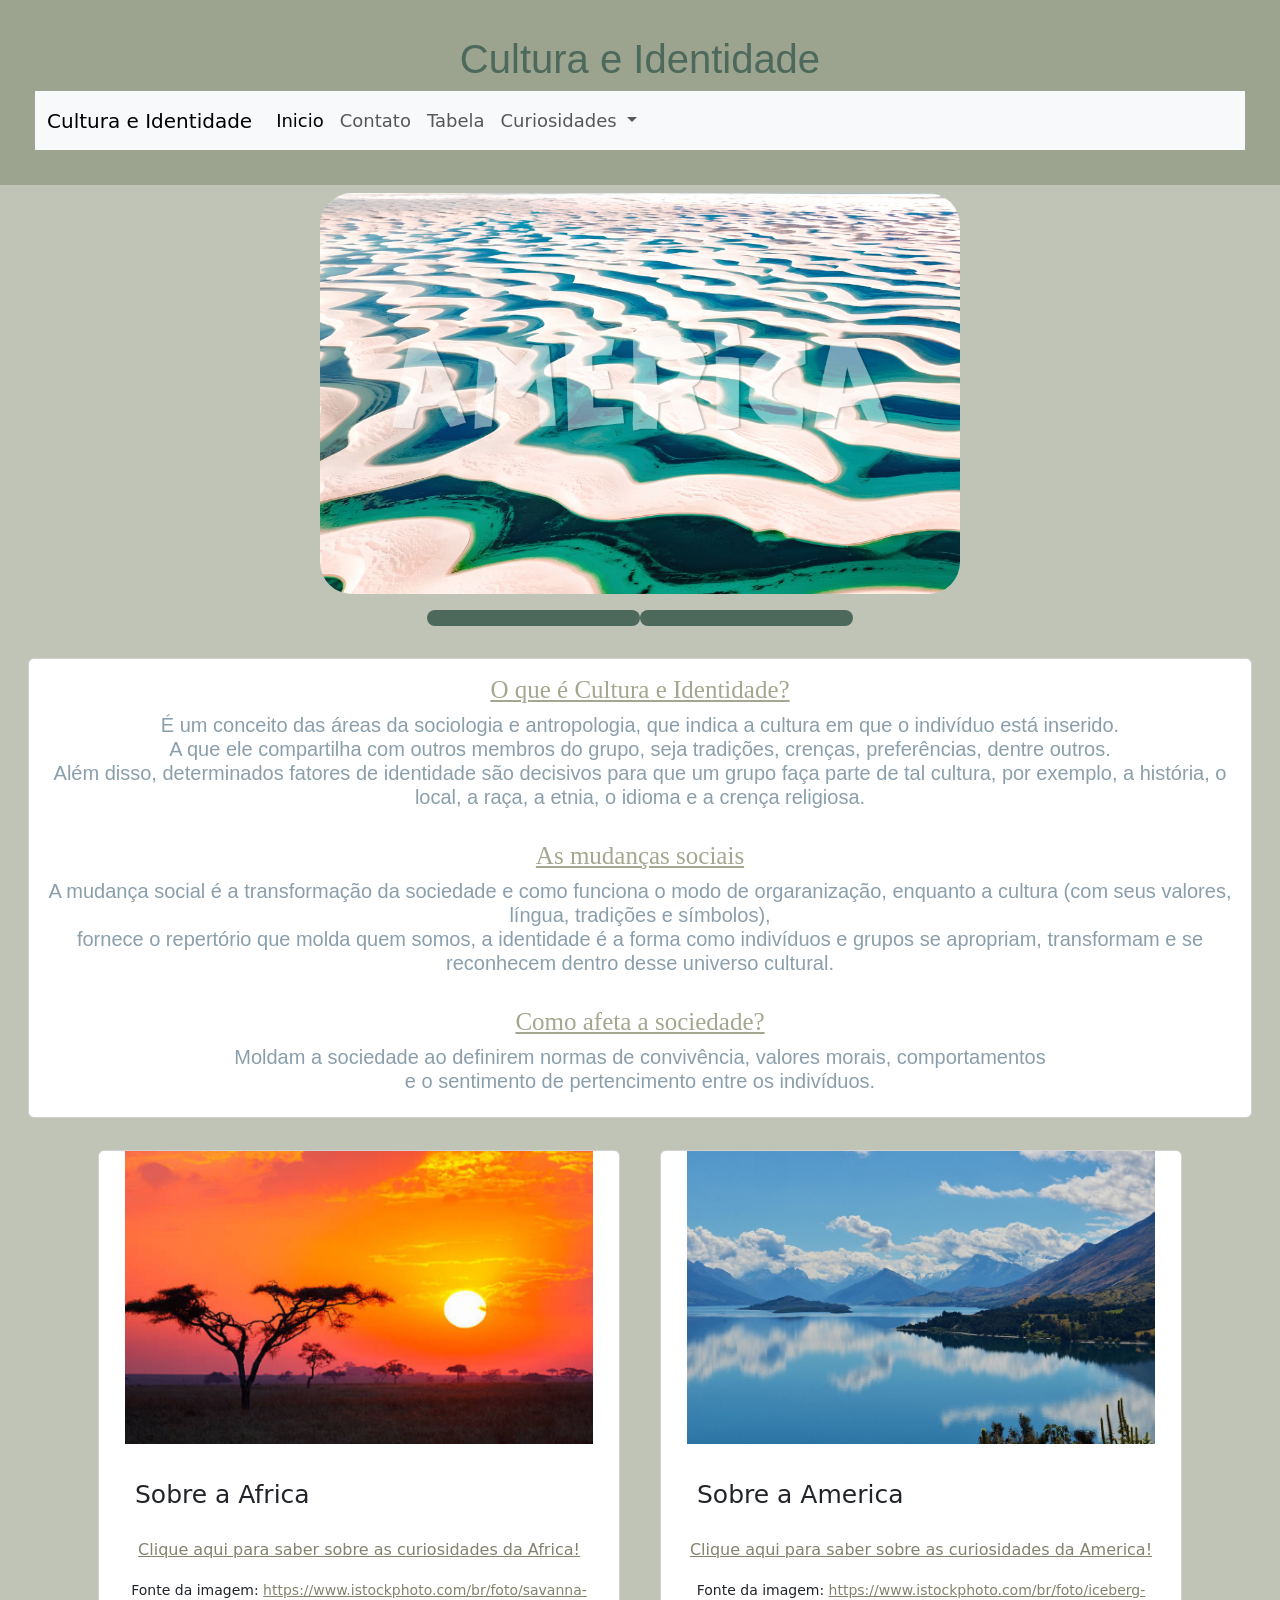
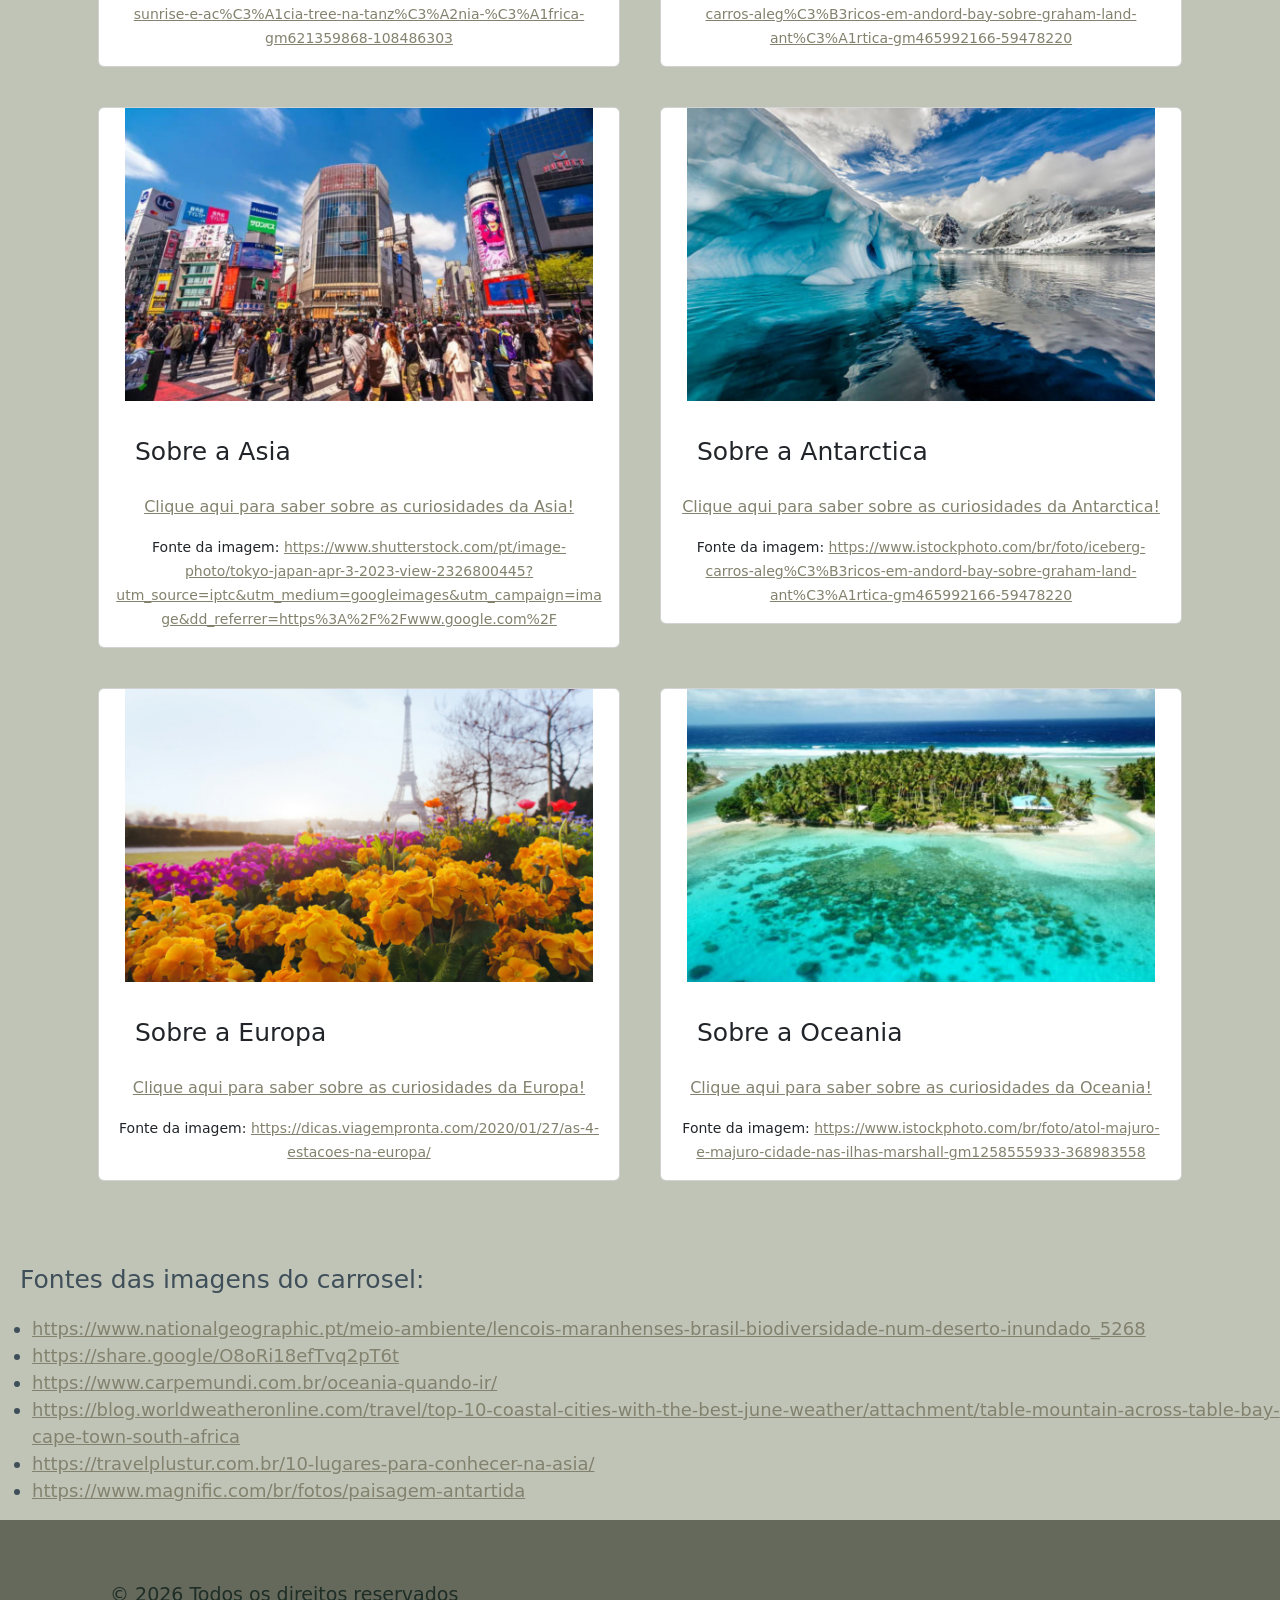
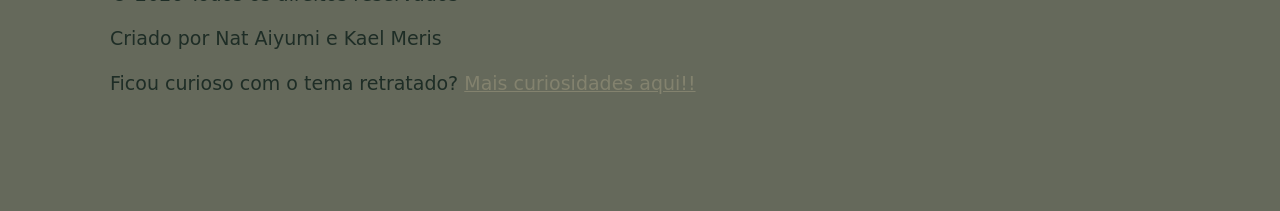
<file: index.html>
<!doctype html>
<html lang="pt-br">
  <head>
    <meta charset="UTF-8" />
    <meta name="viewport" content="width=device-width, initial-scale=2.0" />
    <title>Document</title>
    <link
      href="https://cdn.jsdelivr.net/npm/bootstrap@5.3.8/dist/css/bootstrap.min.css"
      rel="stylesheet"
      integrity="sha384-sRIl4kxILFvY47J16cr9ZwB07vP4J8+LH7qKQnuqkuIAvNWLzeN8tE5YBujZqJLB"
      crossorigin="anonymous"
    />
    <link rel="stylesheet" href="./css/inicial.css" />
  </head>

  <body>
    <header>
      <h1 class="class1">Cultura e Identidade</h1>
      <nav class="navbar navbar-expand-lg navbar-light bg-light">
        <div class="container-fluid">
          <a class="navbar-brand" href="./index.html">Cultura e Identidade</a>
          <button
            class="navbar-toggler"
            type="button"
            data-bs-toggle="collapse"
            data-bs-target="#navbarNavDropdown"
            aria-controls="navbarNavDropdown"
            aria-expanded="false"
            aria-label="Toggle navigation"
          >
            <span class="navbar-toggler-icon"></span>
          </button>
          <div class="collapse navbar-collapse" id="navbarNavDropdown">
            <ul class="navbar-nav">
              <li class="nav-item">
                <a
                  class="nav-link active"
                  aria-current="page"
                  href="./index.html"
                  >Inicio</a
                >
              </li>
              <li class="nav-item">
                <a class="nav-link" href="./formulario.html">Contato</a>
              </li>
              <li class="nav-item">
                <a class="nav-link" href="./tabela.html">Tabela</a>
              </li>
              <li class="nav-item dropdown">
                <a
                  class="nav-link dropdown-toggle"
                  href="#"
                  id="navbarDropdownMenuLink"
                  role="button"
                  data-bs-toggle="dropdown"
                  aria-expanded="false"
                >
                  Curiosidades
                </a>
                <ul
                  class="dropdown-menu"
                  aria-labelledby="navbarDropdownMenuLink"
                >
                  <li>
                    <a class="dropdown-item" href="./americas.html">Americas</a>
                  </li>
                  <li>
                    <a class="dropdown-item" href="./europa.html">Europa</a>
                  </li>
                  <li><a class="dropdown-item" href="./asia.html">Ásia</a></li>
                  <li>
                    <a class="dropdown-item" href="./oceania.html">Oceania</a>
                  </li>
                  <li>
                    <a class="dropdown-item" href="./africa.html">África</a>
                  </li>
                  <li>
                    <a class="dropdown-item" href="./antartica.html"
                      >Antartica</a
                    >
                  </li>
                </ul>
              </li>
            </ul>
          </div>
        </div>
      </nav>
    </header>
    <!-----carrosel, aqui vai ficar rodandando as imagens----->

    <div class="row justify-content-around">
      <div class="col-md-20">
        <div class="p-20 mt-2">
          <div id="carouselExampleFade" class="carousel carousel-fade">
            <div class="carousel-inner">
              <div class="carousel-item active">
                <img
                  src="./imagens/america.png"
                  class="d-block w-50 rounded-5"
                  alt="america"
                />
              </div>
              <div class="carousel-item">
                <img
                  src="./imagens/africa.png"
                  class="d-block w-50 rounded-5"
                  alt="africa"
                />
              </div>
              <div class="carousel-item">
                <img
                  src="./imagens/asia.png"
                  class="d-block w-50 rounded-5"
                  alt="asia"
                />
              </div>
              <div class="carousel-item">
                <img
                  src="./imagens/antartica.png"
                  class="d-block w-50 rounded-5"
                  alt="antartica"
                />
              </div>
              <div class="carousel-item">
                <img
                  src="./imagens/europa.png"
                  class="d-block w-50 rounded-5"
                  alt="europa"
                />
              </div>
              <div class="carousel-item">
                <img
                  src="./imagens/oceania.png"
                  class="d-block w-50 rounded-5"
                  alt="oceania"
                />
              </div>
            </div>
            <div class="">
              <li class="row justify-content-center">
                <ul
                  class="row justify-content-center row-cols-6 list-unstyled mt-3"
                >
                  <button
                    class="btn-icon btn-sm"
                    type="button"
                    data-bs-target="#carouselExampleFade"
                    data-bs-slide="prev"
                  >
                    <span class="carousel-icon-prev" aria-hidden="true"></span>
                    <span class="visually-hidden">Anterior</span>
                  </button>
                  <button
                    class="btn-icon btn-sm"
                    type="button"
                    data-bs-target="#carouselExampleFade"
                    data-bs-slide="next"
                  >
                    <span class="carousel-icon-next" aria-hidden="true"></span>
                    <span class="visually-hidden">Próximo</span>
                  </button>
                </ul>
              </li>
            </div>
          </div>
        </div>
      </div>
    </div>

    <div class="container-fluid">
      <div class="row">
        <div class="col-12">
          <div class="p-3">
            <div class="card card-body">
              <h2>O que é Cultura e Identidade?</h2>

              <h3>
                É um conceito das áreas da sociologia e antropologia, que indica
                a cultura em que o indivíduo está inserido. <br />
                A que ele compartilha com outros membros do grupo, seja
                tradições, crenças, preferências, dentre outros.
                <br />
                Além disso, determinados fatores de identidade são decisivos
                para que um grupo faça parte de tal cultura, por exemplo, a
                história, o local, a raça, a etnia, o idioma e a crença
                religiosa.
              </h3>

              <br />

              <h2>As mudanças sociais</h2>
              <h3>
                A mudança social é a transformação da sociedade e como funciona
                o modo de orgaranização, enquanto a cultura (com seus valores,
                língua, tradições e símbolos), <br />
                fornece o repertório que molda quem somos, a identidade é a
                forma como indivíduos e grupos se apropriam, transformam e se
                reconhecem dentro desse universo cultural.
              </h3>

              <br />

              <h2>Como afeta a sociedade?</h2>
              <h3>
                Moldam a sociedade ao definirem normas de convivência, valores
                morais, comportamentos <br />
                e o sentimento de pertencimento entre os indivíduos.
              </h3>
            </div>
          </div>
        </div>
      </div>
    </div>

    <div class="container text-center">
      <div class="row g-2">
        <div class="col-6">
          <div class="p-3">
            <div class="card card-row" style="max-width: 540px">
              <img
                src="./imagens/africacard.png"
                class="card-img-start"
                alt="..."
              />
              <div class="card-body">
                <h4 class="card-title">Sobre a Africa</h4>
                <p class="card-text">
                  <a href="./africa.html"
                    >Clique aqui para saber sobre as curiosidades da Africa!</a
                  >
                </p>
                <p class="card-text">
                  <small class="fg-2"
                    >Fonte da imagem:
                    <a
                      href="https://www.istockphoto.com/br/foto/savanna-sunrise-e-ac%C3%A1cia-tree-na-tanz%C3%A2nia-%C3%A1frica-gm621359868-108486303"
                      >https://www.istockphoto.com/br/foto/savanna-sunrise-e-ac%C3%A1cia-tree-na-tanz%C3%A2nia-%C3%A1frica-gm621359868-108486303</a
                    >
                  </small>
                </p>
              </div>
            </div>
          </div>
        </div>
        
        <div class="col-6">
          <div class="p-3">
            <div class="card card-row" style="max-width: 540px">
              <img
                src="./imagens/americacard.png " 
                class="card-img-start"
                alt="..."
              />
                                       
              <div class="card-body" style="letter-spacing: 7px-;">
                <h4 class="card-title">Sobre a America</h4>
                <p class="card-text">
                  <a href="./americas.html"
                    >Clique aqui para saber sobre as curiosidades da America!</a>
                </p>
                <p class="card-text">
                  <small class="fg-2"
                    >Fonte da imagem:
                    <a
                      href="https://www.istockphoto.com/br/foto/iceberg-carros-aleg%C3%B3ricos-em-andord-bay-sobre-graham-land-ant%C3%A1rtica-gm465992166-59478220"
                      >https://www.istockphoto.com/br/foto/iceberg-carros-aleg%C3%B3ricos-em-andord-bay-sobre-graham-land-ant%C3%A1rtica-gm465992166-59478220</a
                    >
                  </small>
                </p>
              </div>
            </div>
          </div>
        </div>
        <div class="col-6">
          <div class="p-3">
            <div class="card card-row" style="max-width: 540px">
              <img
                src="./imagens/asiacard.png"
                class="card-img-start"
                alt="..."
              />
              <div class="card-body">
                <h4 class="card-title">Sobre a Asia</h4>
                <p class="card-text">
                  <a href="./asia.html"
                    >Clique aqui para saber sobre as curiosidades da Asia!</a
                  >
                </p>
                <p class="card-text">
                  <small class="fg-2"
                    >Fonte da imagem:
                    <a
                      href="https://www.shutterstock.com/pt/image-photo/tokyo-japan-apr-3-2023-view-2326800445?utm_source=iptc&utm_medium=googleimages&utm_campaign=image&dd_referrer=https%3A%2F%2Fwww.google.com%2F"
                      >https://www.shutterstock.com/pt/image-photo/tokyo-japan-apr-3-2023-view-2326800445?utm_source=iptc&utm_medium=googleimages&utm_campaign=image&dd_referrer=https%3A%2F%2Fwww.google.com%2F</a
                    >
                  </small>
                </p>
              </div>
            </div>
          </div>
        </div>
        <div class="col-6">
          <div class="p-3">
            <div class="card card-row" style="max-width: 540px">
              <img
                src="./imagens/antarticacard.png"
                class="card-img-start"
                alt="..."
              />
              <div class="card-body">
                <h4 class="card-title">Sobre a Antarctica</h4>
                <p class="card-text">
                  <a href="./antartica.html"
                    >Clique aqui para saber sobre as curiosidades da
                    Antarctica!</a
                  >
                </p>
                <p class="card-text">
                  <small class="fg-2"
                    >Fonte da imagem:
                    <a
                      href="https://www.istockphoto.com/br/foto/iceberg-carros-aleg%C3%B3ricos-em-andord-bay-sobre-graham-land-ant%C3%A1rtica-gm465992166-59478220"
                      >https://www.istockphoto.com/br/foto/iceberg-carros-aleg%C3%B3ricos-em-andord-bay-sobre-graham-land-ant%C3%A1rtica-gm465992166-59478220</a
                    >
                  </small>
                </p>
              </div>
            </div>
          </div>
        </div>
        <div class="col-6">
          <div class="p-3">
            <div class="card card-row" style="max-width: 540px">
              <img
                src="./imagens/europacard.png"
                class="card-img-start"
                alt="..."
              />
              <div class="card-body">
                <h4 class="card-title">Sobre a Europa</h4>
                <p class="card-text">
                  <a href="./europa.html"
                    >Clique aqui para saber sobre as curiosidades da Europa!</a
                  >
                </p>
                <p class="card-text">
                  <small class="fg-2"
                    >Fonte da imagem:
                    <a
                      href="https://dicas.viagempronta.com/2020/01/27/as-4-estacoes-na-europa/"
                      >https://dicas.viagempronta.com/2020/01/27/as-4-estacoes-na-europa/</a
                    >
                  </small>
                </p>
              </div>
            </div>
          </div>
        </div>
        <div class="col-6">
          <div class="p-3">
            <div class="card card-row" style="max-width: 540px">
              <img
                src="./imagens/oceaniacard.png"
                class="card-img-start"
                alt="..."
              />
              <div class="card-body">
                <h4 class="card-title">Sobre a Oceania</h4>
                <p class="card-text">
                  <a href="./oceania.html"
                    >Clique aqui para saber sobre as curiosidades da Oceania!</a
                  >
                </p>
                <p class="card-text">
                  <small class="fg-2"
                    >Fonte da imagem:
                    <a
                      href="https://www.istockphoto.com/br/foto/atol-majuro-e-majuro-cidade-nas-ilhas-marshall-gm1258555933-368983558"
                      >https://www.istockphoto.com/br/foto/atol-majuro-e-majuro-cidade-nas-ilhas-marshall-gm1258555933-368983558</a
                    ></small
                  >
                </p>
              </div>
            </div>
          </div>
        </div>
      </div>
    </div>
    <br>
    <br>
    <h4>Fontes das imagens do carrosel:</h4>
    <ul>
      <li><a href="https://www.nationalgeographic.pt/meio-ambiente/lencois-maranhenses-brasil-biodiversidade-num-deserto-inundado_5268
">https://www.nationalgeographic.pt/meio-ambiente/lencois-maranhenses-brasil-biodiversidade-num-deserto-inundado_5268
</a></li>
      <li><a href="https://share.google/O8oRi18efTvq2pT6t
">https://share.google/O8oRi18efTvq2pT6t
</a></li>
      <li><a href=https://www.carpemundi.com.br/oceania-quando-ir/
">https://www.carpemundi.com.br/oceania-quando-ir/
</a></li>
      <li><a href="https://blog.worldweatheronline.com/travel/top-10-coastal-cities-with-the-best-june-weather/attachment/table-mountain-across-table-bay-cape-town-south-africa">https://blog.worldweatheronline.com/travel/top-10-coastal-cities-with-the-best-june-weather/attachment/table-mountain-across-table-bay-cape-town-south-africa</a>
    <li>
      <a href="https://travelplustur.com.br/10-lugares-para-conhecer-na-asia/
">https://travelplustur.com.br/10-lugares-para-conhecer-na-asia/
</a>
    </li>
    <li><a href="https://www.magnific.com/br/fotos/paisagem-antartida">https://www.magnific.com/br/fotos/paisagem-antartida</a></li>
      </ul>

    <footer>
      <br>
     <div class="container text-left">
  <div class="row align-items-left">
    <div class="col">
      <p>&copy; 2026 Todos os direitos reservados </p>
      <p>Criado por Nat Aiyumi e Kael Meris</p>
    </div>
    <div class="col">
    </div>
      <p>Ficou curioso com o tema retratado? <a
        href="https://brasilescola.uol.com.br/sociologia/identidade-cultural.htm"
        >Mais curiosidades aqui!!</a
      > </p>
    </footer>
    <script
      src="https://cdn.jsdelivr.net/npm/bootstrap@5.3.8/dist/js/bootstrap.bundle.min.js"
      integrity="sha384-FKyoEForCGlyvwx9Hj09JcYn3nv7wiPVlz7YYwJrWVcXK/BmnVDxM+D2scQbITxI"
      crossorigin="anonymous"
    ></script>
  </body>
</html>
</file>
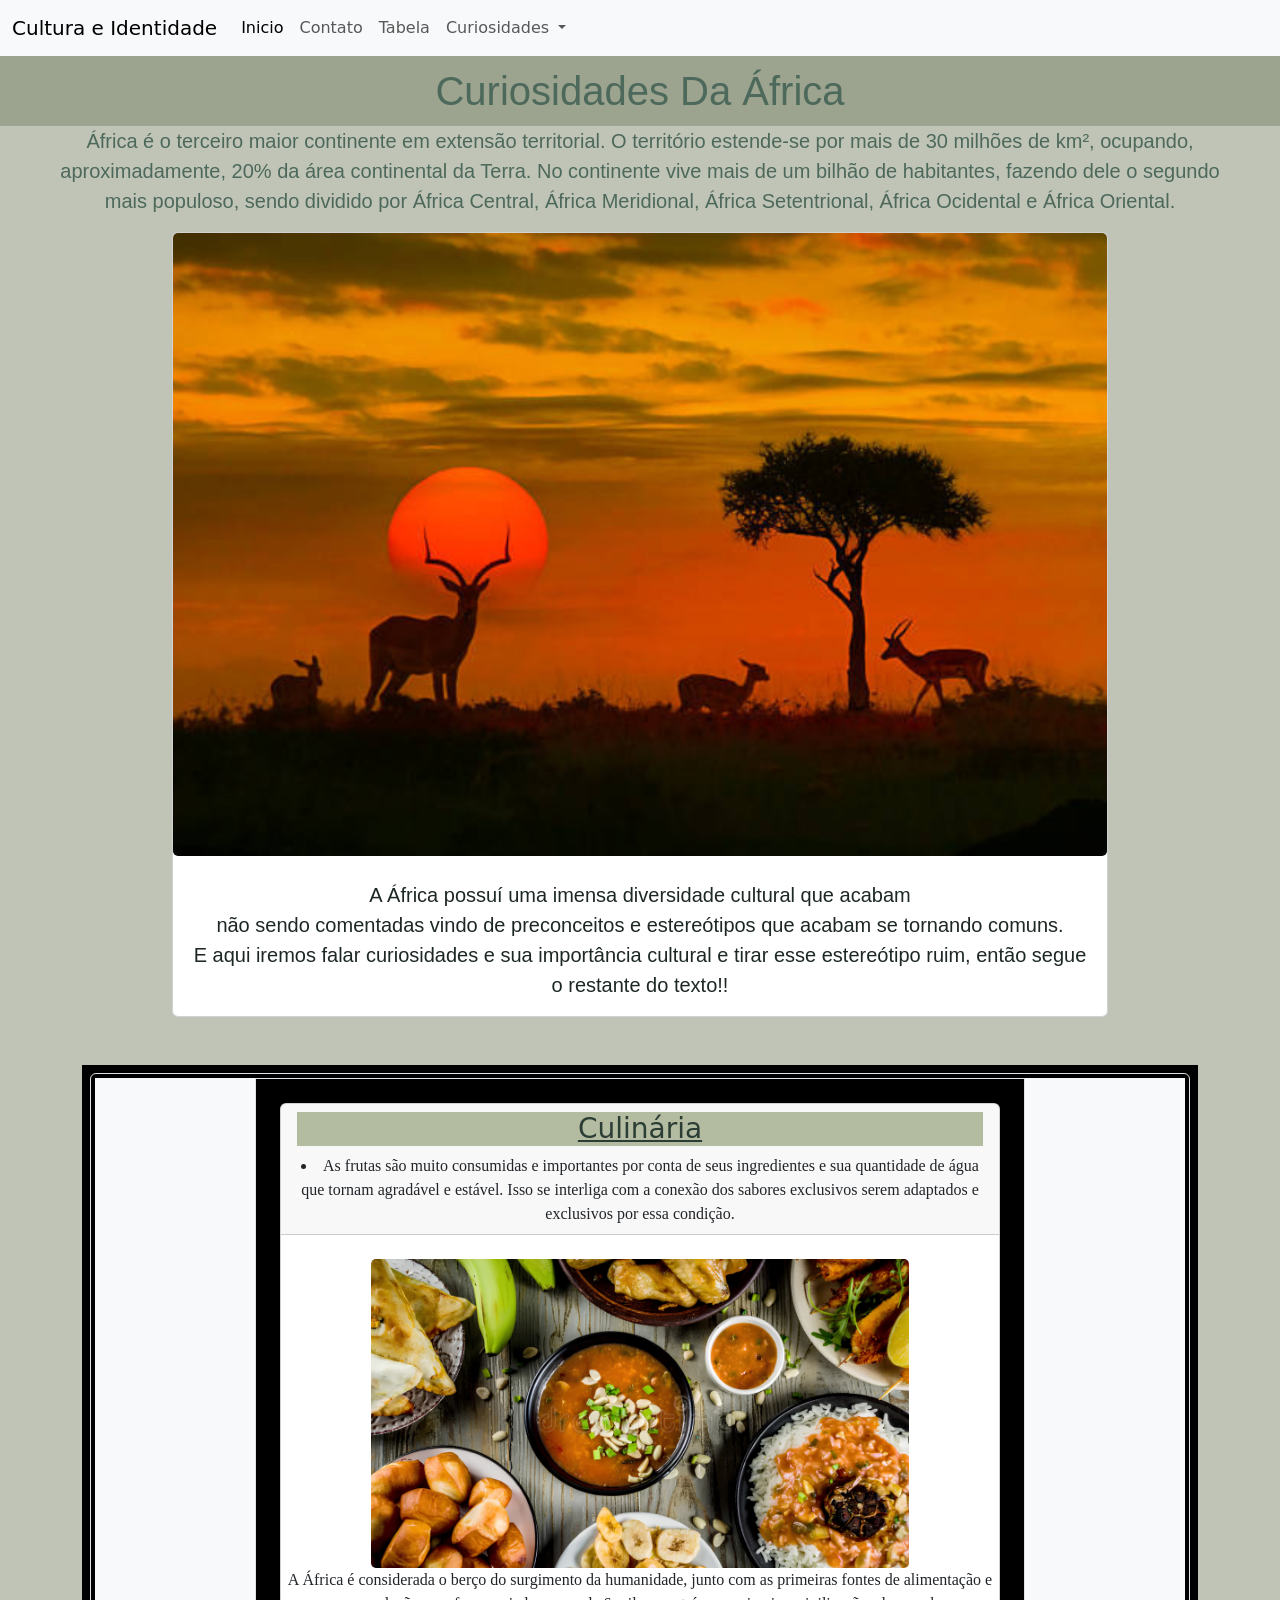
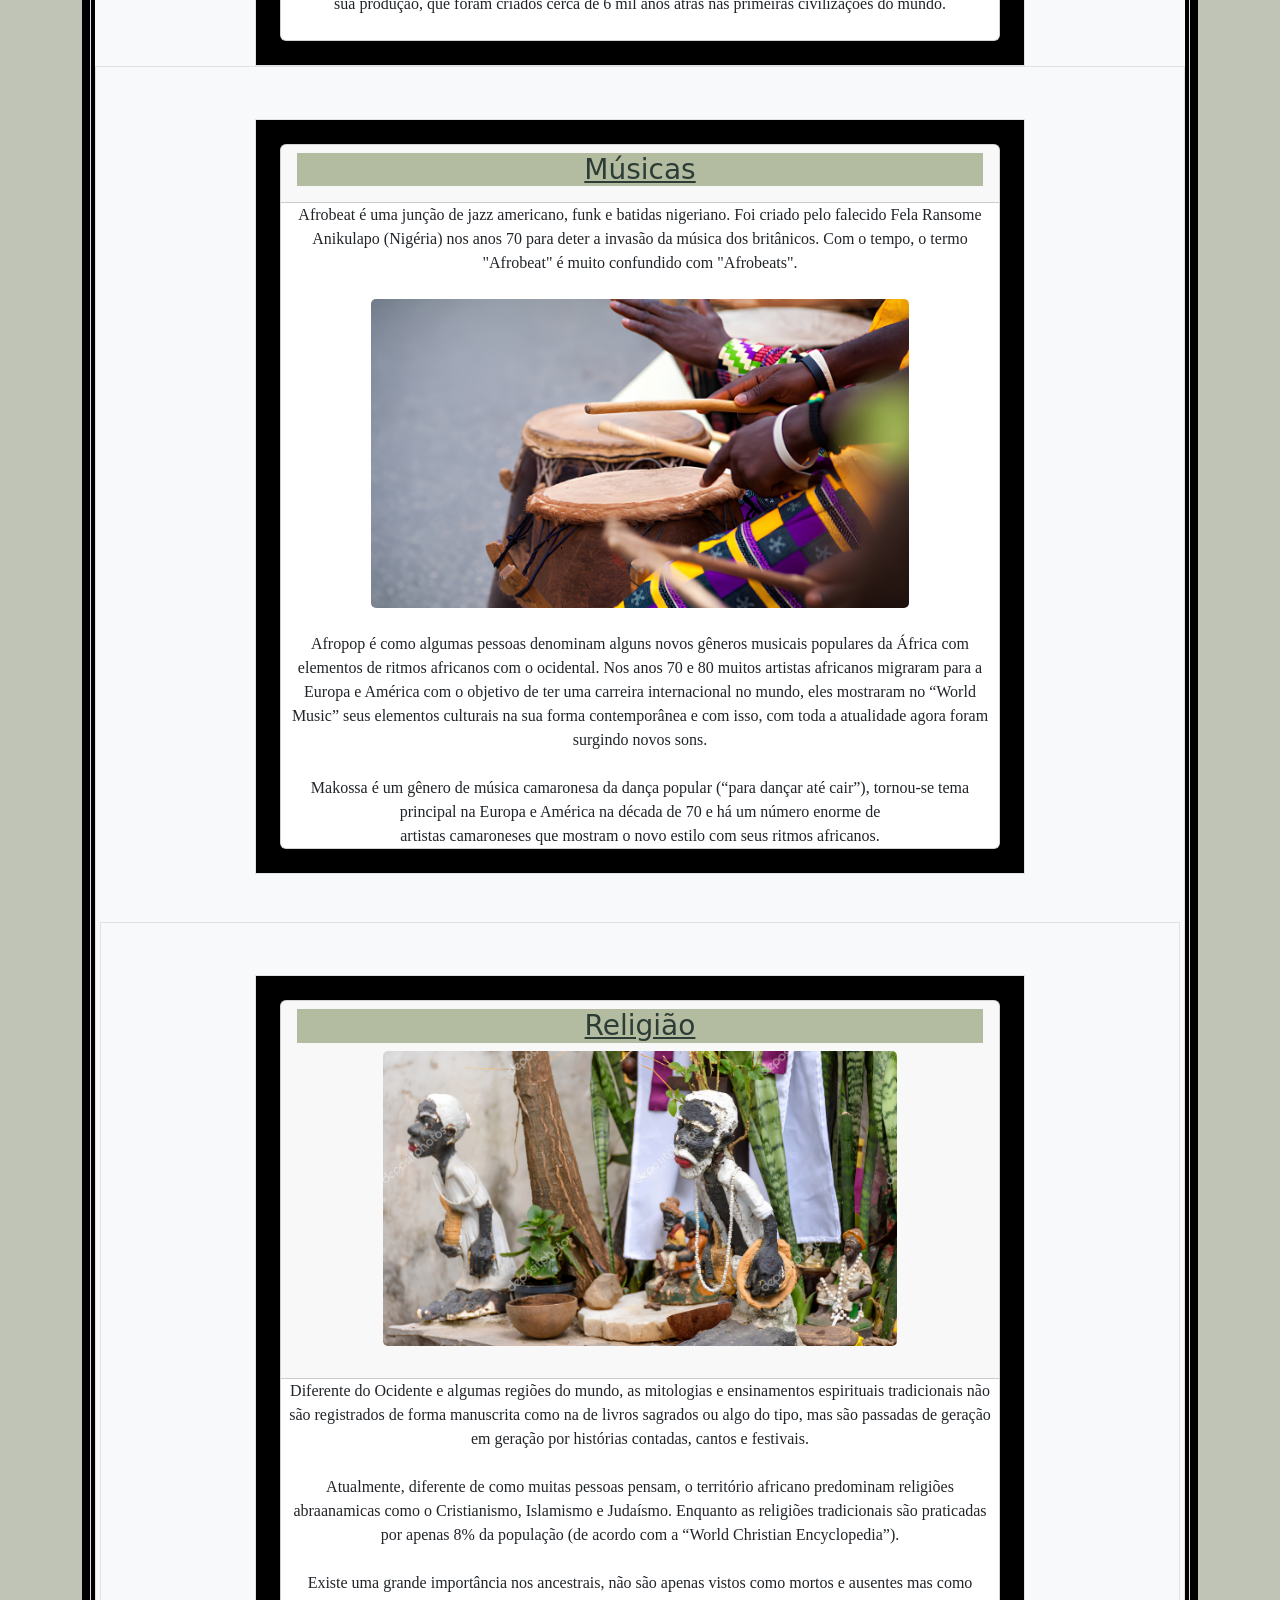
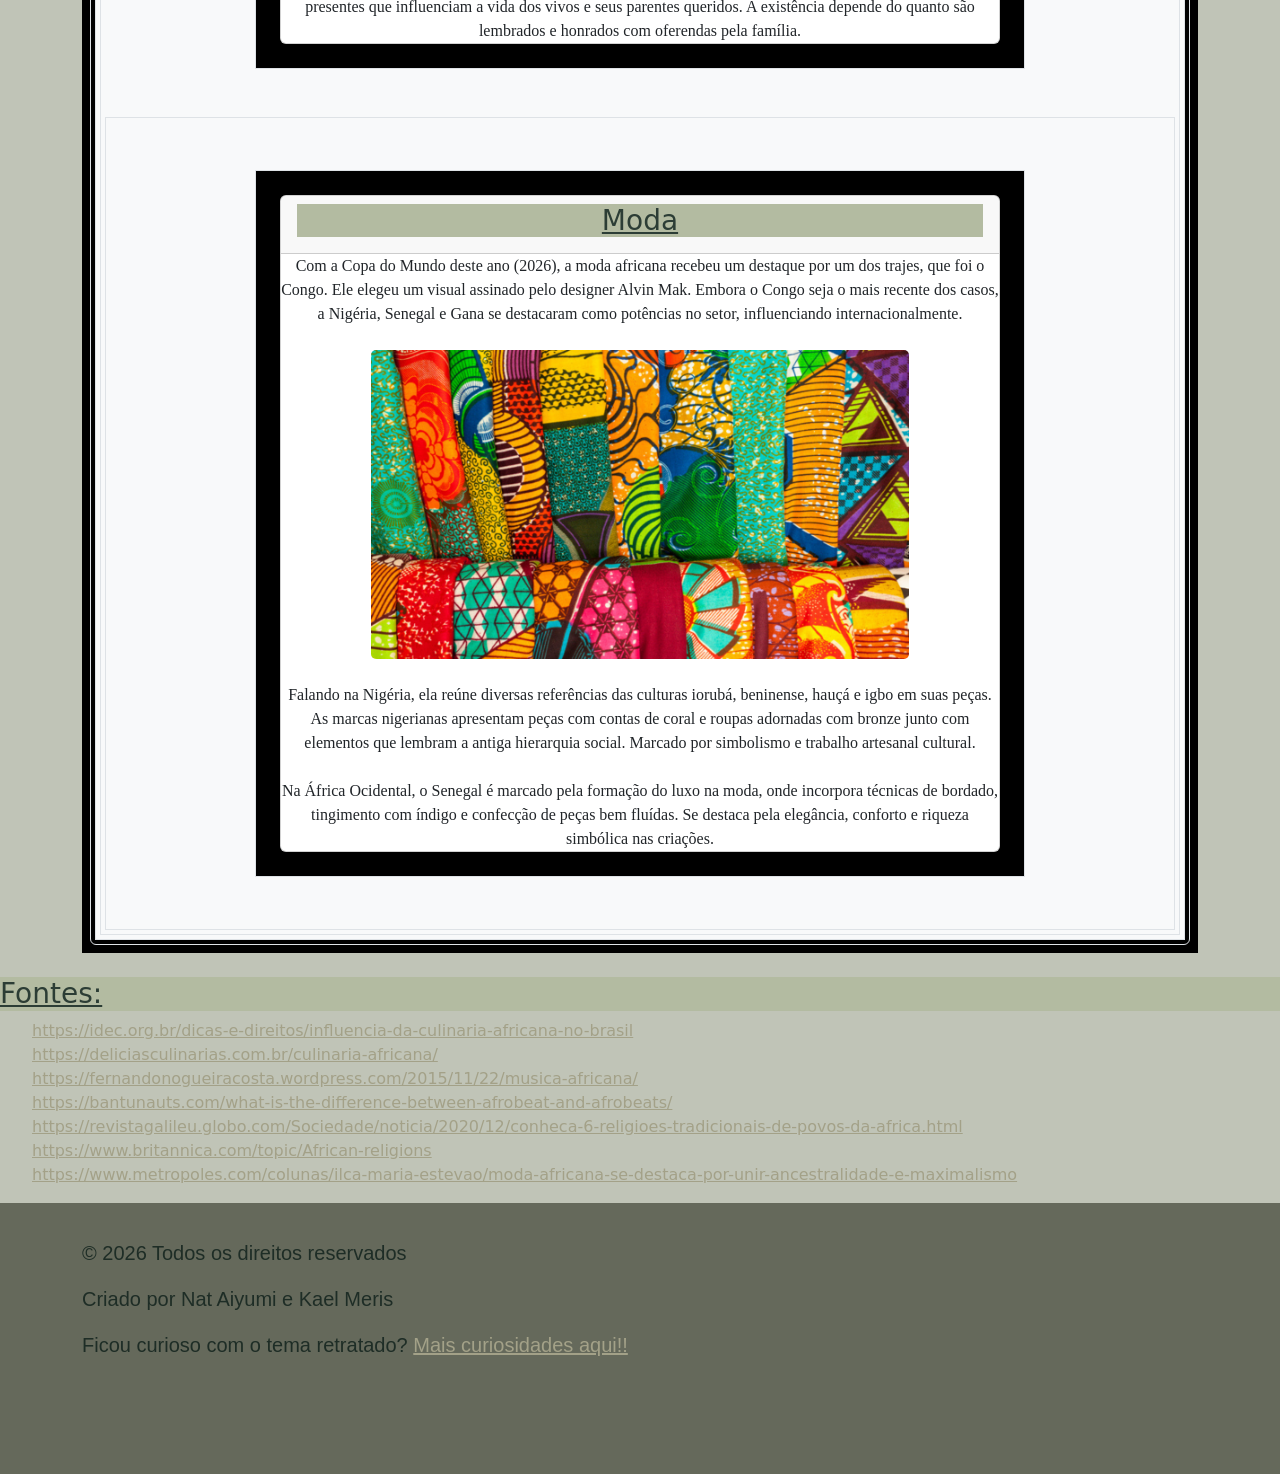
<file: africa.html>
<!DOCTYPE html>
<html lang="pt-br">

<head>
  <meta charset="UTF-8">
  <meta name="viewport" content="width=device-width, initial-scale=2.0">
  <title>Document</title>
  <link href="https://cdn.jsdelivr.net/npm/bootstrap@5.3.8/dist/css/bootstrap.min.css" rel="stylesheet"
    integrity="sha384-sRIl4kxILFvY47J16cr9ZwB07vP4J8+LH7qKQnuqkuIAvNWLzeN8tE5YBujZqJLB" crossorigin="anonymous">
  <link rel="stylesheet" href="./css/curiosidades.css">
</head>

<body>
  <header class="header">
    <nav class="navbar navbar-expand-lg navbar-light bg-light">
      <div class="container-fluid">
        <a class="navbar-brand" href="./index.html">Cultura e Identidade</a>
        <button class="navbar-toggler" type="button" data-bs-toggle="collapse" data-bs-target="#navbarNavDropdown"
          aria-controls="navbarNavDropdown" aria-expanded="false" aria-label="Toggle navigation">
          <span class="navbar-toggler-icon"></span>
        </button>
        <div class="collapse navbar-collapse" id="navbarNavDropdown">
          <ul class="navbar-nav">
            <li class="nav-item">
              <a class="nav-link active" aria-current="page" href="./index.html">Inicio</a>
            </li>
            <li class="nav-item">
              <a class="nav-link" href="./formulario.html">Contato</a>
            </li>
            <li class="nav-item">
              <a class="nav-link" href="./tabela.html">Tabela</a>
            </li>
            <li class="nav-item dropdown">
              <a class="nav-link dropdown-toggle" href="#" id="navbarDropdownMenuLink" role="button"
                data-bs-toggle="dropdown" aria-expanded="false">
                Curiosidades
              </a>
              <ul class="dropdown-menu" aria-labelledby="navbarDropdownMenuLink">
                <li><a class="dropdown-item" href="./americas.html">Americas</a></li>
                <li><a class="dropdown-item" href="./europa.html">Europa</a></li>
                <li><a class="dropdown-item" href="./asia.html">Ásia</a></li>
                <li><a class="dropdown-item" href="./oceania.html">Oceania</a></li>
                <li><a class="dropdown-item" href="./africa.html">África</a></li>
                <li><a class="dropdown-item" href="./antartica.html">Antartica</a></li>
              </ul>
            </li>
          </ul>
        </div>
      </div>
    </nav>
  </header>

  <div>
    <h1>Curiosidades Da África</h1>
    <div class="row justify-content-around">
      <div class="col-md-11">
        <div class="p-15 mt-0">
          <p class="introducaotexto">África é o terceiro maior continente em extensão territorial. O território
            estende-se por mais de 30 milhões de km², ocupando, aproximadamente, 20% da
            área continental da Terra. No continente vive mais de um bilhão de
            habitantes, fazendo dele o segundo mais populoso, sendo dividido por África
            Central, África Meridional, África Setentrional, África Ocidental e África
            Oriental.</p>
        </div>
        <div class="container text-center" style="max-width: 60rem; width: 100%;">
          <div class="row align-items-center">
            <div class="col">
              <div class="card" style="width: 100%;">
                <img src="./imgcuriosidades/africacuriosidades.png" class="card-img-top" alt="machupicchu">
                <div class="card-body">
                  <h4 class="card-title"></h4>
                  <p class="card-text">
                    A África possuí uma imensa diversidade cultural que acabam <br> não sendo
                    comentadas vindo de preconceitos e estereótipos que acabam se tornando comuns. <br>
                    E aqui iremos falar curiosidades e sua importância cultural e tirar esse estereótipo ruim,
                    então segue o restante do texto!!
                  </p>
                </div>
              </div>
            </div>
          </div>
        </div>
        <br>
        <div class="container text-center">
          <br>
          <div class="d-flex gap-3 bg-black p-2">
            <div class="col p-1 border bg-subtle p-7 rounded">
              <div class="p-6 mt-8">
                <div class="d-flex justify-content-center align-items-center bg-light">
                  <br>
                  <br>
                  <div class="p-4 border bg-black">
                    <div class="card" style="width: 45em;">
                      <div class="card-header">
                        <h2 class="class1">
                          Culinária
                        </h2>
                        <li class="class2" class="list-group-item">As frutas são muito consumidas e importantes
                          por conta de seus ingredientes e sua quantidade de água que tornam agradável e
                          estável.
                          Isso se interliga com a conexão dos sabores exclusivos serem adaptados e exclusivos
                          por essa condição.
                      </div>
                      <ul class="list-group list-group-flush">
                        <br>
                        <div class="imagem">
                          <img src="./imgcuriosidades/culinariaafrica.png" alt="Culinária">
                          <li class="class2" class="list-group-item">A África é considerada o berço do surgimento
                            da humanidade, junto com as primeiras fontes de alimentação e sua produção, que
                            foram criados cerca de 6 mil anos atrás nas primeiras civilizações do mundo.
                            <br>
                            <br>
                        </div>
                      </ul>
                    </div>
                  </div>
                </div>
              </div>
              <div class="d-flex gap-2">
                <div class="col p-1 border bg-light">
                  <div class="p-5 mt-8">
                    <div class="d-flex justify-content-center align-items-center bg-light">
                      <div class="p-4 border bg-black">
                        <div class="card" style="width: 45em;">
                          <div class="card-header">
                            <h2 class="class1">
                              Músicas
                            </h2>
                          </div>
                          <ul class="list-group list-group-flush">
                            <li class="class2" class="list-group-item">Afrobeat é uma junção de jazz americano, funk
                              e batidas nigeriano. Foi criado pelo falecido Fela Ransome Anikulapo (Nigéria) nos
                              anos 70 para deter a invasão da música dos britânicos. Com o tempo, o termo
                              "Afrobeat" é muito confundido com "Afrobeats". </li>
                            <br>
                            <div class="imagem">
                              <img src="./imgcuriosidades/musicaafrica.png" alt="musicas">
                              <br>
                              <br>
                            </div>
                            <li class="class2" class="list-group-item">Afropop é como algumas pessoas denominam
                              alguns novos gêneros musicais populares da África com elementos de ritmos africanos
                              com o ocidental. Nos anos 70 e 80 muitos artistas africanos migraram para a Europa e
                              América com o objetivo de ter uma carreira internacional no mundo, eles mostraram no
                              “World Music” seus elementos culturais na sua forma contemporânea e com isso, com
                              toda a atualidade agora foram surgindo novos sons. </li>
                            <br>
                            <li class="class2" class="list-group-item">Makossa é um gênero de música camaronesa da
                              dança popular (“para dançar até cair”), tornou-se tema principal na Europa e América
                              na década de 70 e há um número enorme de <br> artistas camaroneses que mostram o
                              novo
                              estilo com seus ritmos africanos. </li>
                          </ul>
                        </div>
                      </div>
                    </div>
                  </div>
                  <div class="d-flex gap-2">
                    <div class="col p-1 border bg-light">
                      <div class="p-5 mt-8">
                        <div class="d-flex justify-content-center align-items-center bg-light">
                          <div class="p-4 border bg-black">
                            <div class="card" style="width: 45em;">
                              <div class="card-header">
                                <h2 class="class1">
                                  Religião
                                </h2>
                                <div class="imagem">
                                  <img src="./imgcuriosidades/religiaaafrica.png" alt="religiao">
                                  <br>
                                  <br>
                                </div>
                              </div>
                              <ul class="list-group list-group-flush">
                                <li class="class2" class="list-group-item">Diferente do Ocidente e algumas regiões do
                                  mundo, as mitologias e ensinamentos espirituais tradicionais não são registrados de
                                  forma manuscrita como na de livros sagrados ou algo do tipo, mas são passadas de
                                  geração em geração por histórias contadas, cantos e festivais. </li>
                                <br>
                                <li class="class2" class="list-group-item">Atualmente, diferente de como muitas pessoas
                                  pensam, o território africano predominam religiões abraanamicas como o Cristianismo,
                                  Islamismo e Judaísmo. Enquanto as religiões tradicionais são praticadas por apenas
                                  8% da população (de acordo com a “World Christian Encyclopedia”). </li>
                                <br>
                                <li class="class2" class="list-group-item">Existe uma grande importância nos ancestrais,
                                  não são apenas vistos como mortos e ausentes mas como presentes que influenciam a
                                  vida dos vivos e seus parentes queridos. A existência depende do quanto são
                                  lembrados e honrados com oferendas pela família. </li>
                              </ul>
                            </div>
                          </div>
                        </div>
                      </div>
                      <div class="d-flex gap-2">
                        <div class="col p-1 border bg-light">
                          <div class="p-5 mt-8">
                            <div class="d-flex justify-content-center align-items-center bg-light">
                              <div class="p-4 border bg-black">
                                <div class="card" style="width: 45em;">
                                  <div class="card-header">
                                    <h2 class="class1">
                                      Moda
                                    </h2>
                                  </div>
                                  <ul class="list-group list-group-flush">
                                    <li class="class2" class="list-group-item">Com a Copa do Mundo deste ano (2026), a
                                      moda
                                      africana recebeu um destaque por um dos trajes, que foi o Congo. Ele elegeu um
                                      visual assinado pelo designer Alvin Mak. Embora o Congo seja o mais recente dos
                                      casos, a Nigéria, Senegal e Gana se destacaram como potências no setor,
                                      influenciando internacionalmente.</li>
                                    <br>
                                    <div class="imagem">
                                      <img src="./imgcuriosidades/modaafrica.png" alt="moda">
                                      <br>
                                      <br>
                                    </div>
                                    <li class="class2" class="list-group-item">
                                      Falando na Nigéria, ela reúne diversas
                                      referências das culturas iorubá, beninense, hauçá e igbo em suas peças. As marcas
                                      nigerianas apresentam peças com contas de coral e roupas adornadas com bronze
                                      junto
                                      com elementos que lembram a antiga hierarquia social. Marcado por simbolismo e
                                      trabalho artesanal cultural.
                                    </li>
                                    <br>
                                    <li class="class2" class="list-group-item">
                                      Na África Ocidental, o Senegal é marcado pela
                                      formação do luxo na moda, onde incorpora técnicas de bordado, tingimento com
                                      índigo
                                      e confecção de peças bem fluídas. Se destaca pela elegância, conforto e riqueza
                                      simbólica nas criações.
                                    </li>
                                  </ul>
                                </div>
                              </div>
                            </div>
                          </div>
                        </div>
                      </div>
                    </div>
                  </div>
                </div>
              </div>
            </div>
          </div>
        </div>
        <br>
        </div>
        <div>
          <h2>Fontes:</h2>
          <ul>
            <li><a
                href="https://idec.org.br/dicas-e-direitos/influencia-da-culinaria-africana-no-brasil">https://idec.org.br/dicas-e-direitos/influencia-da-culinaria-africana-no-brasil</a>
            </li>
            <li><a
                href="https://deliciasculinarias.com.br/culinaria-africana/">https://deliciasculinarias.com.br/culinaria-africana/</a>
            </li>
            <li><a
                href="https://fernandonogueiracosta.wordpress.com/2015/11/22/musica-africana/">https://fernandonogueiracosta.wordpress.com/2015/11/22/musica-africana/</a>
            </li>
            <li><a
                href="https://bantunauts.com/what-is-the-difference-between-afrobeat-and-afrobeats/">https://bantunauts.com/what-is-the-difference-between-afrobeat-and-afrobeats/</a>
            </li>
            <li><a
                href="https://revistagalileu.globo.com/Sociedade/noticia/2020/12/conheca-6-religioes-tradicionais-de-povos-da-africa.html">https://revistagalileu.globo.com/Sociedade/noticia/2020/12/conheca-6-religioes-tradicionais-de-povos-da-africa.html</a>
            </li>
            <li><a
                href="https://www.britannica.com/topic/African-religions">https://www.britannica.com/topic/African-religions</a>
            </li>
            <li><a
                href="https://www.metropoles.com/colunas/ilca-maria-estevao/moda-africana-se-destaca-por-unir-ancestralidade-e-maximalismo">https://www.metropoles.com/colunas/ilca-maria-estevao/moda-africana-se-destaca-por-unir-ancestralidade-e-maximalismo</a>
            </li>
          </ul>
        </div>
        <footer>
          <br>
          <div class="container text-left" class="container-fluid text-start">
            <div class="row">
              <div class="col">
                <p class="textofooter">&copy; 2026 Todos os direitos reservados </p>
                <p class="textofooter">Criado por Nat Aiyumi e Kael Meris</p>
                <div class="col">
                  <p class="textofooter">Ficou curioso com o tema retratado? <a
                      href="https://brasilescola.uol.com.br/sociologia/identidade-cultural.htm">Mais curiosidades
                      aqui!!</a>
                  </p>
                </div>
              </div>
            </div>
        </footer>
    </div>
  </div>
</body>
<script src="https://cdn.jsdelivr.net/npm/bootstrap@5.3.8/dist/js/bootstrap.bundle.min.js"
  integrity="sha384-FKyoEForCGlyvwx9Hj09JcYn3nv7wiPVlz7YYwJrWVcXK/BmnVDxM+D2scQbITxI" crossorigin="anonymous"></script>

</html>
</file>
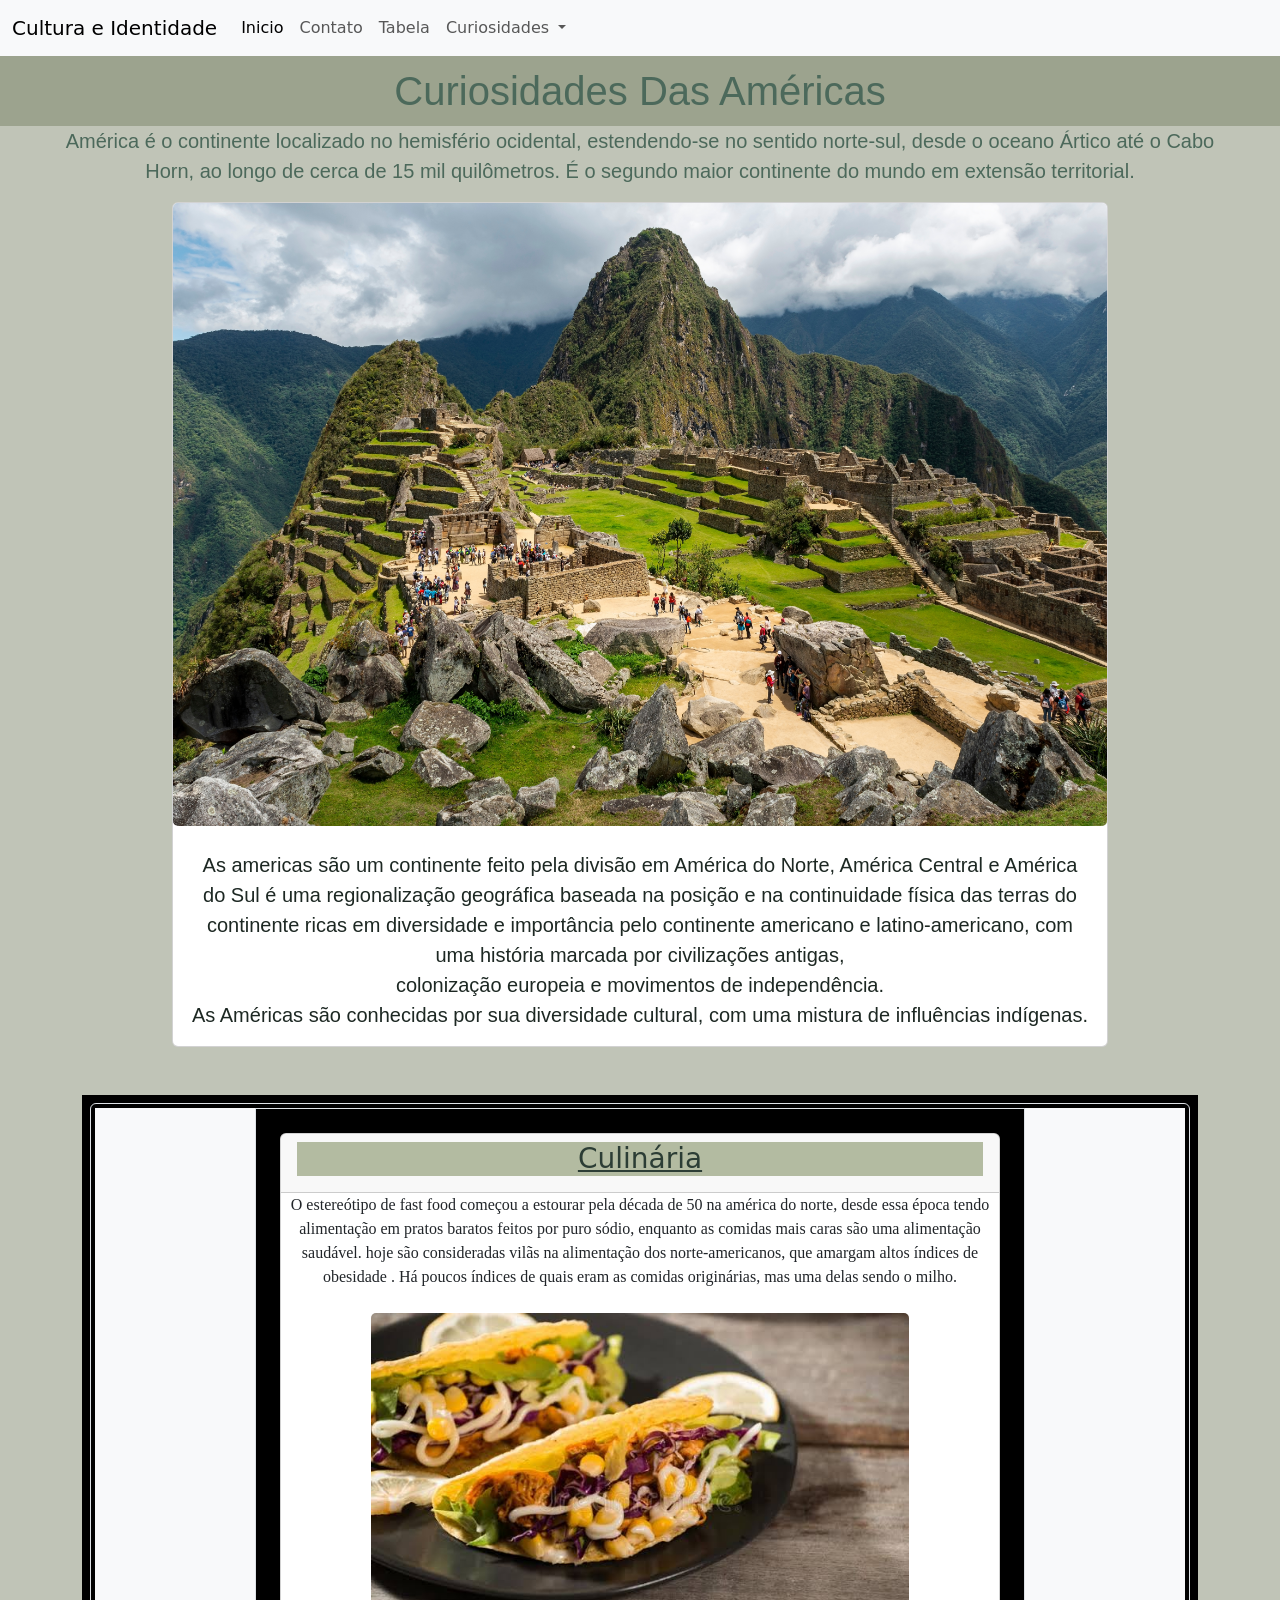
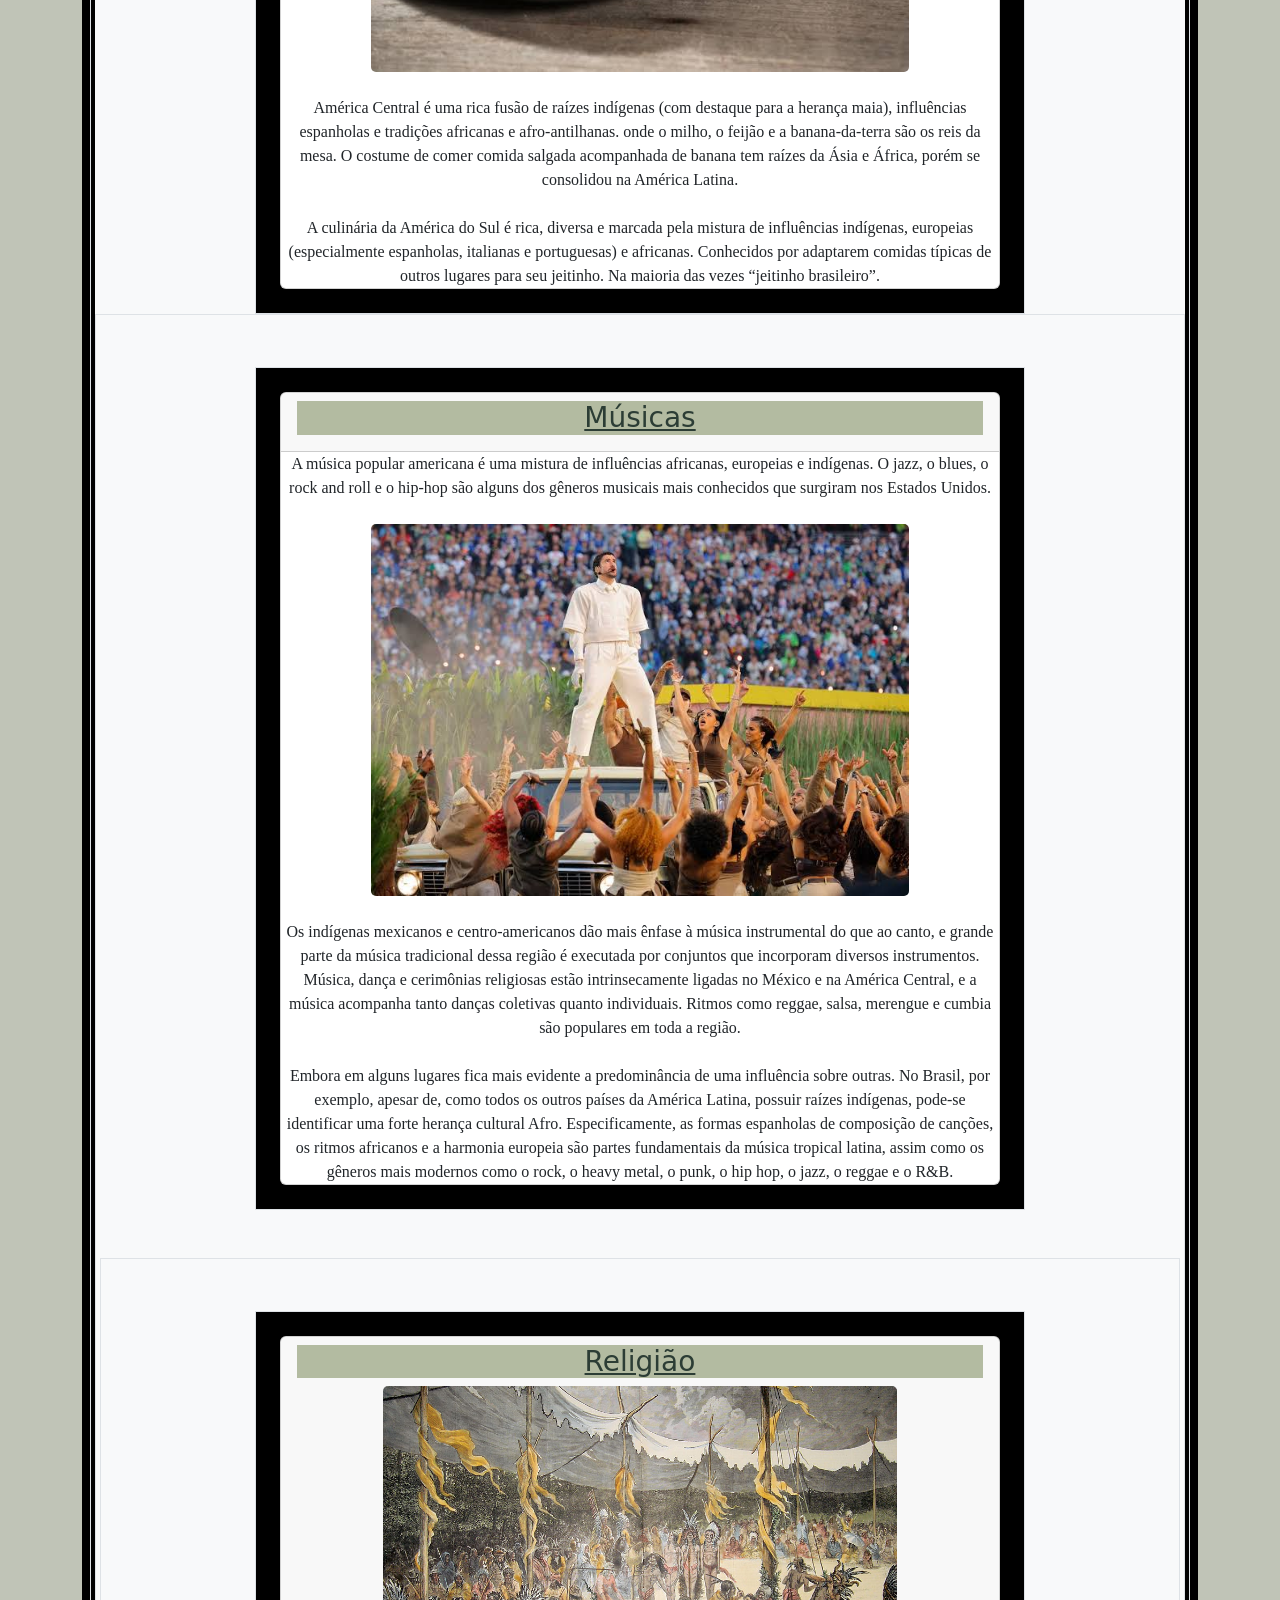
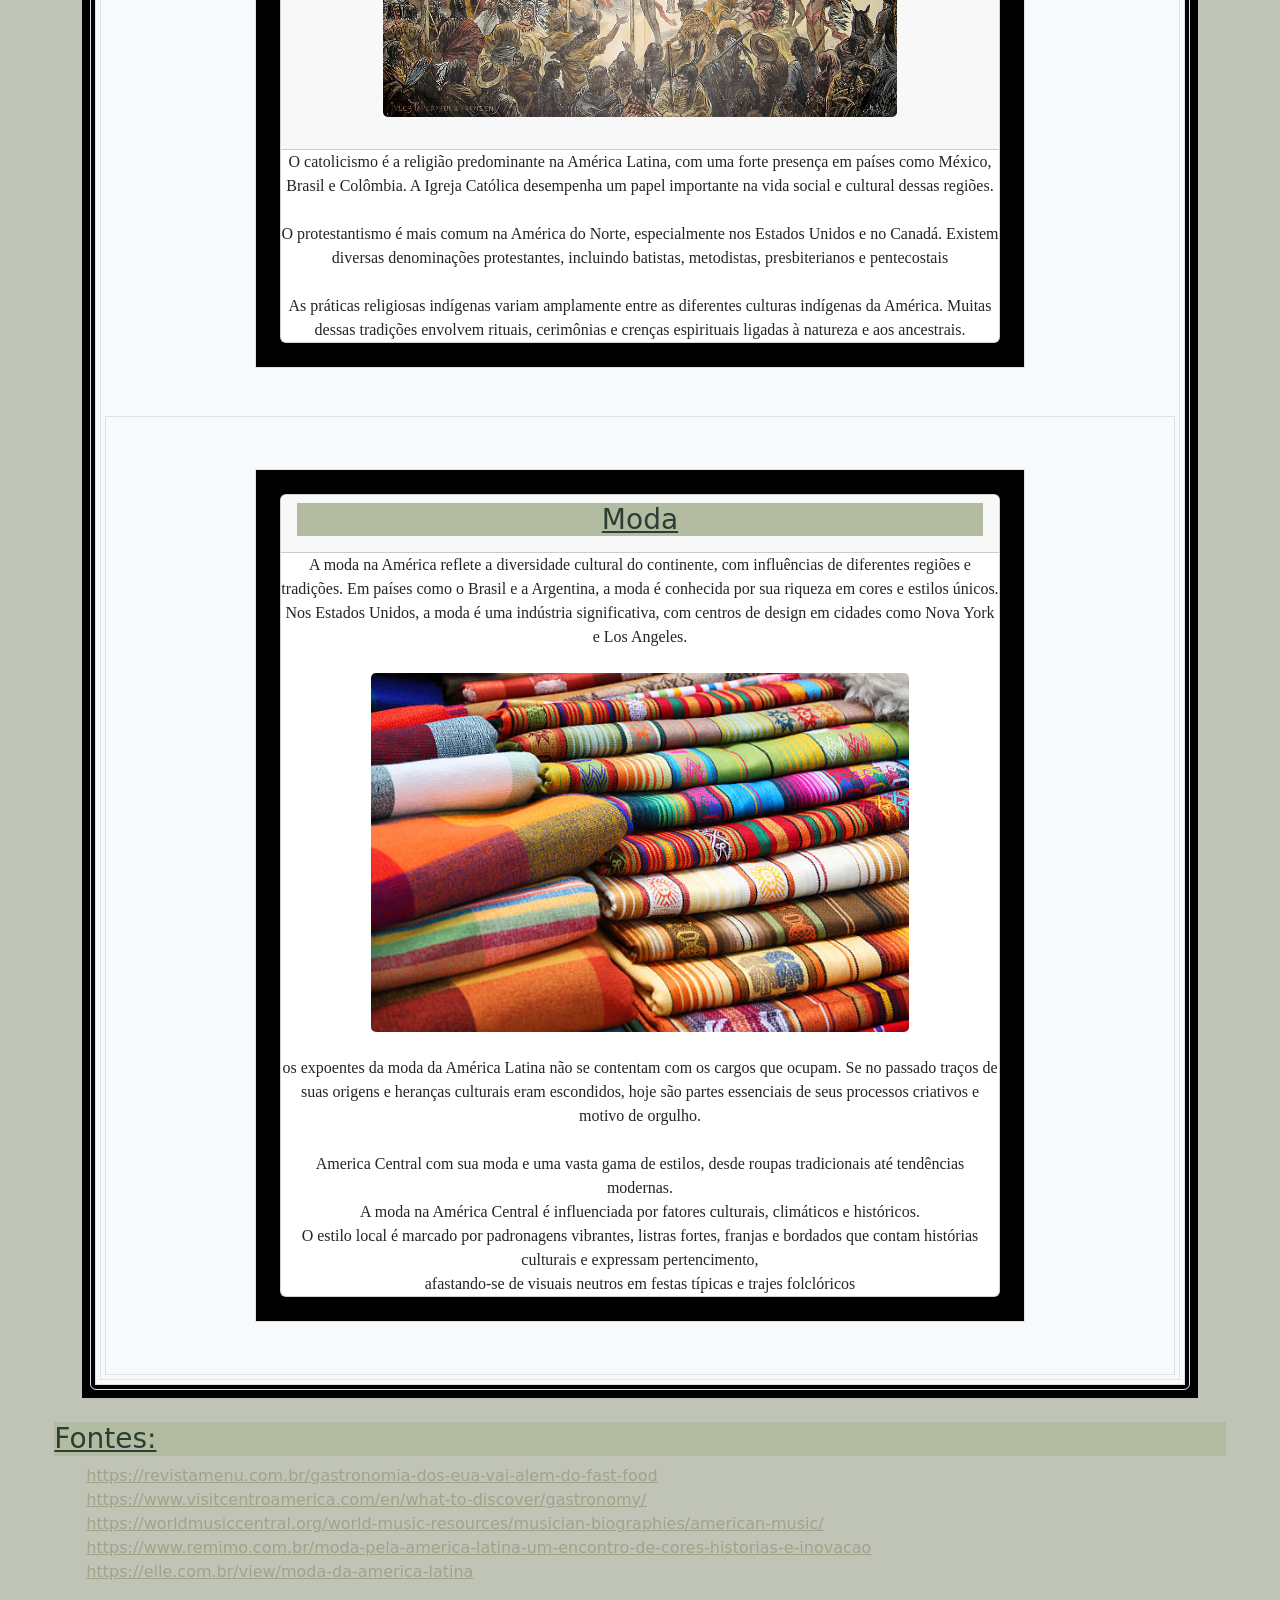
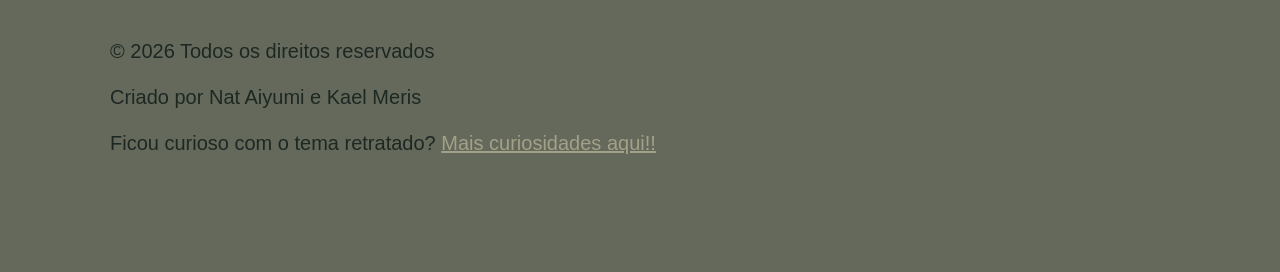
<file: americas.html>
<!doctype html>
<html lang="pt-br">

<head>
  <meta charset="UTF-8" />
  <meta name="viewport" content="width=device-width, initial-scale=2.0" />
  <title>Document</title>
  <link href="https://cdn.jsdelivr.net/npm/bootstrap@5.3.8/dist/css/bootstrap.min.css" rel="stylesheet"
    integrity="sha384-sRIl4kxILFvY47J16cr9ZwB07vP4J8+LH7qKQnuqkuIAvNWLzeN8tE5YBujZqJLB" crossorigin="anonymous" />
  <link rel="stylesheet" href="./css/curiosidades.css" />
</head>

<body>
  <header class="header">
    <nav class="navbar navbar-expand-lg navbar-light bg-light">
      <div class="container-fluid">
        <a class="navbar-brand" href="./index.html">Cultura e Identidade</a>
        <button class="navbar-toggler" type="button" data-bs-toggle="collapse" data-bs-target="#navbarNavDropdown"
          aria-controls="navbarNavDropdown" aria-expanded="false" aria-label="Toggle navigation">
          <span class="navbar-toggler-icon"></span>
        </button>
        <div class="collapse navbar-collapse" id="navbarNavDropdown">
          <ul class="navbar-nav">
            <li class="nav-item">
              <a class="nav-link active" aria-current="page" href="./index.html">Inicio</a>
            </li>
            <li class="nav-item">
              <a class="nav-link" href="./formulario.html">Contato</a>
            </li>
            <li class="nav-item">
              <a class="nav-link" href="./tabela.html">Tabela</a>
            </li>
            <li class="nav-item dropdown">
              <a class="nav-link dropdown-toggle" href="#" id="navbarDropdownMenuLink" role="button"
                data-bs-toggle="dropdown" aria-expanded="false">
                Curiosidades
              </a>
              <ul class="dropdown-menu" aria-labelledby="navbarDropdownMenuLink">
                <li><a class="dropdown-item" href="./americas.html">Americas</a></li>
                <li><a class="dropdown-item" href="./europa.html">Europa</a></li>
                <li><a class="dropdown-item" href="./asia.html">Ásia</a></li>
                <li><a class="dropdown-item" href="./oceania.html">Oceania</a></li>
                <li><a class="dropdown-item" href="./africa.html">África</a></li>
                <li><a class="dropdown-item" href="./antartica.html">Antartica</a></li>
              </ul>
            </li>
          </ul>
        </div>
      </div>
    </nav>
  </header>
  <div>
    <h1>Curiosidades Das Américas</h1>
    <div class="row justify-content-around">
      <div class="col-md-11">
        <div class="p-15 mt-0">
          <p class="introducaotexto">América é o continente localizado no hemisfério ocidental, estendendo-se no sentido
            norte-sul,
            desde o oceano Ártico até o Cabo Horn,
            ao longo de cerca de 15 mil quilômetros.
            É o segundo maior continente do mundo em extensão territorial. <br> </p>
        </div>
        <div class="container text-center" style="max-width: 60rem; width: 100%;">
          <div class="row align-items-center">
            <div class="col">
              <div class="card" style="width: 100%;">
                <img src="./imgcuriosidades/machu-picchu-cidade-perdida-inca-no-peru-2024-1.jpg" class="card-img-top"
                  alt="machupicchu">
                <div class="card-body">
                  <h4 class="card-title"></h4>
                  <p class="card-text">
                    As americas são um continente feito pela divisão em América do Norte, América Central e América do
                    Sul é
                    uma regionalização geográfica baseada na posição e na continuidade física das terras do continente
                    ricas
                    em diversidade e importância pelo continente americano e latino-americano, com uma história marcada
                    por
                    civilizações antigas, <br> colonização europeia e movimentos de independência. <br> As Américas são
                    conhecidas por sua diversidade cultural, com uma mistura de influências indígenas.
                  </p>
                </div>
              </div>
            </div>
          </div>
        </div>
        <br>
        <div class="container text-center">
          <br>
          <div class="d-flex gap-3 bg-black p-2">
            <div class="col p-1 border bg-subtle p-7 rounded">
              <div class="p-6 mt-8">
                <div class="d-flex justify-content-center align-items-center bg-light">
                  <br>
                  <br>
                  <div class="p-4 border bg-black">
                    <div class="card" style="width: 45em;">
                      <div class="card-header">
                        <h2 class="class1">
                          Culinária
                        </h2>
                      </div>
                      <ul class="list-group list-group-flush">
                        <li class="class2" class="list-group-item">O estereótipo de fast food começou a estourar pela
                          década de 50 na
                          américa do
                          norte,
                          desde essa época tendo alimentação em pratos baratos feitos por puro sódio, enquanto as
                          comidas mais caras
                          são
                          uma alimentação saudável. hoje são consideradas vilãs na alimentação dos norte-americanos,
                          que amargam altos índices de obesidade . Há poucos índices de quais eram as comidas
                          originárias, mas uma
                          delas
                          sendo o milho.</li>
                        <br>
                        <div class="imagem">
                          <img src="imgcuriosidades/culinariaamerica.jpg" alt="Culinária">
                          <br>
                          <br>
                        </div>
                        <li class="class2" class="list-group-item">América Central é uma rica fusão de raízes indígenas
                          (com destaque
                          para a herança
                          maia),
                          influências espanholas e tradições africanas e afro-antilhanas.
                          onde o milho, o feijão e a banana-da-terra são os reis da mesa. O costume de comer comida
                          salgada
                          acompanhada de
                          banana tem raízes da Ásia e África, porém se consolidou na América Latina.
                        </li>

                        <br>
                        <li class="class2" class="list-group-item">A culinária da América do Sul é rica, diversa e
                          marcada pela mistura
                          de influências
                          indígenas, europeias (especialmente espanholas, italianas e portuguesas) e africanas.
                          Conhecidos por adaptarem comidas típicas de outros lugares para seu jeitinho.
                          Na maioria das vezes “jeitinho brasileiro”.</li>
                      </ul>
                    </div>
                  </div>
                </div>
              </div>
              <div class="d-flex gap-2">
                <div class="col p-1 border bg-light">
                  <div class="p-5 mt-8">
                    <div class="d-flex justify-content-center align-items-center bg-light">
                      <div class="p-4 border bg-black">
                        <div class="card" style="width: 45em;">
                          <div class="card-header">
                            <h2 class="class1">
                              Músicas
                            </h2>
                          </div>
                          <ul class="list-group list-group-flush">
                            <li class="class2" class="list-group-item">A música popular americana é uma mistura de
                              influências africanas,
                              europeias e indígenas.
                              O jazz, o blues, o rock and roll e o hip-hop são alguns dos gêneros musicais mais
                              conhecidos que surgiram
                              nos
                              Estados Unidos.</li>
                            <br>
                            <div class="imagem">
                              <img src="imgcuriosidades/musicaamerica.jpg" alt="musicas">
                              <br>
                              <br>
                            </div>
                            <li class="class2" class="list-group-item">Os indígenas mexicanos e centro-americanos dão
                              mais ênfase à música
                              instrumental do que ao canto, e grande
                              parte
                              da música tradicional dessa região é executada por conjuntos que incorporam diversos
                              instrumentos.
                              Música, dança e cerimônias religiosas estão intrinsecamente ligadas no México e na América
                              Central,
                              e a música acompanha tanto danças coletivas quanto individuais. Ritmos como reggae, salsa,
                              merengue e cumbia
                              são
                              populares em toda a região.</li>
                            <br>
                            <li class="class2" class="list-group-item">Embora em alguns lugares fica mais evidente a
                              predominância de uma
                              influência sobre outras.
                              No Brasil, por exemplo, apesar de, como todos os outros países da América Latina, possuir
                              raízes indígenas,
                              pode-se identificar
                              uma forte herança cultural Afro.

                              Especificamente, as formas espanholas de composição de canções, os ritmos africanos e a
                              harmonia europeia são partes fundamentais da música tropical latina,
                              assim como os gêneros mais modernos como o rock, o heavy metal, o punk, o hip hop, o jazz,
                              o reggae e o R&B.</li>
                          </ul>
                        </div>
                      </div>
                    </div>
                  </div>
                  <div class="d-flex gap-2">
                    <div class="col p-1 border bg-light">
                      <div class="p-5 mt-8">
                        <div class="d-flex justify-content-center align-items-center bg-light">
                          <div class="p-4 border bg-black">
                            <div class="card" style="width: 45em;">
                              <div class="card-header">
                                <h2 class="class1">
                                  Religião
                                </h2>
                                <div class="imagem">
                                  <img src="imgcuriosidades/religiaoamerica.jpg" alt="religiao">
                                  <br>
                                  <br>
                                </div>
                              </div>
                              <ul class="list-group list-group-flush">
                                <li class="class2" class="list-group-item"> O catolicismo é a religião predominante na
                                  América Latina, com uma
                                  forte presença em países como México,
                                  Brasil
                                  e Colômbia.
                                  A Igreja Católica desempenha um papel importante na vida social e cultural dessas
                                  regiões.</li>
                                <br>
                                <li class="class2" class="list-group-item"> O protestantismo é mais comum na América do
                                  Norte, especialmente nos
                                  Estados Unidos e no Canadá.
                                  Existem diversas denominações protestantes, incluindo batistas, metodistas,
                                  presbiterianos e pentecostais</li>
                                <br>
                                <li class="class2" class="list-group-item"> As práticas religiosas indígenas variam
                                  amplamente entre as
                                  diferentes culturas indígenas da América.
                                  Muitas dessas tradições envolvem rituais, cerimônias e crenças espirituais ligadas à
                                  natureza
                                  e aos ancestrais.</li>
                              </ul>
                            </div>
                          </div>
                        </div>
                      </div>
                      <div class="d-flex gap-2">
                        <div class="col p-1 border bg-light">
                          <div class="p-5 mt-8">
                            <div class="d-flex justify-content-center align-items-center bg-light">
                              <div class="p-4 border bg-black">
                                <div class="card" style="width: 45em;">
                                  <div class="card-header">
                                    <h2 class="class1">
                                      Moda
                                    </h2>
                                  </div>
                                  <ul class="list-group list-group-flush">
                                    <li class="class2" class="list-group-item"> A moda na América reflete a diversidade
                                      cultural do continente, com
                                      influências de diferentes regiões e
                                      tradições. Em países como o Brasil e a Argentina, a moda é conhecida por sua
                                      riqueza em cores e estilos
                                      únicos.
                                      Nos Estados Unidos, a moda é uma indústria significativa,
                                      com centros de design em cidades como Nova York e Los Angeles.</li>
                                    <br>
                                    <div class="imagem">
                                      <img src="imgcuriosidades/modaamerica.jpg" alt="moda">
                                      <br>
                                      <br>
                                    </div>
                                    <li class="class2" class="list-group-item"> os expoentes da moda da América Latina
                                      não se contentam com os
                                      cargos que ocupam. Se no passado
                                      traços de suas origens e heranças culturais eram escondidos,
                                      hoje são partes essenciais de seus processos criativos e motivo de orgulho.
                                    </li>
                                    <br>
                                    <li class="class2" class="list-group-item"> America Central com sua moda e uma vasta
                                      gama de estilos, desde
                                      roupas tradicionais até tendências
                                      modernas. <br>
                                      A moda na América Central é influenciada por fatores culturais, climáticos e
                                      históricos. <br>
                                      O estilo local é marcado por padronagens vibrantes, listras fortes, franjas e
                                      bordados que contam
                                      histórias
                                      culturais e
                                      expressam pertencimento,<br>
                                      afastando-se de visuais neutros em festas típicas e trajes folclóricos</li>
                                  </ul>
                                </div>
                              </div>
                            </div>
                          </div>
                        </div>
                      </div>
                    </div>
                  </div>
                </div>
              </div>
            </div>
          </div>
        </div>
        <div>
          <br>
          <h2>Fontes:</h2>
          <ul>
            <li><a
                href="https://revistamenu.com.br/gastronomia-dos-eua-vai-alem-do-fast-food">https://revistamenu.com.br/gastronomia-dos-eua-vai-alem-do-fast-food</a>
            </li>
            <li><a
                href="https://www.visitcentroamerica.com/en/what-to-discover/gastronomy/">https://www.visitcentroamerica.com/en/what-to-discover/gastronomy/</a>
            </li>
            <li><a
                href="https://worldmusiccentral.org/world-music-resources/musician-biographies/american-music/">https://worldmusiccentral.org/world-music-resources/musician-biographies/american-music/</a>
            </li>
            <li><a
                href="https://www.remimo.com.br/moda-pela-america-latina-um-encontro-de-cores-historias-e-inovacao">https://www.remimo.com.br/moda-pela-america-latina-um-encontro-de-cores-historias-e-inovacao</a>
            </li>
            <li><a
                href="https://elle.com.br/view/moda-da-america-latina">https://elle.com.br/view/moda-da-america-latina</a>
            </li>
          </ul>
        </div>
      </div>
    </div>
  </div>
 <footer>
      <br>
     <div class="container text-left">
  <div class="row align-items-left">
    <div class="col">
      <p>&copy; 2026 Todos os direitos reservados </p>
      <p>Criado por Nat Aiyumi e Kael Meris</p>
    </div>
    <div class="col">
    </div>
      <p>Ficou curioso com o tema retratado? <a
        href="https://brasilescola.uol.com.br/sociologia/identidade-cultural.htm"
        >Mais curiosidades aqui!!</a
      > </p>
    </footer>
</body>
<script src="https://cdn.jsdelivr.net/npm/bootstrap@5.3.8/dist/js/bootstrap.bundle.min.js"
  integrity="sha384-FKyoEForCGlyvwx9Hj09JcYn3nv7wiPVlz7YYwJrWVcXK/BmnVDxM+D2scQbITxI" crossorigin="anonymous"></script>
</html>
</file>
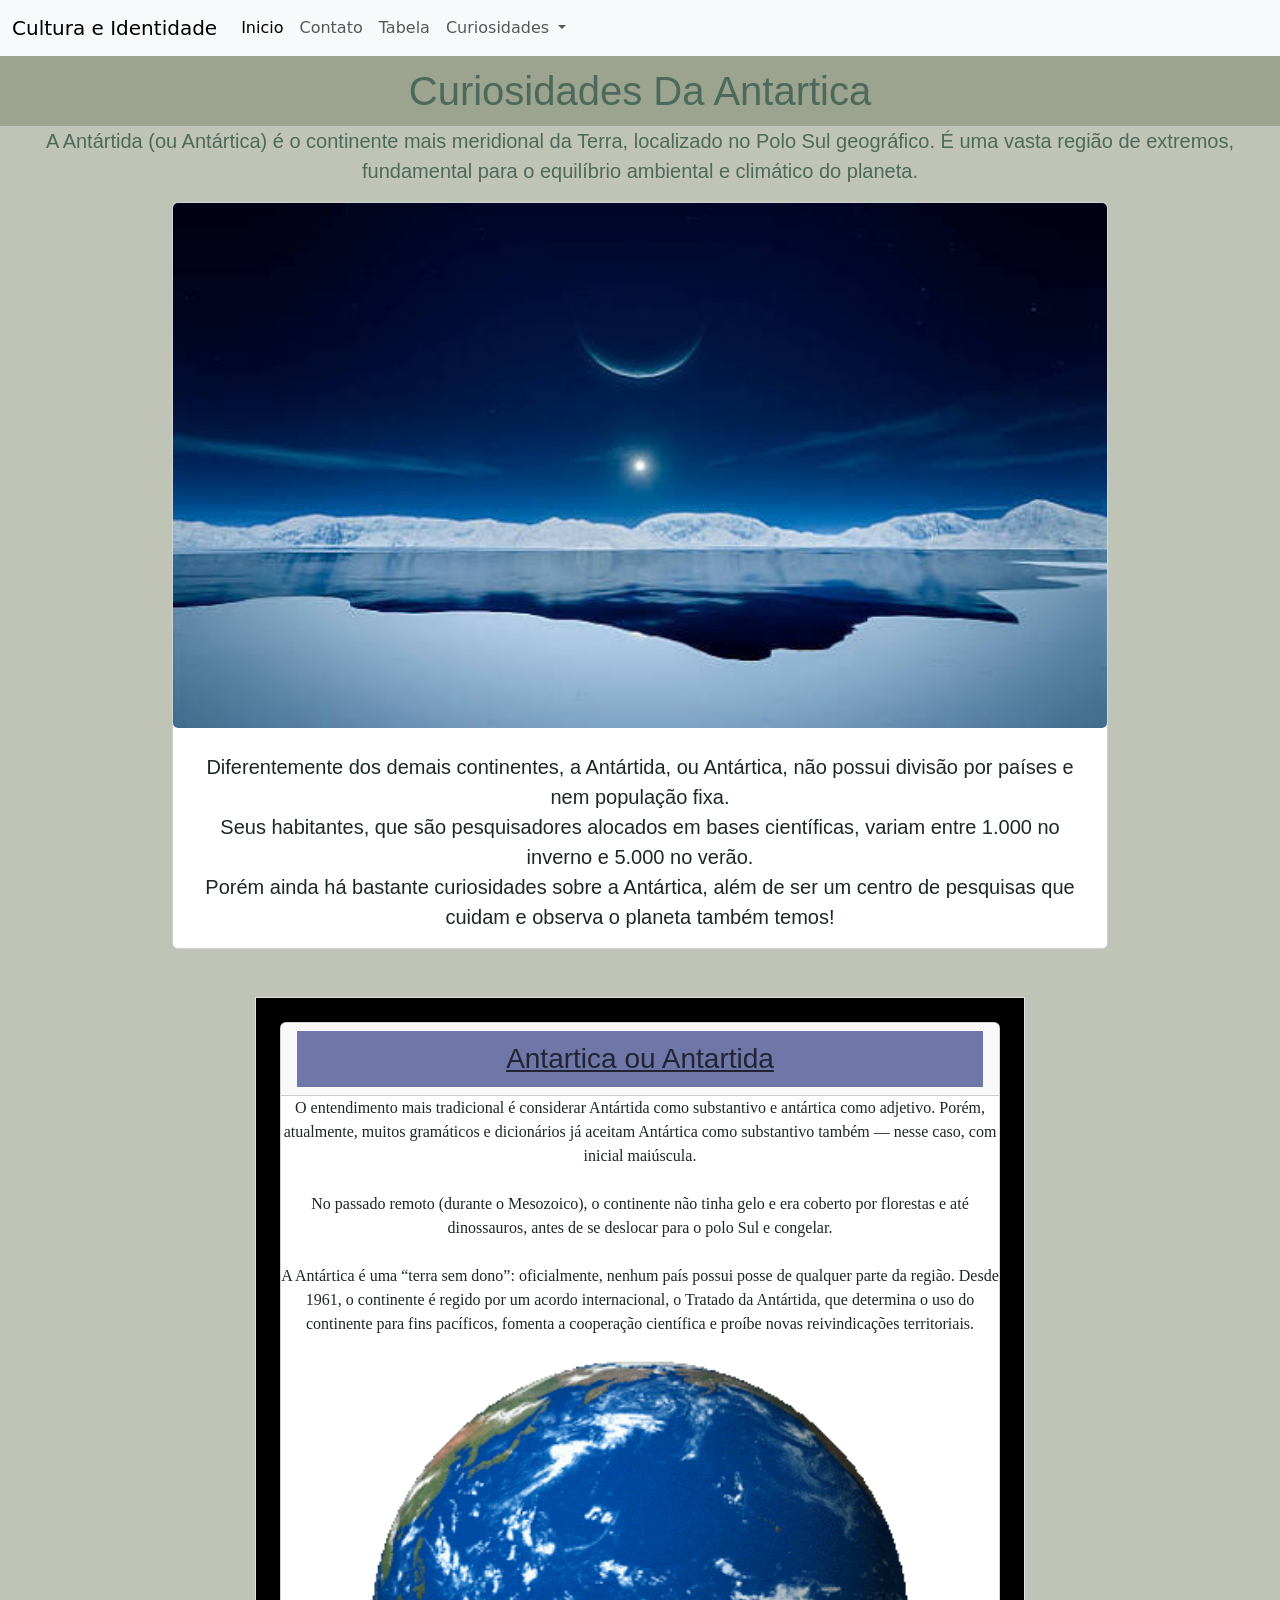
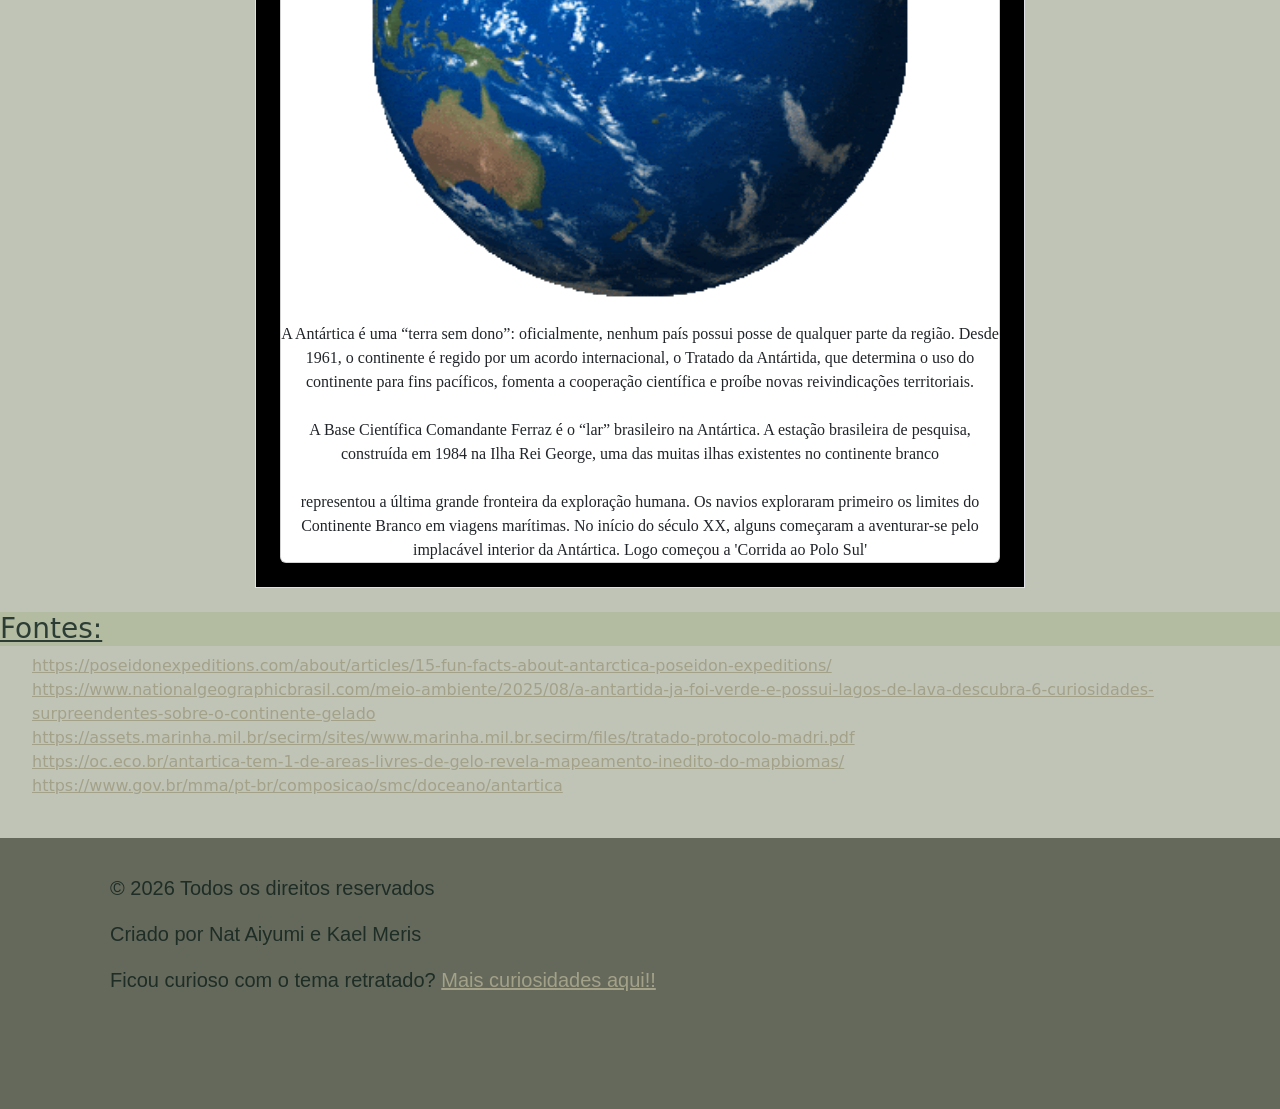
<file: antartica.html>
<!DOCTYPE html>
<html lang="pt-br">
<head>
    <meta charset="UTF-8">
    <meta name="viewport" content="width=device-width, initial-scale=2.0">
    <title>Document</title>
    <link href="https://cdn.jsdelivr.net/npm/bootstrap@5.3.8/dist/css/bootstrap.min.css" rel="stylesheet"
    integrity="sha384-sRIl4kxILFvY47J16cr9ZwB07vP4J8+LH7qKQnuqkuIAvNWLzeN8tE5YBujZqJLB" crossorigin="anonymous">
  <link rel="stylesheet" href="./css/curiosidades.css">
</head>
<body>
    
<header class="header">
    <nav class="navbar navbar-expand-lg navbar-light bg-light">
      <div class="container-fluid">
        <a class="navbar-brand" href="./index.html">Cultura e Identidade</a>
        <button class="navbar-toggler" type="button" data-bs-toggle="collapse" data-bs-target="#navbarNavDropdown"
          aria-controls="navbarNavDropdown" aria-expanded="false" aria-label="Toggle navigation">
          <span class="navbar-toggler-icon"></span>
        </button>
        <div class="collapse navbar-collapse" id="navbarNavDropdown">
          <ul class="navbar-nav">
            <li class="nav-item">
              <a class="nav-link active" aria-current="page" href="./index.html">Inicio</a>
            </li>
            <li class="nav-item">
              <a class="nav-link" href="./formulario.html">Contato</a>
            </li>
            <li class="nav-item">
              <a class="nav-link" href="./tabela.html">Tabela</a>
            </li>
            <li class="nav-item dropdown">
              <a class="nav-link dropdown-toggle" href="#" id="navbarDropdownMenuLink" role="button"
                data-bs-toggle="dropdown" aria-expanded="false">
                Curiosidades
              </a>
              <ul class="dropdown-menu" aria-labelledby="navbarDropdownMenuLink">
                <li><a class="dropdown-item" href="./americas.html">Americas</a></li>
                <li><a class="dropdown-item" href="./europa.html">Europa</a></li>
                <li><a class="dropdown-item" href="./asia.html">Ásia</a></li>
                <li><a class="dropdown-item" href="./oceania.html">Oceania</a></li>
                <li><a class="dropdown-item" href="./africa.html">África</a></li>
                <li><a class="dropdown-item" href="./antartica.html">Antartica</a></li>
              </ul>
            </li>
          </ul>
        </div>
      </div>
    </nav>
  </header>


<div>
    <h1>Curiosidades Da Antartica</h1>
    <p class="introducaotexto">A Antártida (ou Antártica) é o continente mais meridional da Terra, localizado no Polo Sul geográfico.
       É uma vasta região de extremos, fundamental para o equilíbrio ambiental e climático do planeta.</p>
  </div>

        <div class="container text-center" style="max-width: 60rem; width: 100%;"> 
    <div class="row align-items-center"> 
        <div class="col"> 
            <div class="card" style="width: 100%;"> 
                <img src="./imgcuriosidades/antarticacuriosidades.jpg" class="card-img-top" alt="..."> 
                <div class="card-body"> 
                    <h4 class="card-title"></h4> 
                    <p class="card-text">Diferentemente dos demais continentes, a Antártida, ou Antártica, 
      não possui divisão por países e nem população fixa. 
      <br> Seus habitantes, 
            que são pesquisadores alocados em bases científicas, 
            variam entre 1.000 no inverno e 5.000 no verão. <br>
           Porém ainda há bastante curiosidades sobre a Antártica, além de ser um centro de pesquisas que cuidam e observa o planeta também temos!
                       
                    </p> 
                </div>
            </div>
        </div>
    </div>
</div>
 <div class="p-6 mt-8">
                <div class="d-flex justify-content-center align-items-center flex-column">
                  <br>
                  <br>
                  <div class="p-4 border bg-black">
                    <div class="card" style="width: 45em;">
                      <div class="card-header">
                        <h2 class="antartida">
                          Antartica ou Antartida
                        </h2>
                      </div>
                      <ul class="list-group list-group-flush">
                        <li class="class2" class="list-group-item">
                          O entendimento mais tradicional é considerar Antártida como substantivo e antártica como adjetivo. 
                          Porém, atualmente, muitos gramáticos e dicionários já aceitam Antártica como substantivo 
                          também — nesse caso, com inicial maiúscula.
                        </li>
                        <br> 
                        <li class="class2" class="list-group-item">
                          No passado remoto (durante o Mesozoico), o continente não tinha gelo e
                           era coberto por florestas e até dinossauros, 
                          antes de se deslocar para o polo Sul e congelar. 
                        </li>
                        <br>
                        <li class="class2" class="list-group-item">
                       A Antártica é uma “terra sem dono”: oficialmente, nenhum país possui posse de qualquer parte da região. Desde 1961, 
                       o continente é regido por um acordo internacional, o Tratado da Antártida, que determina o uso do continente para fins pacíficos, 
                       fomenta a cooperação científica e proíbe novas reivindicações territoriais.
                        </li>
                        <br>
                         <div class="imagem">
                                      <img src="imgcuriosidades/globogirando.gif" alt="terra" width="150" height="150" style="display: block; margin: 0 auto;">
                                    </div>
                        <br>
                        <li class="class2" class="list-group-item">
                         A Antártica é uma “terra sem dono”: oficialmente, nenhum país possui posse de qualquer parte da região. Desde 1961, 
                         o continente é regido por um acordo internacional, o Tratado da Antártida, que determina o uso do continente para fins pacíficos,
                          fomenta a cooperação científica e proíbe novas reivindicações territoriais.  
                        </li>
                        <br>
                        <li class="class2" class="list-group-item">
                          A Base Científica Comandante Ferraz é o “lar” brasileiro na Antártica. A estação brasileira de pesquisa,
                           construída em 1984 na Ilha Rei George, uma das muitas ilhas existentes no continente branco 
                        </li>
                        <br>
                        <li class="class2" class="list-group-item">
                          representou a última grande fronteira da exploração humana. Os navios exploraram primeiro
                           os limites do Continente Branco em viagens marítimas.
                           No início do século XX, alguns começaram a aventurar-se pelo implacável interior da Antártica.
                          Logo começou a 'Corrida ao Polo Sul'</li>
                      </ul>
                    </div>
                  </div>
                </div>
              </div>
<br> 
<h2>Fontes:</h2>
        <ul>
          <li><a
              href="https://poseidonexpeditions.com/about/articles/15-fun-facts-about-antarctica-poseidon-expeditions/">https://poseidonexpeditions.com/about/articles/15-fun-facts-about-antarctica-poseidon-expeditions/</a>
          </li>
          <li><a
              href="https://www.nationalgeographicbrasil.com/meio-ambiente/2025/08/a-antartida-ja-foi-verde-e-possui-lagos-de-lava-descubra-6-curiosidades-surpreendentes-sobre-o-continente-gelado">https://www.nationalgeographicbrasil.com/meio-ambiente/2025/08/a-antartida-ja-foi-verde-e-possui-lagos-de-lava-descubra-6-curiosidades-surpreendentes-sobre-o-continente-gelado</a>
          </li>
          <li><a
              href="https://assets.marinha.mil.br/secirm/sites/www.marinha.mil.br.secirm/files/tratado-protocolo-madri.pdf">https://assets.marinha.mil.br/secirm/sites/www.marinha.mil.br.secirm/files/tratado-protocolo-madri.pdf</a>
          </li>
          <li><a
              href="https://oc.eco.br/antartica-tem-1-de-areas-livres-de-gelo-revela-mapeamento-inedito-do-mapbiomas/">https://oc.eco.br/antartica-tem-1-de-areas-livres-de-gelo-revela-mapeamento-inedito-do-mapbiomas/</a>
          </li>
          <li><a
              href="https://www.gov.br/mma/pt-br/composicao/smc/doceano/antartica">https://www.gov.br/mma/pt-br/composicao/smc/doceano/antartica</a>
          </li>
        </ul>
      </div>
<br>
    <div class="col">
     <footer>
      <br>
     <div class="container text-left">
  <div class="row align-items-left">
    <div class="col">
      <p class="textofooter">&copy; 2026 Todos os direitos reservados </p>
      <p class="textofooter">Criado por Nat Aiyumi e Kael Meris</p>
    </div>
    <div class="col">
    </div>
      <p class="textofooter">Ficou curioso com o tema retratado? <a
        href="https://brasilescola.uol.com.br/sociologia/identidade-cultural.htm"
        >Mais curiosidades aqui!!</a
      > </p>
    </footer>
    </div>
  </div>
</div>
</body>
 <script src="https://cdn.jsdelivr.net/npm/bootstrap@5.3.8/dist/js/bootstrap.bundle.min.js"
  integrity="sha384-FKyoEForCGlyvwx9Hj09JcYn3nv7wiPVlz7YYwJrWVcXK/BmnVDxM+D2scQbITxI" crossorigin="anonymous"></script>
</html>
</file>
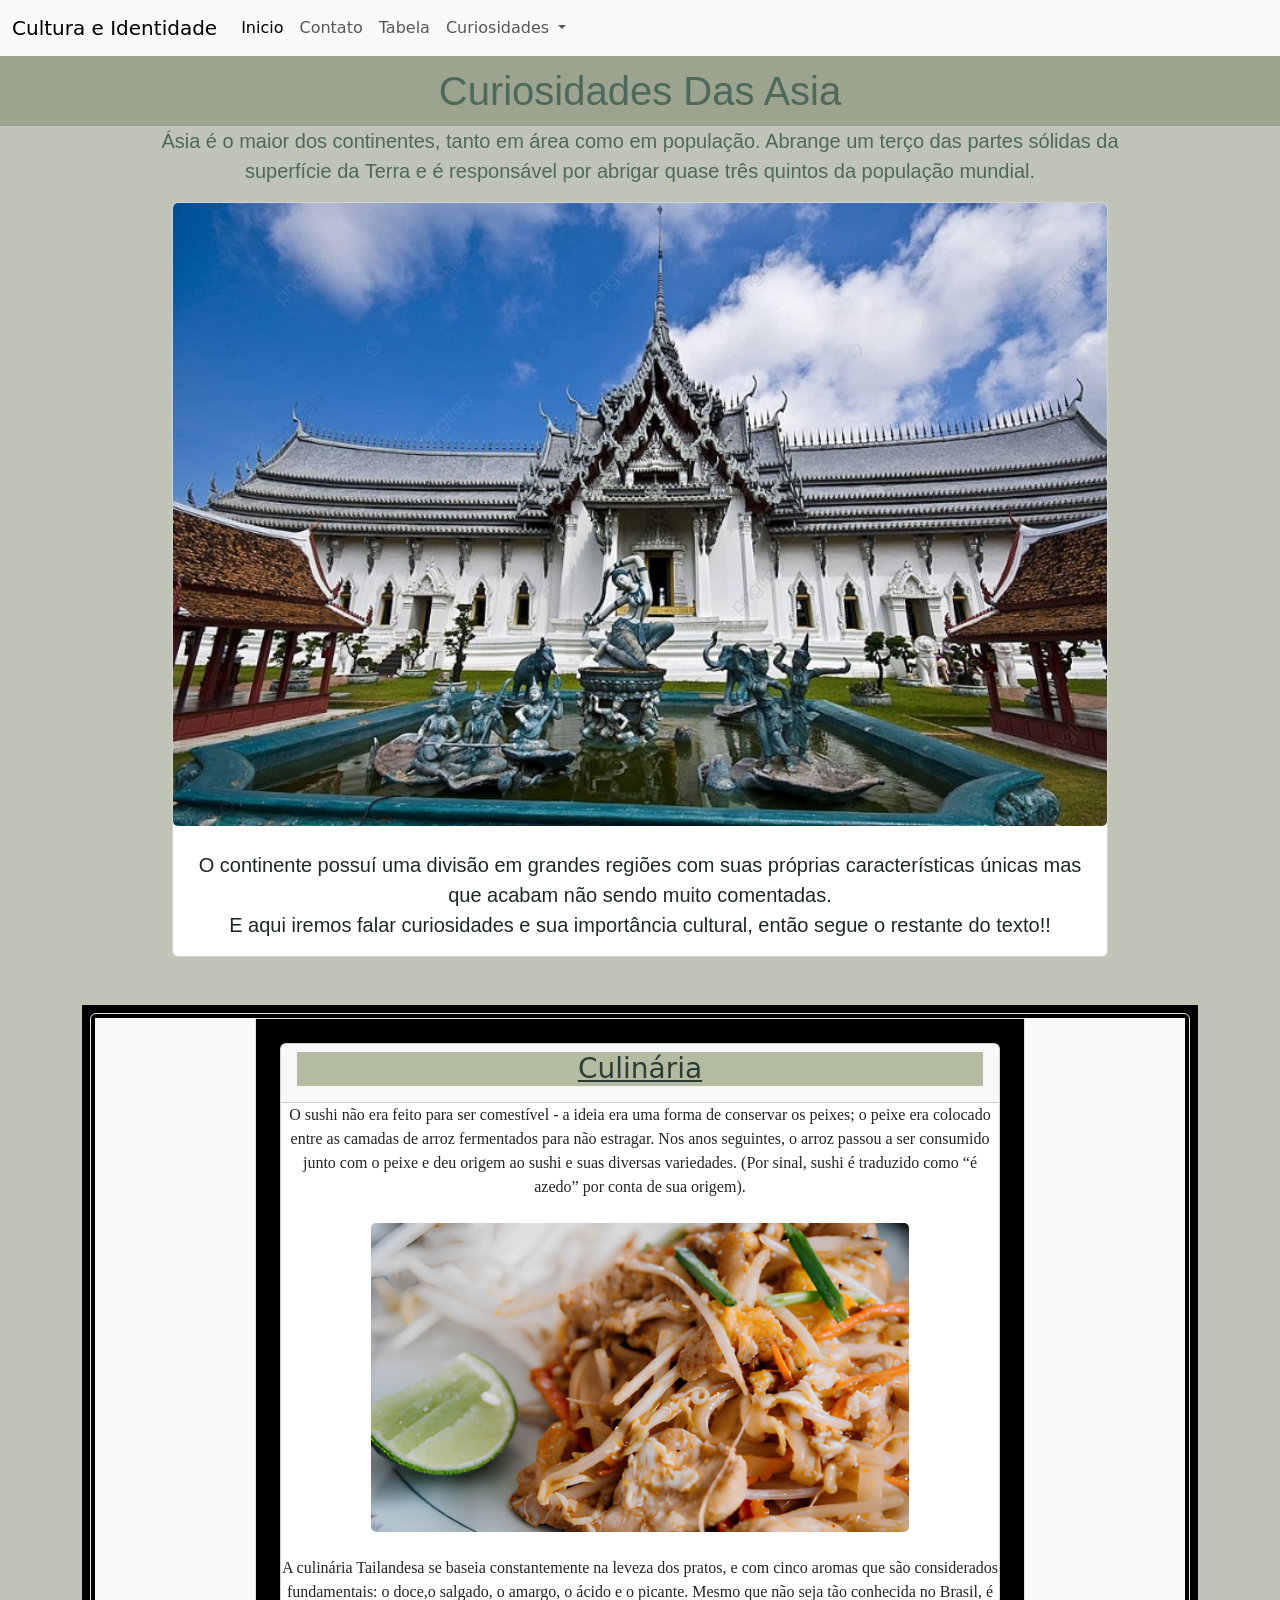
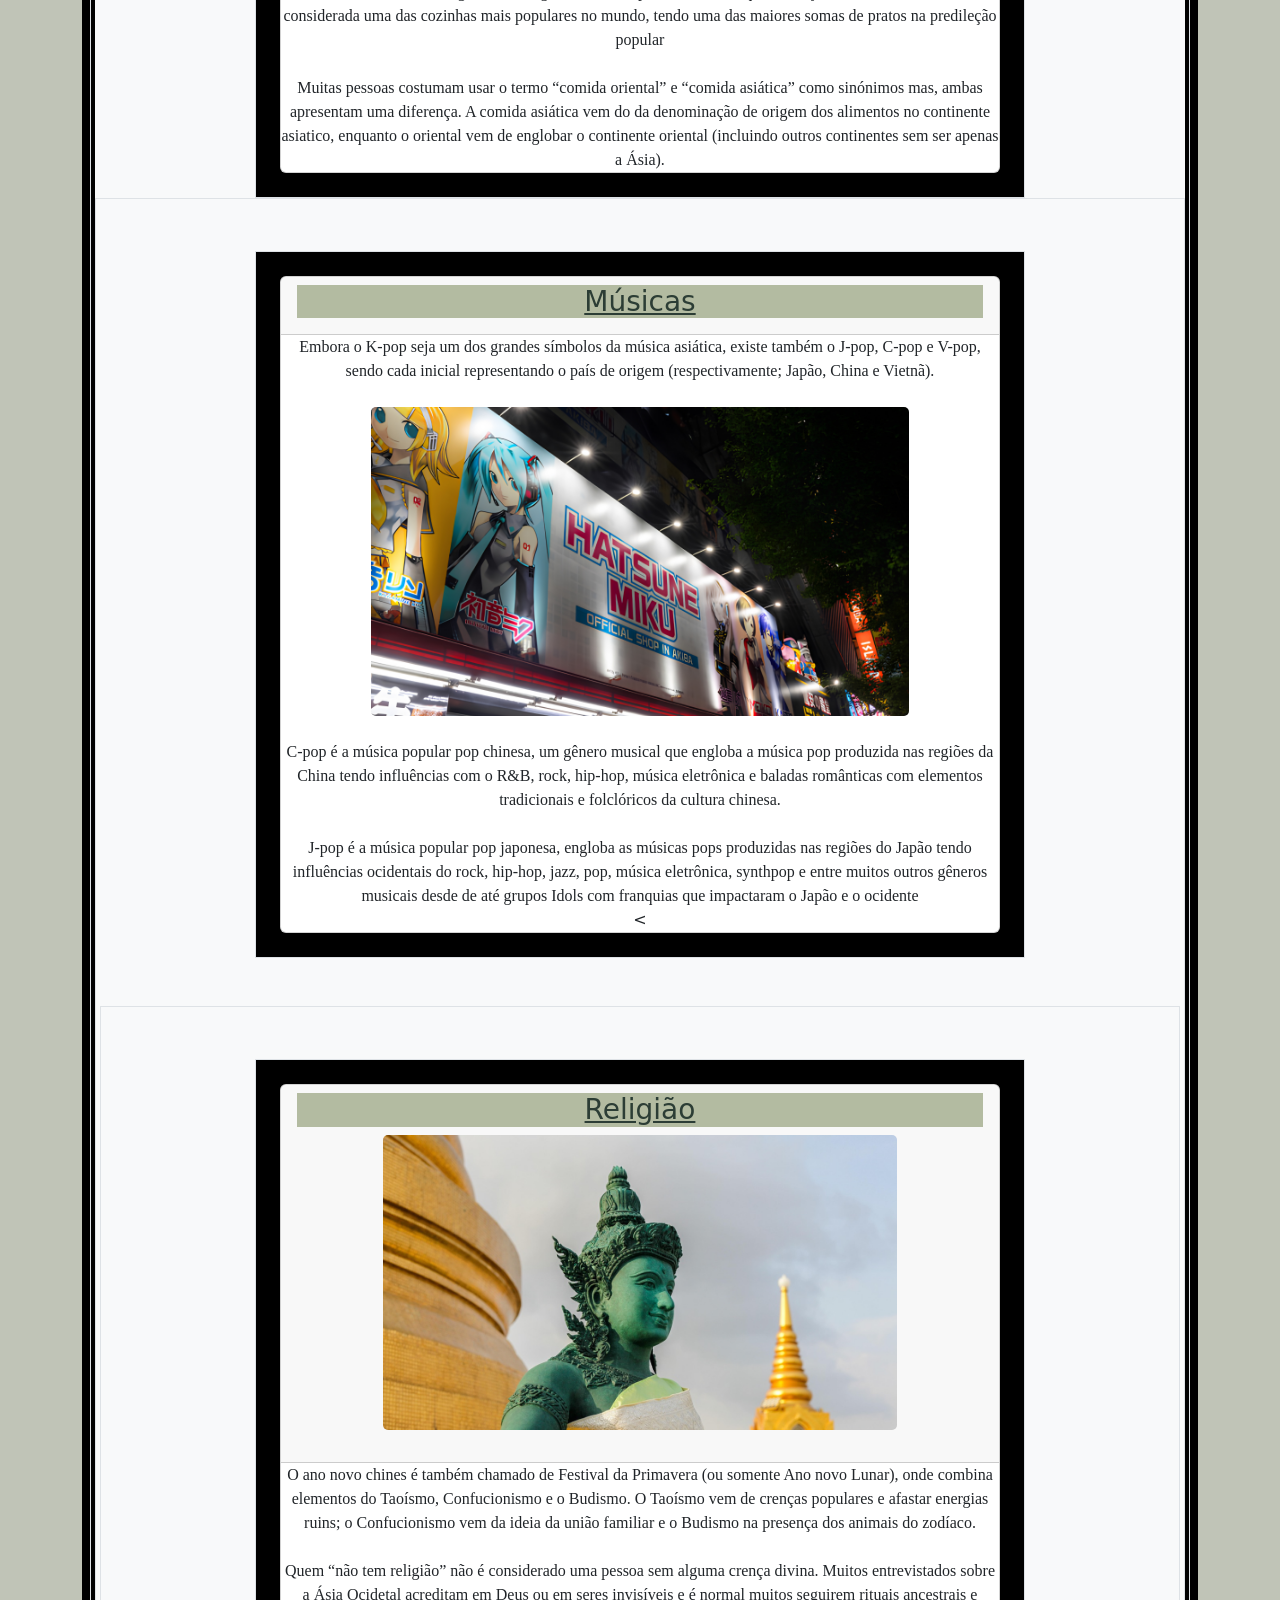
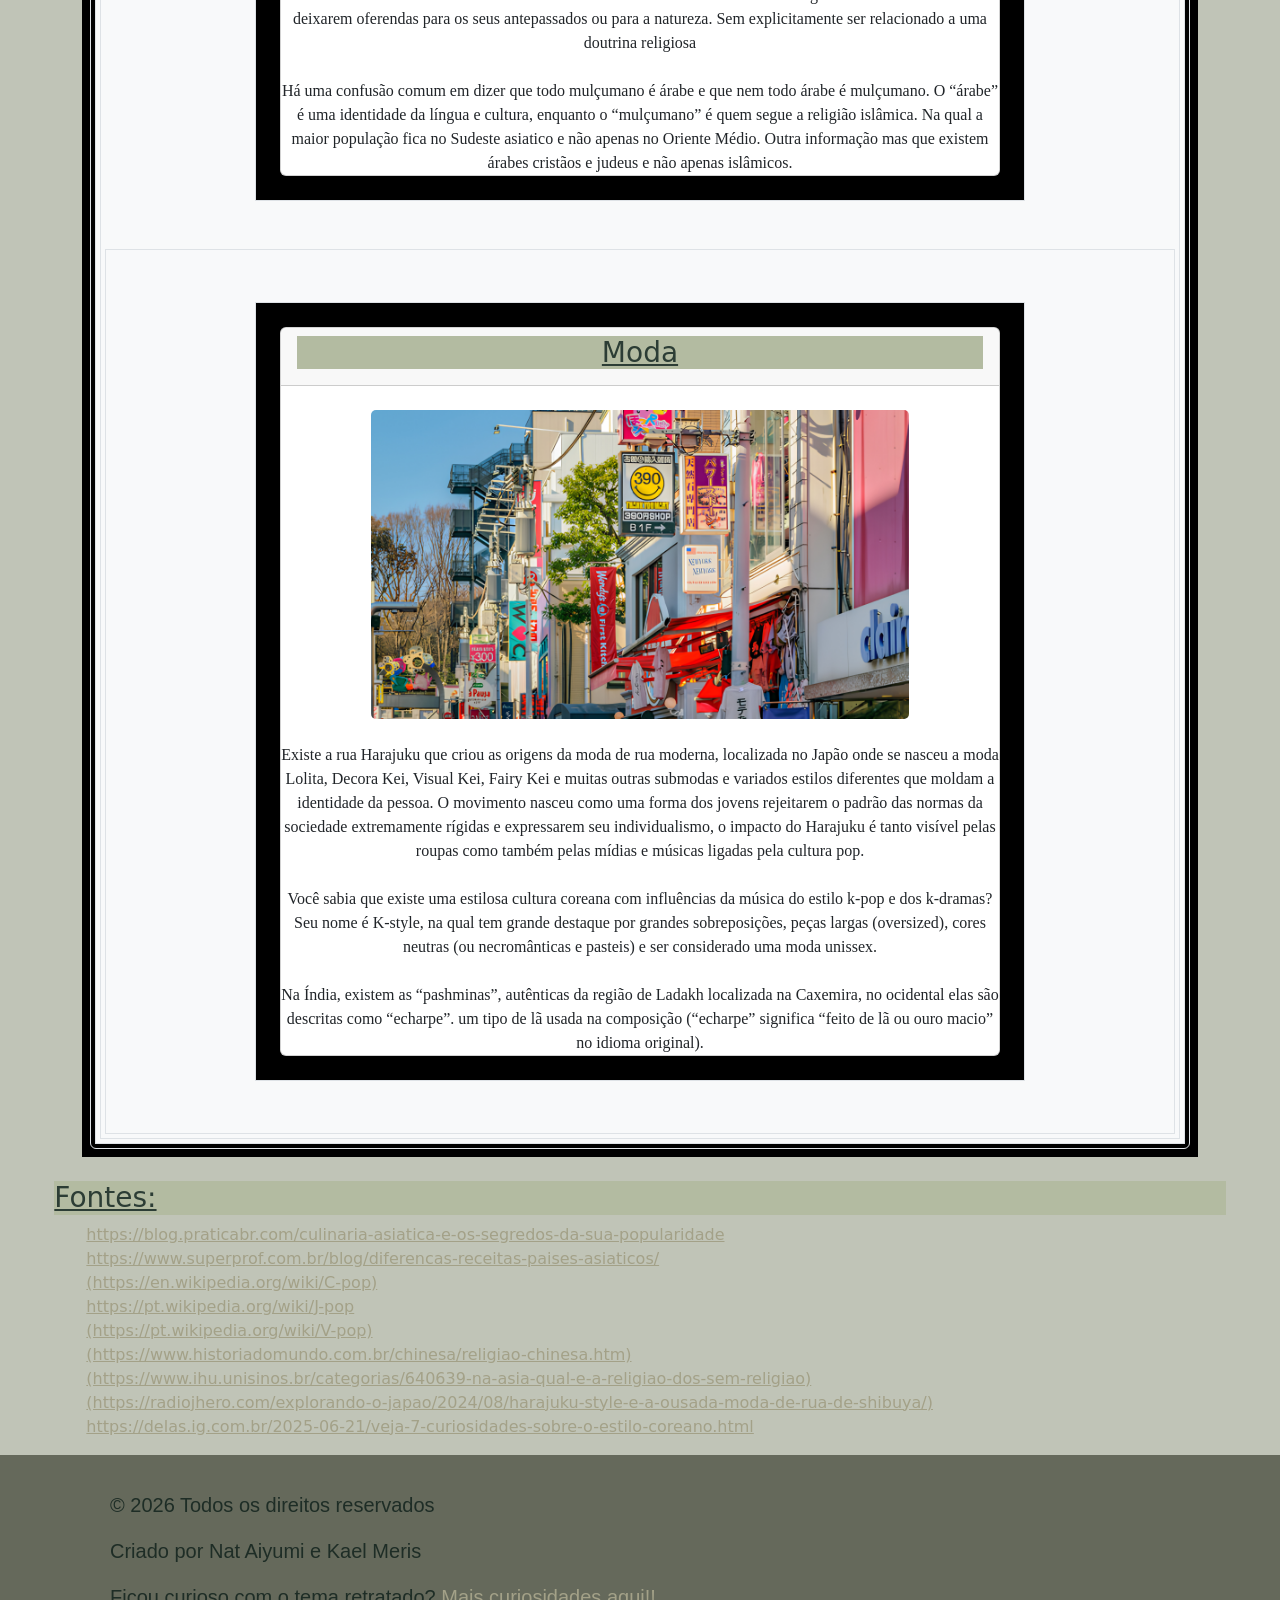
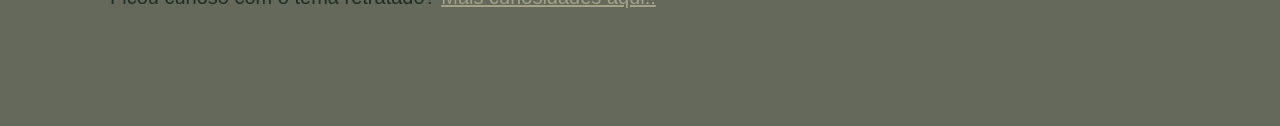
<file: asia.html>
<!DOCTYPE html>
<html lang="pt-br">

<head>
  <meta charset="UTF-8">
  <meta name="viewport" content="width=device-width, initial-scale=2.0">
  <title>Document</title>
  <link href="https://cdn.jsdelivr.net/npm/bootstrap@5.3.8/dist/css/bootstrap.min.css" rel="stylesheet"
    integrity="sha384-sRIl4kxILFvY47J16cr9ZwB07vP4J8+LH7qKQnuqkuIAvNWLzeN8tE5YBujZqJLB" crossorigin="anonymous">
  <link rel="stylesheet" href="./css/curiosidades.css">
</head>

<body>
  <header class="header">
    <nav class="navbar navbar-expand-lg navbar-light bg-light">
      <div class="container-fluid">
        <a class="navbar-brand" href="./index.html">Cultura e Identidade</a>
        <button class="navbar-toggler" type="button" data-bs-toggle="collapse" data-bs-target="#navbarNavDropdown"
          aria-controls="navbarNavDropdown" aria-expanded="false" aria-label="Toggle navigation">
          <span class="navbar-toggler-icon"></span>
        </button>
        <div class="collapse navbar-collapse" id="navbarNavDropdown">
          <ul class="navbar-nav">
            <li class="nav-item">
              <a class="nav-link active" aria-current="page" href="./index.html">Inicio</a>
            </li>
            <li class="nav-item">
              <a class="nav-link" href="./formulario.html">Contato</a>
            </li>
            <li class="nav-item">
              <a class="nav-link" href="./tabela.html">Tabela</a>
            </li>
            <li class="nav-item dropdown">
              <a class="nav-link dropdown-toggle" href="#" id="navbarDropdownMenuLink" role="button"
                data-bs-toggle="dropdown" aria-expanded="false">
                Curiosidades
              </a>
              <ul class="dropdown-menu" aria-labelledby="navbarDropdownMenuLink">
                <li><a class="dropdown-item" href="./americas.html">Americas</a></li>
                <li><a class="dropdown-item" href="./europa.html">Europa</a></li>
                <li><a class="dropdown-item" href="./asia.html">Ásia</a></li>
                <li><a class="dropdown-item" href="./oceania.html">Oceania</a></li>
                <li><a class="dropdown-item" href="./africa.html">África</a></li>
                <li><a class="dropdown-item" href="./antartica.html">Antartica</a></li>
              </ul>
            </li>
          </ul>
        </div>
      </div>
    </nav>
  </header>
  <div>
    <h1>Curiosidades Das Asia</h1>
    <div class="row justify-content-around">
      <div class="col-md-11">
        <div class="p-15 mt-0">
          <p class="introducaotexto">Ásia é o maior dos continentes, tanto em área como em população. Abrange um terço
            das partes sólidas da
            <br> superfície da Terra e é responsável por abrigar quase três quintos da população mundial.
          </p>
        </div>
        <div class="container text-center" style="max-width: 60rem; width: 100%;">
          <div class="row align-items-center">
            <div class="col">
              <div class="card" style="width: 100%;">
                <img src="./imgcuriosidades/asiacuriosidades.png" class="card-img-top" alt="cardedecuriosidades">
                <div class="card-body">
                  <h4 class="card-title"></h4>
                  <p class="card-text">
                    O continente possuí uma divisão em grandes regiões
                    com suas próprias características únicas mas que acabam não sendo muito comentadas. <br>
                    E aqui iremos falar curiosidades e sua importância cultural, então segue o restante do texto!!
                  </p>
                </div>
              </div>
            </div>
          </div>
        </div>
        <br>
        <div class="container text-center">
          <br>
          <div class="d-flex gap-3 bg-black p-2">
            <div class="col p-1 border bg-subtle p-7 rounded">
              <div class="p-6 mt-8">
                <div class="d-flex justify-content-center align-items-center bg-light">
                  <br>
                  <br>
                  <div class="p-4 border bg-black">
                    <div class="card" style="width: 45em;">
                      <div class="card-header">
                        <h2 class="class1">
                          Culinária
                        </h2>
                      </div>
                      <ul class="list-group list-group-flush">
                        <li class="class2" class="list-group-item">O sushi não era feito para ser comestível - a ideia
                          era uma
                          forma de conservar os peixes; o peixe era colocado entre as camadas de arroz fermentados para
                          não
                          estragar. Nos anos seguintes, o arroz passou a ser consumido junto com o peixe e deu origem ao
                          sushi
                          e suas diversas variedades. (Por sinal, sushi é traduzido como “é azedo” por conta de sua
                          origem).</li>
                        <br>
                        <div class="imagem">
                          <img src="imgcuriosidades/culinariaasia.png" alt="Culinária">
                          <br>
                          <br>
                        </div>
                        <li class="class2" class="list-group-item">
                          A culinária Tailandesa se baseia constantemente na leveza
                          dos pratos, e com cinco aromas que são considerados fundamentais: o doce,o salgado, o amargo,
                          o
                          ácido e o picante. Mesmo que não seja tão conhecida no Brasil, é considerada uma das cozinhas
                          mais
                          populares no mundo, tendo uma das maiores somas de pratos na predileção popular
                        </li>
                        <br>
                        <li class="class2" class="list-group-item">
                          Muitas pessoas costumam usar o termo “comida oriental” e
                          “comida asiática” como sinónimos mas, ambas apresentam uma diferença.
                          A comida asiática vem do da denominação de origem dos alimentos no continente asiatico,
                          enquanto o
                          oriental vem de englobar o continente oriental (incluindo outros continentes sem ser apenas a
                          Ásia).
                        </li>
                      </ul>
                    </div>
                  </div>
                </div>
              </div>
              <div class="d-flex gap-2">
                <div class="col p-1 border bg-light">
                  <div class="p-5 mt-8">
                    <div class="d-flex justify-content-center align-items-center bg-light">
                      <div class="p-4 border bg-black">
                        <div class="card" style="width: 45em;">
                          <div class="card-header">
                            <h2 class="class1">
                              Músicas
                            </h2>
                          </div>
                          <ul class="list-group list-group-flush">
                            <li class="class2" class="list-group-item">
                              Embora o K-pop seja um dos grandes símbolos da música
                              asiática, existe também o J-pop, C-pop e V-pop, sendo cada inicial representando o país de
                              origem
                              (respectivamente; Japão, China e Vietnã).
                            </li>
                            <br>
                            <div class="imagem">
                              <img src="imgcuriosidades/musicaasia.png" alt="musicas">
                              <br>
                              <br>
                            </div>
                            <li class="class2" class="list-group-item">
                              C-pop é a música popular pop chinesa, um gênero musical que
                              engloba a música pop produzida nas regiões da China tendo influências com o R&B, rock,
                              hip-hop,
                              música eletrônica e baladas românticas com elementos tradicionais e folclóricos da cultura
                              chinesa.
                            </li>
                            <br>
                            <li class="class2" class="list-group-item">
                              J-pop é a música popular pop japonesa, engloba as músicas
                              pops produzidas nas regiões do Japão tendo influências ocidentais do rock, hip-hop, jazz,
                              pop,
                              música eletrônica, synthpop e entre muitos outros gêneros musicais desde de até grupos
                              Idols com
                              franquias que impactaram o Japão e o ocidente
                            </li>
                            < </ul>
                        </div>
                      </div>
                    </div>
                  </div>
                  <div class="d-flex gap-2">
                    <div class="col p-1 border bg-light">
                      <div class="p-5 mt-8">
                        <div class="d-flex justify-content-center align-items-center bg-light">
                          <div class="p-4 border bg-black">
                            <div class="card" style="width: 45em;">
                              <div class="card-header">
                                <h2 class="class1">
                                  Religião
                                </h2>
                                <div class="imagem">
                                  <img src="./imgcuriosidades/religiaoasia.png" alt="religiao">
                                  <br>
                                  <br>
                                </div>
                              </div>
                              <ul class="list-group list-group-flush">
                                <li class="class2" class="list-group-item">O ano novo chines é também chamado de
                                  Festival da Primavera
                                  (ou somente Ano novo Lunar), onde combina elementos do Taoísmo, Confucionismo e o
                                  Budismo. O Taoísmo
                                  vem de crenças populares e afastar energias ruins; o Confucionismo vem da ideia da
                                  união familiar e
                                  o Budismo na presença dos animais do zodíaco.
                                </li>
                                <br>
                                <li class="class2" class="list-group-item">Quem “não tem religião” não é considerado uma
                                  pessoa sem
                                  alguma crença divina. Muitos entrevistados sobre a Ásia Ocidetal acreditam em Deus ou
                                  em seres
                                  invisíveis e é normal muitos seguirem rituais ancestrais e deixarem oferendas para os
                                  seus
                                  antepassados ou para a natureza. Sem explicitamente ser relacionado a uma doutrina
                                  religiosa
                                </li>
                                <br>
                                <li class="class2" class="list-group-item">Há uma confusão comum em dizer que todo
                                  mulçumano é árabe e
                                  que nem todo árabe é mulçumano. O “árabe” é uma identidade da língua e cultura,
                                  enquanto o
                                  “mulçumano” é quem segue a religião islâmica. Na qual a maior população fica no
                                  Sudeste asiatico e
                                  não apenas no Oriente Médio.
                                  Outra informação mas que existem árabes cristãos e judeus e não apenas islâmicos.
                                </li>
                              </ul>
                            </div>
                          </div>
                        </div>
                      </div>
                      <div class="d-flex gap-2">
                        <div class="col p-1 border bg-light">
                          <div class="p-5 mt-8">
                            <div class="d-flex justify-content-center align-items-center bg-light">
                              <div class="p-4 border bg-black">
                                <div class="card" style="width: 45em;">
                                  <div class="card-header">
                                    <h2 class="class1">
                                      Moda
                                    </h2>
                                  </div>
                                  <ul class="list-group list-group-flush">
                                    <br>
                                    <div class="imagem">
                                      <img src="./imgcuriosidades/modaasia.png" alt="moda">
                                      <br>
                                      <br>
                                      <li class="class2" class="list-group-item">Existe a rua Harajuku que criou as
                                        origens da moda de rua
                                        moderna, localizada no Japão onde se nasceu a moda Lolita, Decora Kei, Visual
                                        Kei, Fairy Kei e
                                        muitas outras submodas e variados estilos diferentes que moldam a identidade da
                                        pessoa.
                                        O movimento nasceu como uma forma dos jovens rejeitarem o padrão das normas da
                                        sociedade
                                        extremamente rígidas e expressarem seu individualismo, o impacto do Harajuku é
                                        tanto visível pelas
                                        roupas como também pelas mídias e músicas ligadas pela cultura pop.

                                      </li>
                                      <br>
                                      <li class="class2" class="list-group-item">Você sabia que existe uma estilosa
                                        cultura coreana com
                                        influências da música do estilo k-pop e dos k-dramas? Seu nome é K-style, na
                                        qual tem grande
                                        destaque por grandes sobreposições, peças largas (oversized), cores neutras (ou
                                        necromânticas e
                                        pasteis) e ser considerado uma moda unissex.
                                      </li>
                                      <br>
                                      <li class="class2" class="list-group-item">Na Índia, existem as “pashminas”,
                                        autênticas da região de
                                        Ladakh localizada na Caxemira, no ocidental elas são descritas como “echarpe”.
                                        um tipo de lã usada
                                        na composição (“echarpe” significa “feito de lã ou ouro macio” no idioma
                                        original).
                                      </li>
                                    </div>
                                  </ul>
                                </div>
                              </div>
                            </div>
                          </div>
                        </div>
                      </div>
                    </div>
                  </div>
                </div>
              </div>
            </div>
          </div>
        </div>
        <br>
        <h2>Fontes:</h2>
        <ul>
          <li> <a
              href="https://blog.praticabr.com/culinaria-asiatica-e-os-segredos-da-sua-popularidade">https://blog.praticabr.com/culinaria-asiatica-e-os-segredos-da-sua-popularidade</a>
          </li>
          <li><a href="https://www.superprof.com.br/blog/diferencas-receitas-paises-asiaticos/
">https://www.superprof.com.br/blog/diferencas-receitas-paises-asiaticos/
            </a></li>
          <li><a href=" https://en.wikipedia.org/wiki/C-pop">(https://en.wikipedia.org/wiki/C-pop)
            </a></li>
          <li><a href="https://pt.wikipedia.org/wiki/J-pop">https://pt.wikipedia.org/wiki/J-pop</a></li>
          <li><a href="https://pt.wikipedia.org/wiki/V-pop
">(https://pt.wikipedia.org/wiki/V-pop)
            </a></li>
          <li><a href="https://www.historiadomundo.com.br/chinesa/religiao-chinesa.html
">(https://www.historiadomundo.com.br/chinesa/religiao-chinesa.htm)
            </a></li>
          <li><a href="https://www.ihu.unisinos.br/categorias/640639-na-asia-qual-e-a-religiao-dos-sem-religiao
">(https://www.ihu.unisinos.br/categorias/640639-na-asia-qual-e-a-religiao-dos-sem-religiao)
            </a></li>
          <li><a href="https://radiojhero.com/explorando-o-japao/2024/08/harajuku-style-e-a-ousada-moda-de-rua-de-shibuya/
">(https://radiojhero.com/explorando-o-japao/2024/08/harajuku-style-e-a-ousada-moda-de-rua-de-shibuya/)
            </a></li>
          <li><a
              href="https://delas.ig.com.br/2025-06-21/veja-7-curiosidades-sobre-o-estilo-coreano.html">https://delas.ig.com.br/2025-06-21/veja-7-curiosidades-sobre-o-estilo-coreano.html</a>
          </li>
        </ul>
      </div>
    </div>
  </div>
  </div>
  </div>
  <footer>
    <br>
    <div class="container text-left">
      <div class="row align-items-left">
        <div class="col">
          <p class="textofooter"> &copy; 2026 Todos os direitos reservados</p>
          <p class="textofooter">Criado por Nat Aiyumi e Kael Meris</p>
        </div>
        <p class="textofooter">Ficou curioso com o tema retratado? <a
            href="https://brasilescola.uol.com.br/sociologia/identidade-cultural.htm">Mais curiosidades aqui!!</a>
        </p>
        <br><br><br>

      </div>
    </div>
  </footer>
</body>
<script src="https://cdn.jsdelivr.net/npm/bootstrap@5.3.8/dist/js/bootstrap.bundle.min.js"
  integrity="sha384-FKyoEForCGlyvwx9Hj09JcYn3nv7wiPVlz7YYwJrWVcXK/BmnVDxM+D2scQbITxI" crossorigin="anonymous"></script>
</html>
</file>
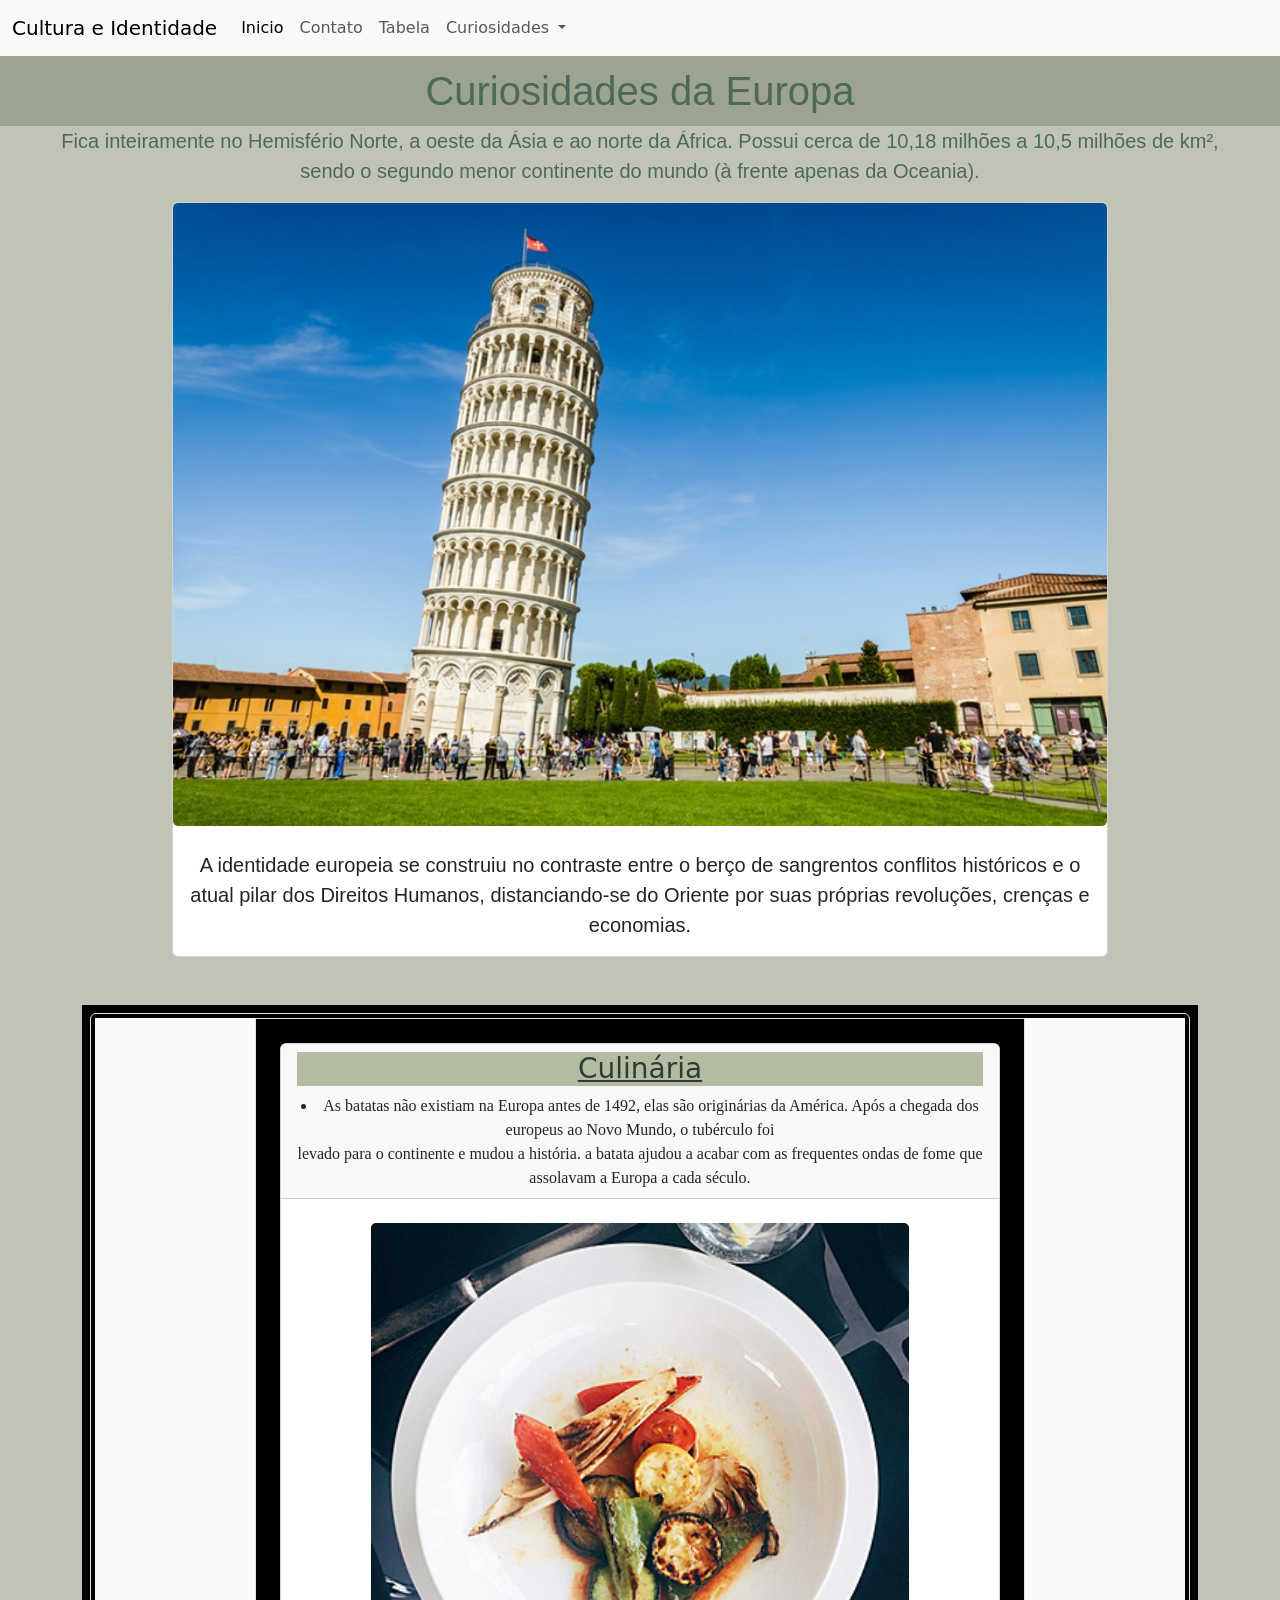
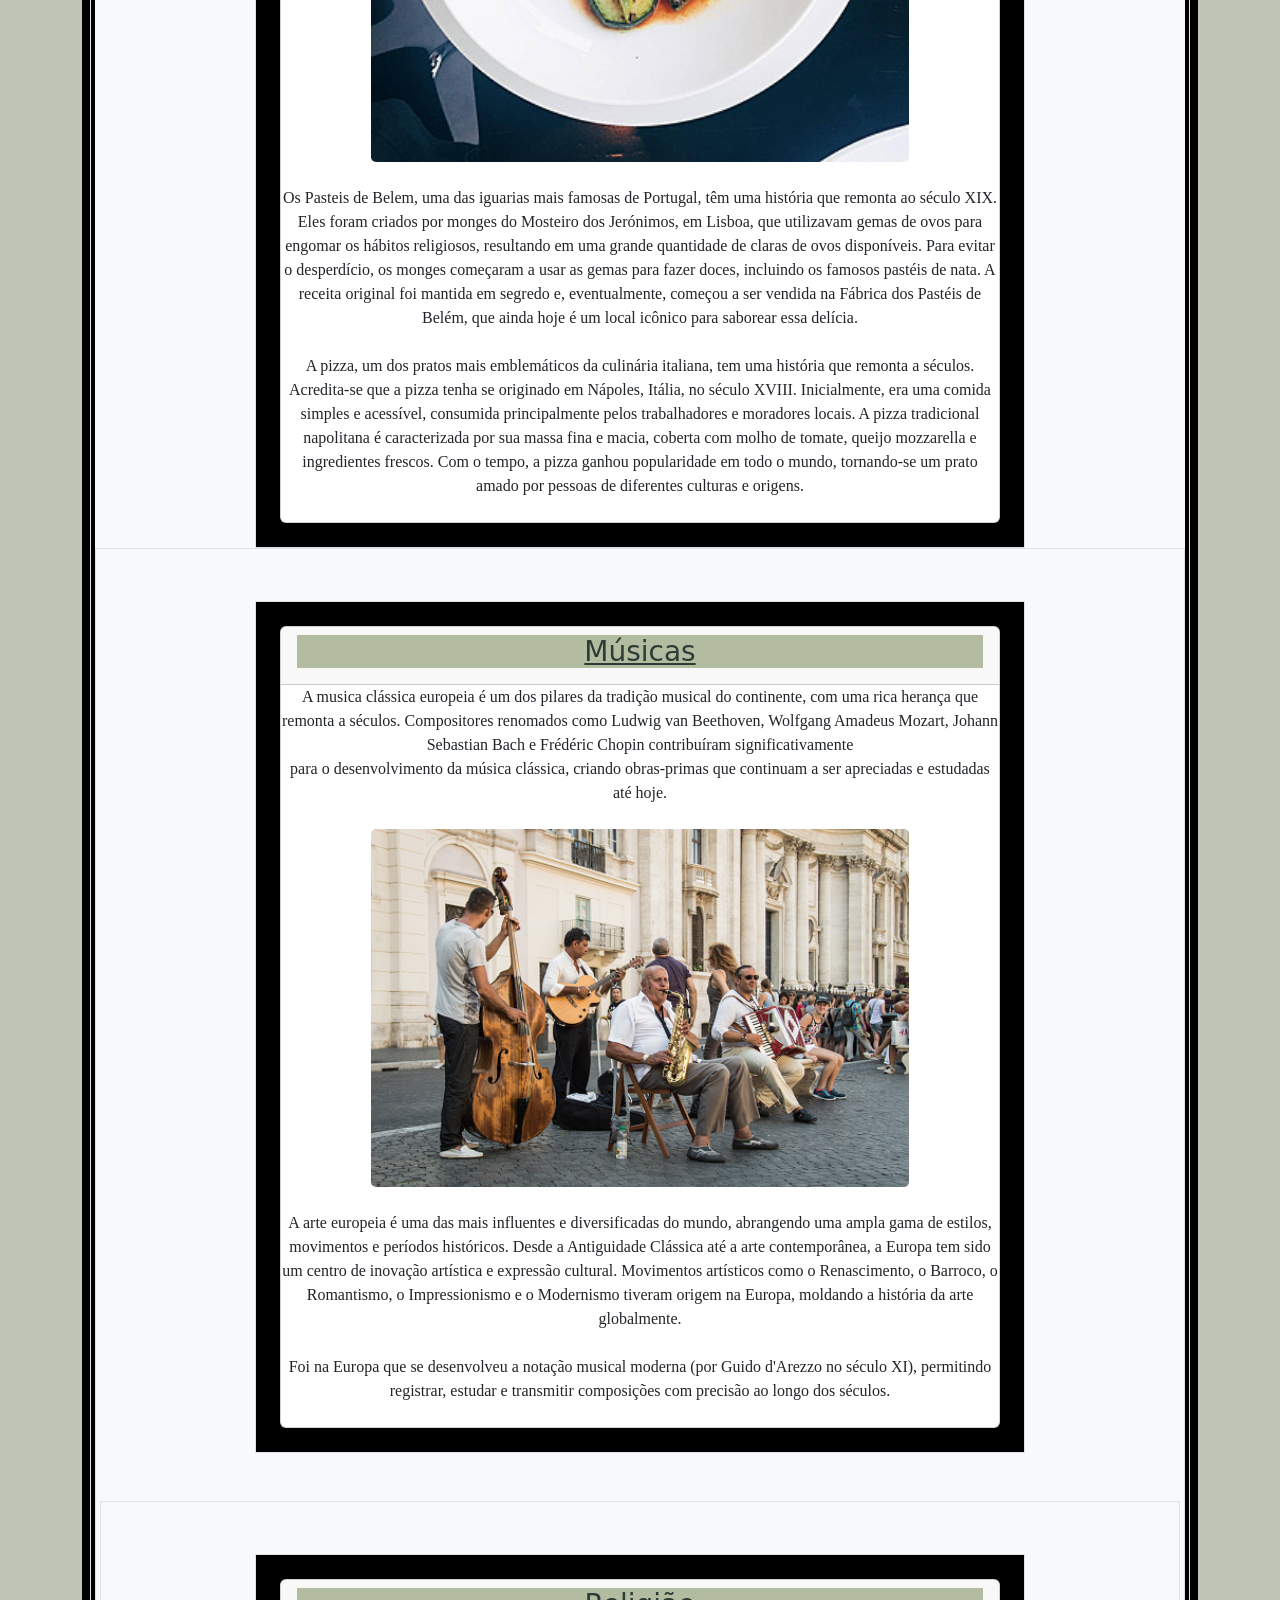
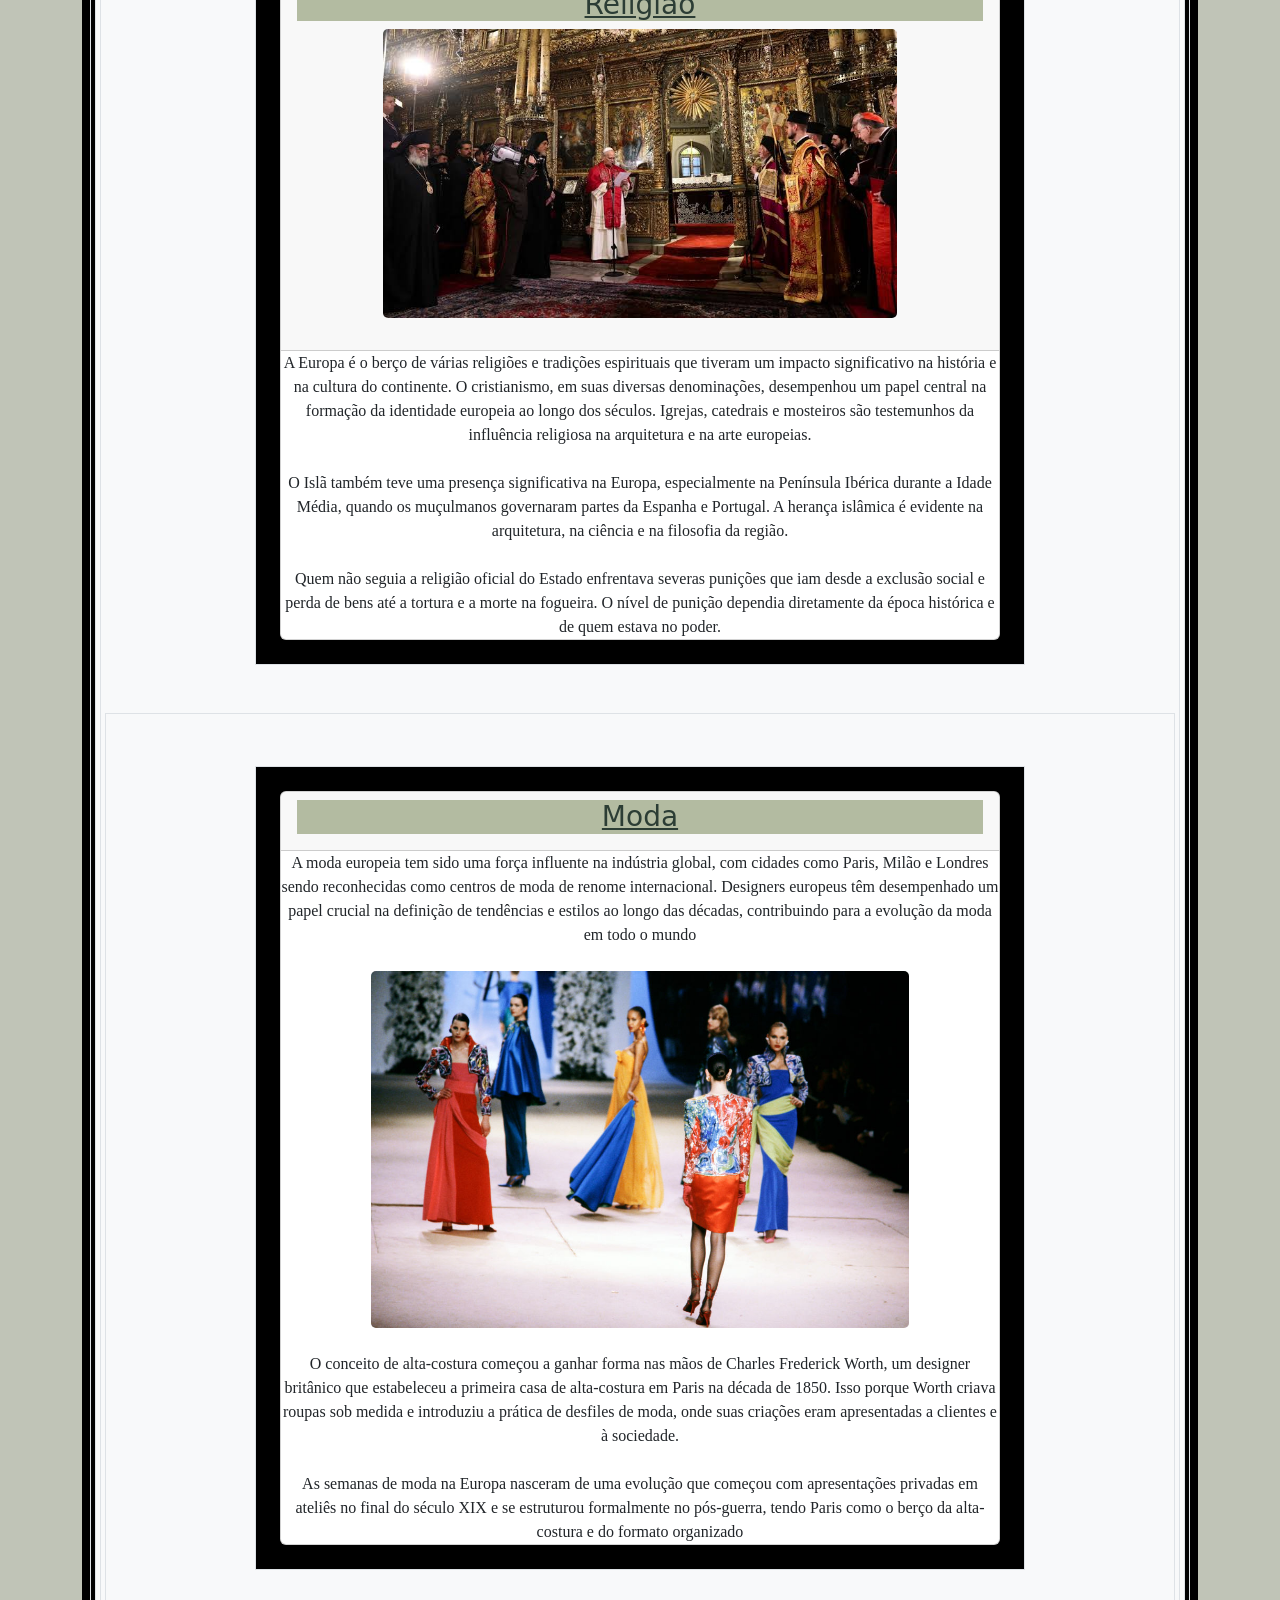
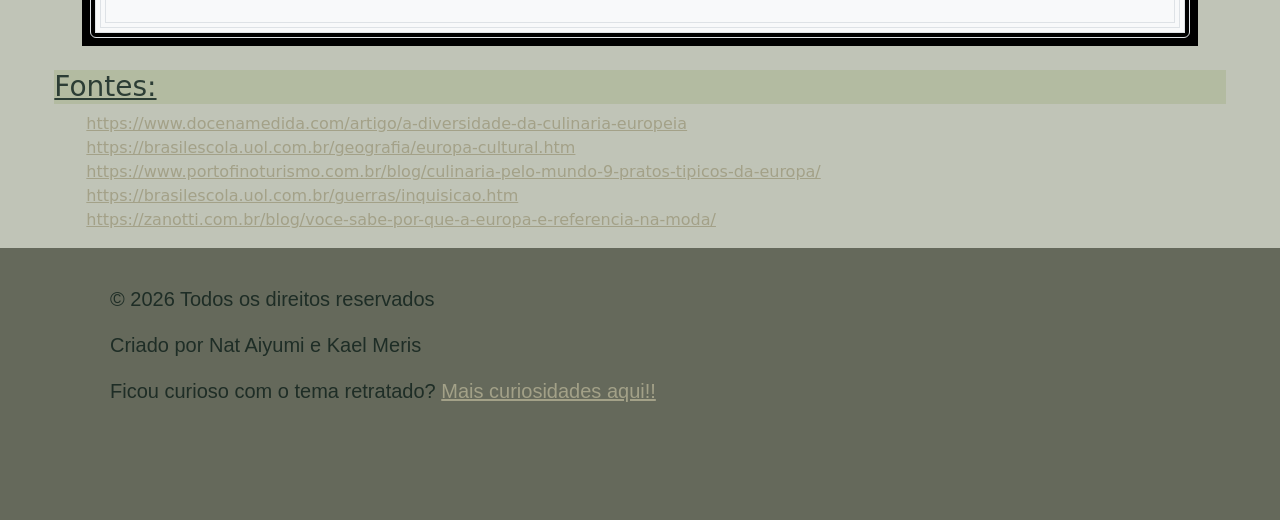
<file: europa.html>
<!DOCTYPE html>
<html lang="pt-br">

<head>
  <meta charset="UTF-8">
  <meta name="viewport" content="width=device-width, initial-scale=2.0">
  <title>Document</title>
  <link href="https://cdn.jsdelivr.net/npm/bootstrap@5.3.8/dist/css/bootstrap.min.css" rel="stylesheet"
    integrity="sha384-sRIl4kxILFvY47J16cr9ZwB07vP4J8+LH7qKQnuqkuIAvNWLzeN8tE5YBujZqJLB" crossorigin="anonymous">
  <link rel="stylesheet" href="./css/curiosidades.css">
</head>

<body>
  <header>
    <nav class="navbar navbar-expand-lg navbar-light bg-light">
      <div class="container-fluid">
        <a class="navbar-brand" href="./index.html">Cultura e Identidade</a>
        <button class="navbar-toggler" type="button" data-bs-toggle="collapse" data-bs-target="#navbarNavDropdown"
          aria-controls="navbarNavDropdown" aria-expanded="true" aria-label="Toggle navigation">
          <span class="navbar-toggler-icon"></span>
        </button>
        <div class="collapse navbar-collapse" id="navbarNavDropdown">
          <ul class="navbar-nav">
            <li class="nav-item">
              <a class="nav-link active" aria-current="page" href="./index.html">Inicio</a>
            </li>
            <li class="nav-item">
              <a class="nav-link" href="./formulario.html">Contato</a>
            </li>
            <li class="nav-item">
              <a class="nav-link" href="./tabela.html">Tabela</a>
            </li>
            <li class="nav-item dropdown">
              <a class="nav-link dropdown-toggle" href="#" id="navbarDropdownMenuLink" role="button"
                data-bs-toggle="dropdown" aria-expanded="false">
                Curiosidades
              </a>
              <ul class="dropdown-menu" aria-labelledby="navbarDropdownMenuLink">
                <li>
                  <a class="dropdown-item" href="./americas.html">Americas</a>
                </li>
                <li>
                  <a class="dropdown-item" href="./europa.html">Europa</a>
                </li>
                <li><a class="dropdown-item" href="./asia.html">Ásia</a></li>
                <li>
                  <a class="dropdown-item" href="./oceania.html">Oceania</a>
                </li>
                <li>
                  <a class="dropdown-item" href="./africa.html">África</a>
                </li>
                <li>
                  <a class="dropdown-item" href="./antartica.html">Antartica</a>
                </li>
              </ul>
            </li>
          </ul>
        </div>
      </div>
    </nav>
  </header>

  <div>
    <h1> Curiosidades da Europa</h1>
    <div class="row justify-content-around">
      <div class="col-md-11">
        <div class="p-15 mt-0">
          <p class="introducaotexto">Fica inteiramente no Hemisfério Norte, a oeste da Ásia e ao norte da África. Possui
            cerca
            de
            10,18 milhões a 10,5 milhões de km²,
            sendo o segundo menor continente do mundo (à frente apenas da Oceania).</p>
        </div>
        <div class="container text-center" style="max-width: 60rem; width: 100%;">
          <div class="row align-items-center">
            <div class="col">
              <div class="card" style="width: 100%;">
                <img src="./imgcuriosidades/torre-de-pisa-2.jpg" class="card-img-top" alt="Torre de pisa">
                <div class="card-body">
                  <h4 class="card-title"></h4>
                  <p class="card-text" class="introducaotexto">
                    A identidade europeia se construiu no contraste entre o
                    berço de sangrentos conflitos históricos e o atual pilar dos Direitos Humanos,
                    distanciando-se do Oriente por suas próprias revoluções, crenças e economias.
                  </p>
                </div>
              </div>
            </div>
          </div>
        </div>
        <br>
        <div class="container text-center">
          <br>
          <div class="d-flex gap-3 bg-black p-2">
            <div class="col p-1 border bg-subtle p-7 rounded">
              <div class="p-6 mt-8">
                <div class="d-flex justify-content-center align-items-center bg-light">
                  <br>
                  <br>
                  <div class="p-4 border bg-black">
                    <div class="card" style="width: 45em;">
                      <div class="card-header">
                        <h2 class="class1">
                          Culinária
                        </h2>
                        <li class="class2" class="list-group-item"> As batatas não existiam na Europa antes de 1492,
                          elas são originárias da América.
                          Após a chegada dos europeus ao Novo Mundo,
                          o tubérculo foi <br> levado para o continente e mudou a história.
                          a batata ajudou a acabar com as frequentes ondas de fome que assolavam a Europa a cada século.
                      </div>
                      <ul class="list-group list-group-flush">
                        <br>
                        <div class="imagem">
                          <img src="./imgcuriosidades/culinariaeuropa.jpg" alt="Culinária">
                          <br> <br>
                          <li class="class2" class="list-group-item">Os Pasteis de Belem, uma das iguarias mais famosas
                            de Portugal, têm
                            uma história que remonta ao século
                            XIX.
                            Eles foram criados por monges do Mosteiro dos Jerónimos, em Lisboa, que utilizavam gemas de
                            ovos para
                            engomar os
                            hábitos religiosos, resultando em uma grande quantidade de claras de ovos disponíveis.
                            Para evitar o desperdício, os monges começaram a usar as gemas para fazer doces, incluindo
                            os famosos
                            pastéis de
                            nata. A receita original foi mantida em segredo e, eventualmente, começou a ser vendida na
                            Fábrica dos
                            Pastéis
                            de Belém,
                            que ainda hoje é um local icônico para saborear essa delícia.
                            <br>
                            <br>
                          <li class="class2" class="list-group-item">
                            A pizza, um dos pratos mais emblemáticos da culinária italiana, tem
                            uma história que remonta a séculos.
                            Acredita-se que a pizza tenha se originado em Nápoles, Itália, no século XVIII.
                            Inicialmente, era uma comida simples e acessível, consumida principalmente pelos
                            trabalhadores e moradores
                            locais.
                            A pizza tradicional napolitana é caracterizada por sua massa fina e macia, coberta com molho
                            de tomate,
                            queijo
                            mozzarella e ingredientes frescos.
                            Com o tempo, a pizza ganhou popularidade em todo o mundo, tornando-se um prato amado por
                            pessoas de
                            diferentes
                            culturas e origens.
                          </li>
                          <br>
                        </div>
                      </ul>
                    </div>
                  </div>
                </div>
              </div>
              <div class="d-flex gap-2">
                <div class="col p-1 border bg-light">
                  <div class="p-5 mt-8">
                    <div class="d-flex justify-content-center align-items-center bg-light">
                      <div class="p-4 border bg-black">
                        <div class="card" style="width: 45em;">
                          <div class="card-header">
                            <h2 class="class1">
                              Músicas
                            </h2>
                          </div>
                          <ul class="list-group list-group-flush">
                            <li class="class2" class="list-group-item">A musica clássica europeia é um dos pilares da
                              tradição musical do
                              continente, com uma rica herança que
                              remonta
                              a séculos.
                              Compositores renomados como Ludwig van Beethoven, Wolfgang Amadeus Mozart, Johann
                              Sebastian Bach e
                              Frédéric
                              Chopin contribuíram significativamente <br>
                              para o desenvolvimento da música clássica, criando obras-primas que continuam a ser
                              apreciadas e estudadas
                              até
                              hoje.</li>
                            <br>
                            <div class="imagem">
                              <img src="./imgcuriosidades/musicaeuropa.jpg" alt="musicas">
                              <br>
                              <br>
                            </div>
                            <li class="class2" class="list-group-item">A arte europeia é uma das mais influentes e
                              diversificadas do mundo,
                              abrangendo uma ampla gama de estilos,
                              movimentos e períodos históricos.
                              Desde a Antiguidade Clássica até a arte contemporânea, a Europa tem sido um centro de
                              inovação artística e
                              expressão cultural.
                              Movimentos artísticos como o Renascimento, o Barroco, o Romantismo, o Impressionismo e o
                              Modernismo
                              tiveram
                              origem na Europa,
                              moldando a história da arte globalmente.</li>
                            <br>
                            <li class="class2" class="list-group-item"> Foi na Europa que se desenvolveu a notação
                              musical moderna (por
                              Guido d'Arezzo no século XI),
                              permitindo registrar, estudar e transmitir composições com precisão ao longo dos séculos.
                            </li>
                            <br>
                          </ul>
                        </div>
                      </div>
                    </div>
                  </div>
                  <div class="d-flex gap-2">
                    <div class="col p-1 border bg-light">
                      <div class="p-5 mt-8">
                        <div class="d-flex justify-content-center align-items-center bg-light">
                          <div class="p-4 border bg-black">
                            <div class="card" style="width: 45em;">
                              <div class="card-header">
                                <h2 class="class1">
                                  Religião
                                </h2>
                                <div class="imagem">
                                  <img src="./imgcuriosidades/religiaoeuropa.jpg" alt="religiao">
                                  <br>
                                  <br>
                                </div>
                              </div>
                              <ul class="list-group list-group-flush">
                                <li class="class2" class="list-group-item">A Europa é o berço de várias religiões e
                                  tradições espirituais que
                                  tiveram um impacto significativo na
                                  história
                                  e na cultura do continente.
                                  O cristianismo, em suas diversas denominações, desempenhou um papel central na
                                  formação da identidade
                                  europeia
                                  ao longo dos séculos.
                                  Igrejas, catedrais e mosteiros são testemunhos da influência religiosa na arquitetura
                                  e na arte europeias.</li>
                                <br>
                                <li class="class2" class="list-group-item"> O Islã também teve uma presença
                                  significativa na Europa,
                                  especialmente na Península Ibérica durante a
                                  Idade
                                  Média,
                                  quando os muçulmanos governaram partes da Espanha e Portugal. A herança islâmica é
                                  evidente na
                                  arquitetura, na
                                  ciência e na filosofia da região. </li>
                                <br>
                                <li class="class2" class="list-group-item">Quem não seguia a religião oficial do Estado
                                  enfrentava severas
                                  punições que iam desde
                                  a exclusão social e perda de bens até a tortura e a morte na fogueira. O nível de
                                  punição
                                  dependia diretamente da época histórica e de quem estava no poder.</li>
                              </ul>
                            </div>
                          </div>
                        </div>
                      </div>
                      <div class="d-flex gap-2">
                        <div class="col p-1 border bg-light">
                          <div class="p-5 mt-8">
                            <div class="d-flex justify-content-center align-items-center bg-light">
                              <div class="p-4 border bg-black">
                                <div class="card" style="width: 45em;">
                                  <div class="card-header">
                                    <h2 class="class1">
                                      Moda
                                    </h2>
                                  </div>
                                  <ul class="list-group list-group-flush">
                                    <li class="class2" class="list-group-item"> A moda europeia tem sido uma força
                                      influente na indústria global,
                                      com cidades como Paris, Milão e Londres
                                      sendo
                                      reconhecidas como centros de moda de renome internacional.
                                      Designers europeus têm desempenhado um papel crucial na definição de tendências e
                                      estilos ao longo das
                                      décadas,
                                      contribuindo para a evolução da moda em todo o mundo</li>
                                    <br>
                                    <div class="imagem">
                                      <img src="./imgcuriosidades/modaeuropa.jpg" alt="moda">
                                      <br>
                                      <br>
                                    </div>
                                    <li class="class2" class="list-group-item">
                                      O conceito de alta-costura começou a ganhar forma nas mãos de
                                      Charles Frederick Worth, um designer
                                      britânico que
                                      estabeleceu a primeira casa de alta-costura em Paris na década de 1850.
                                      Isso porque Worth criava roupas sob medida e
                                      introduziu a prática de desfiles de moda, onde suas criações eram apresentadas a
                                      clientes e à sociedade.
                                    </li>
                                    <br>
                                    <li class="class2" class="list-group-item">
                                      As semanas de moda na Europa nasceram de uma evolução que começou com
                                      apresentações privadas
                                      em ateliês no final do século XIX
                                      e se estruturou formalmente no pós-guerra,
                                      tendo Paris como o berço da alta-costura e do formato organizado
                                    </li>
                                  </ul>
                                </div>
                              </div>
                            </div>
                          </div>
                        </div>
                      </div>
                    </div>
                  </div>
                </div>
              </div>
            </div>
          </div>
        </div>
        <br>
        <h2>Fontes:</h2>
        <ul>
          <li><a
              href="https://www.docenamedida.com/artigo/a-diversidade-da-culinaria-europeia">https://www.docenamedida.com/artigo/a-diversidade-da-culinaria-europeia</a>
          </li>
          <li><a
              href="https://brasilescola.uol.com.br/geografia/europa-cultural.htm">https://brasilescola.uol.com.br/geografia/europa-cultural.htm</a>
          </li>
          <li><a
              href="https://www.portofinoturismo.com.br/blog/culinaria-pelo-mundo-9-pratos-tipicos-da-europa/">https://www.portofinoturismo.com.br/blog/culinaria-pelo-mundo-9-pratos-tipicos-da-europa/</a>
          </li>
          <li><a
              href="https://brasilescola.uol.com.br/guerras/inquisicao.htm">https://brasilescola.uol.com.br/guerras/inquisicao.htm</a>
          </li>
          <li><a
              href="https://zanotti.com.br/blog/voce-sabe-por-que-a-europa-e-referencia-na-moda/">https://zanotti.com.br/blog/voce-sabe-por-que-a-europa-e-referencia-na-moda/</a>
          </li>
        </ul>
      </div>
    </div>
  </div>
  </div>
  <footer>
    <br>
    <div class="container text-left">
      <div class="row align-items-left">
        <div class="col">
          <p class="textofooter">&copy; 2026 Todos os direitos reservados </p>
          <p class="textofooter">Criado por Nat Aiyumi e Kael Meris</p>
        </div>
        <div class="col">
        </div>
        <p class="textofooter">Ficou curioso com o tema retratado? <a
            href="https://brasilescola.uol.com.br/sociologia/identidade-cultural.htm">Mais curiosidades aqui!!</a> </p>
  </footer>
</body>
<script src="https://cdn.jsdelivr.net/npm/bootstrap@5.3.8/dist/js/bootstrap.bundle.min.js"
  integrity="sha384-FKyoEForCGlyvwx9Hj09JcYn3nv7wiPVlz7YYwJrWVcXK/BmnVDxM+D2scQbITxI" crossorigin="anonymous"></script>
</html>
</file>
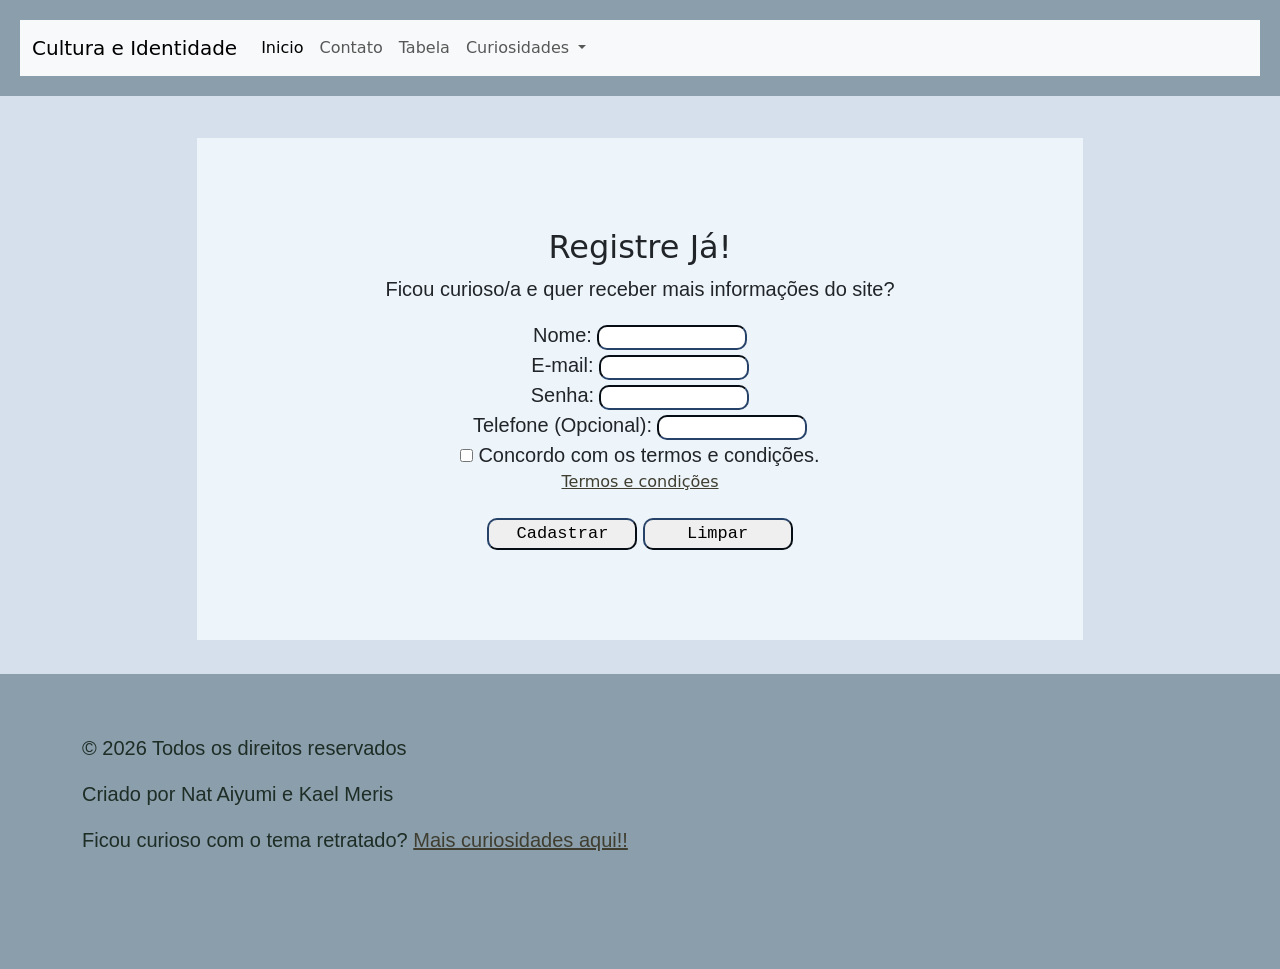
<file: formulario.html>
<!DOCTYPE html>
<html lang="pt-br">

<head>
  <meta charset="UTF-8">
  <meta name="viewport" content="width=device-width, initial-scale=2.0">
  <title>Document</title>
  <link href="https://cdn.jsdelivr.net/npm/bootstrap@5.3.8/dist/css/bootstrap.min.css" rel="stylesheet"
    integrity="sha384-sRIl4kxILFvY47J16cr9ZwB07vP4J8+LH7qKQnuqkuIAvNWLzeN8tE5YBujZqJLB" crossorigin="anonymous">
  <link rel="stylesheet" href="css/form.css">

</head>

<body>
  <header>
    <nav class="navbar navbar-expand-lg navbar-light bg-light">
      <div class="container-fluid">
        <a class="navbar-brand" href="./index.html">Cultura e Identidade</a>
        <button class="navbar-toggler" type="button" data-bs-toggle="collapse" data-bs-target="#navbarNavDropdown"
          aria-controls="navbarNavDropdown" aria-expanded="false" aria-label="Toggle navigation">
          <span class="navbar-toggler-icon"></span>
        </button>
        <div class="collapse navbar-collapse" id="navbarNavDropdown">
          <ul class="navbar-nav">
            <li class="nav-item">
              <a class="nav-link active" aria-current="page" href="./index.html">Inicio</a>
            </li>
            <li class="nav-item">
              <a class="nav-link" href="./formulario.html">Contato</a>
            </li>
            <li class="nav-item">
              <a class="nav-link" href="./tabela.html">Tabela</a>
            </li>
            <li class="nav-item dropdown">
              <a class="nav-link dropdown-toggle" href="#" id="navbarDropdownMenuLink" role="button"
                data-bs-toggle="dropdown" aria-expanded="false">
                Curiosidades
              </a>
              <ul class="dropdown-menu" aria-labelledby="navbarDropdownMenuLink">

                <li><a class="dropdown-item" href="./americas.html">Americas</a></li>
                <li><a class="dropdown-item" href="./europa.html">Europa</a></li>
                <li><a class="dropdown-item" href="./asia.html">Ásia</a></li>
                <li><a class="dropdown-item" href="./oceania.html">Oceania</a></li>
                <li><a class="dropdown-item" href="./africa.html">África</a></li>
                <li><a class="dropdown-item" href="#">Antartica</a></li>

              </ul>
            </li>
          </ul>
        </div>
      </div>
    </nav>
  </header>
  <!--formulario--->
  <div class="row justify-content-around">
    <div class="col-md-9">
      <div class="p-15 mt-2">
        <div class="divuwu">
          <form method="post">
            <fieldset>
              <h2>Registre Já!</h2>
              <p>Ficou curioso/a e quer receber mais informações do site?</p>
              <label for="idnome">Nome:</label>
              <input class="input" type="text" id="idnome" name="nome" required>
              <br>
              <label for="idemail">E-mail:</label>
              <input class="input" type="email" id="idemail" name="email">
              <br>
              <label for="idsenha">Senha:</label>
              <input class="input" type="password" for="idsenha" name="senha">
              <br>
              <label for="idtelefone">Telefone (Opcional):</label>
              <input class="input" type="tel" id="idtelefone" name="telefone">
              <br>
              <input type="checkbox" name="termos" id="idtermo">
              <label for="idtermo" class="termosfofos">Concordo com os termos e condições.</label>
              <br>
              <a href="">Termos e condições</a>
              <br> <br>
              <input class="input" type="submit" value="Cadastrar">
              <input class="input" type="reset" value="Limpar">
            </fieldset>
          </form>
        </div>
      </div>
    </div>
    <footer>
      <br>
      <div class="container text-left">
        <div class="row align-items-left">
          <div class="col">
            <p>&copy; 2026 Todos os direitos reservados </p>
            <p>Criado por Nat Aiyumi e Kael Meris</p>
          </div>
          <div class="col">
          </div>
          <p>Ficou curioso com o tema retratado? <a
              href="https://brasilescola.uol.com.br/sociologia/identidade-cultural.htm">Mais curiosidades aqui!!</a>
          </p>
    </footer>
</body>
<script src="https://cdn.jsdelivr.net/npm/bootstrap@5.3.8/dist/js/bootstrap.bundle.min.js"
  integrity="sha384-FKyoEForCGlyvwx9Hj09JcYn3nv7wiPVlz7YYwJrWVcXK/BmnVDxM+D2scQbITxI" crossorigin="anonymous"></script>

</html>
</file>
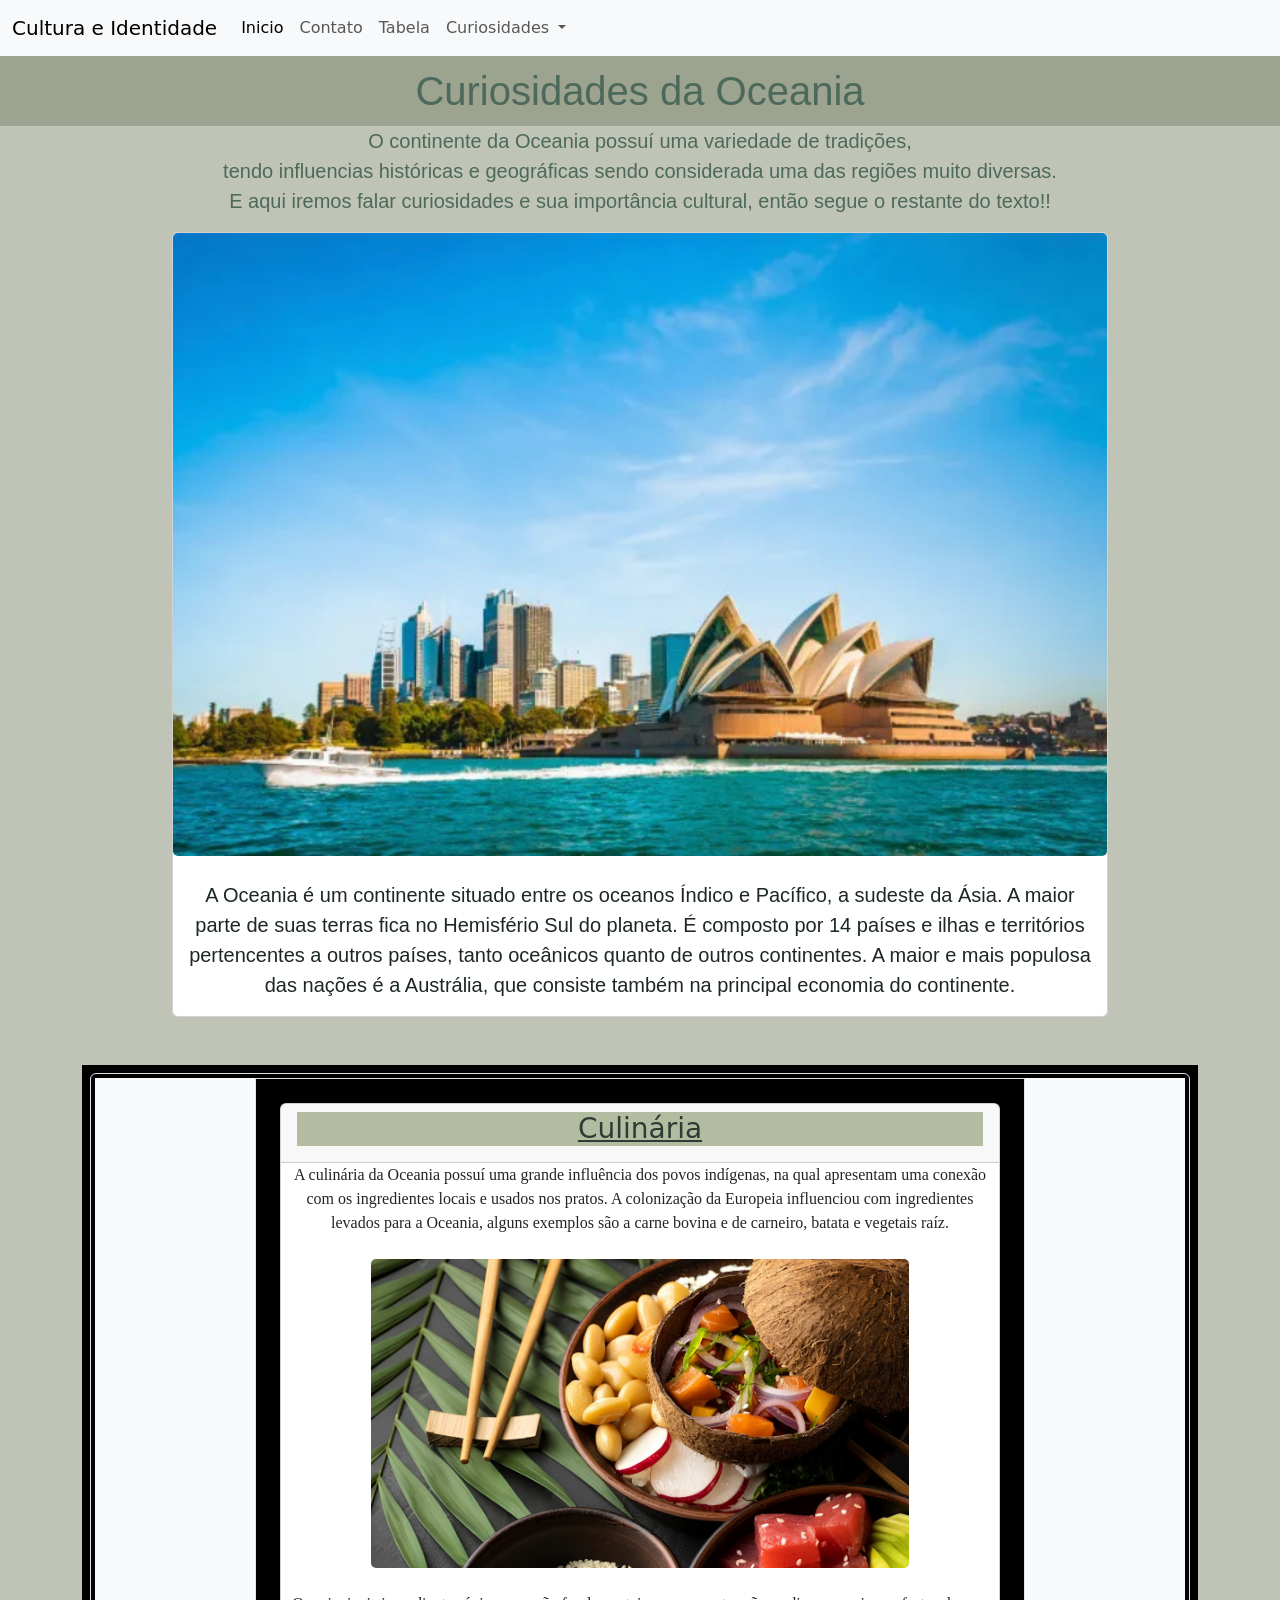
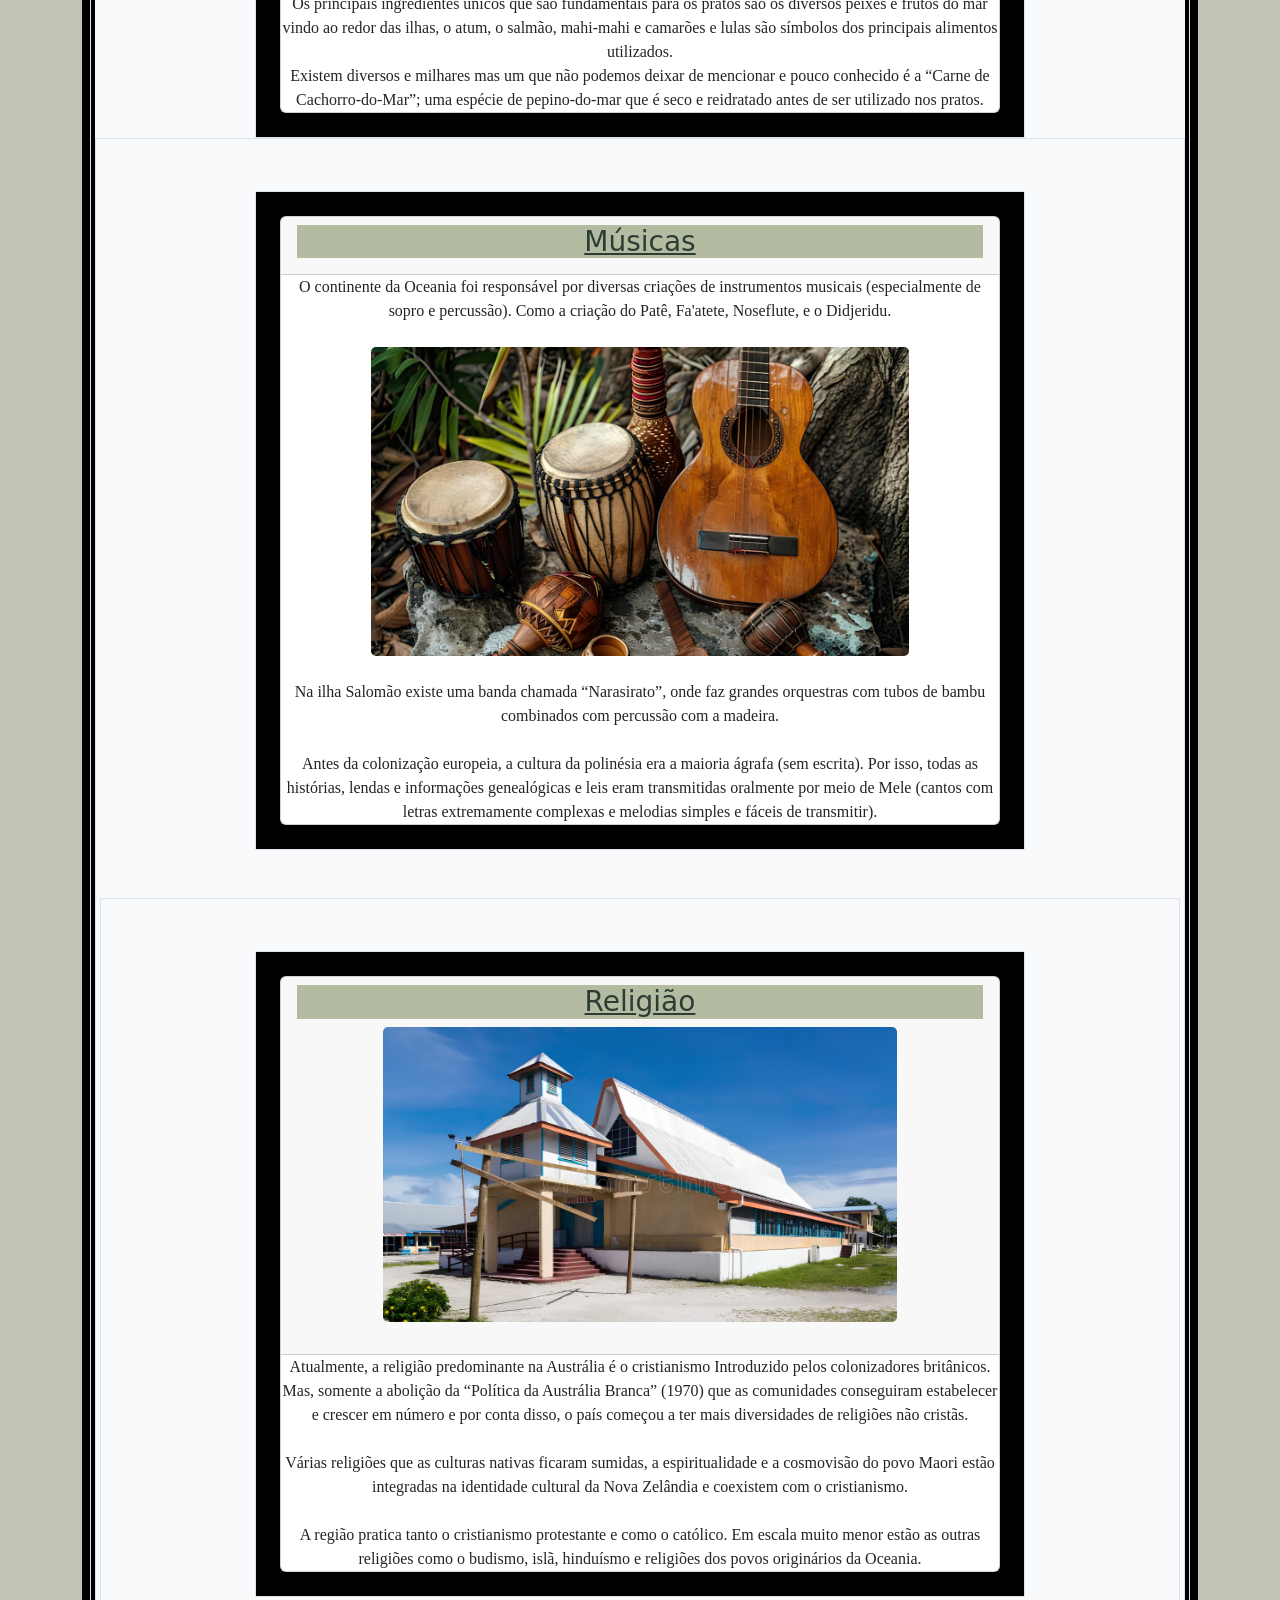
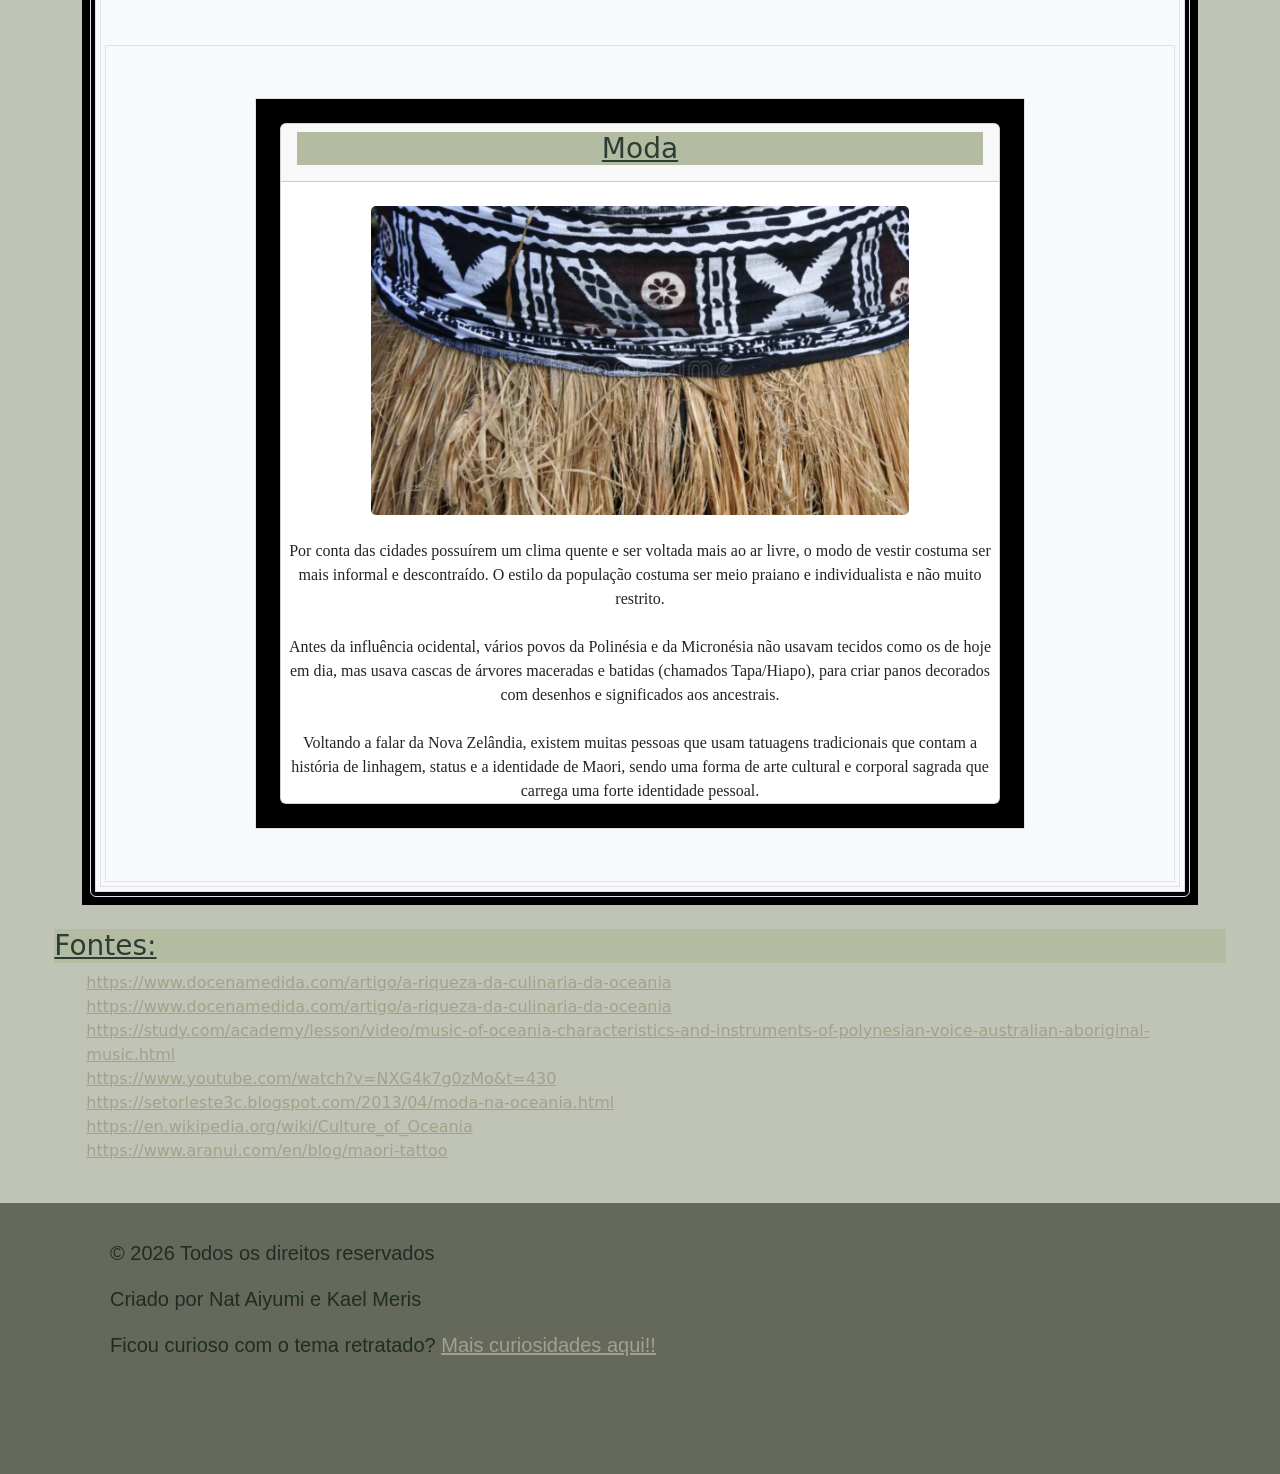
<file: oceania.html>
<!DOCTYPE html>
<html lang="pt-br">

<head>
  <meta charset="UTF-8">
  <meta name="viewport" content="width=device-width, initial-scale=2.0">
  <title>Document</title>
  <link href="https://cdn.jsdelivr.net/npm/bootstrap@5.3.8/dist/css/bootstrap.min.css" rel="stylesheet"
    integrity="sha384-sRIl4kxILFvY47J16cr9ZwB07vP4J8+LH7qKQnuqkuIAvNWLzeN8tE5YBujZqJLB" crossorigin="anonymous">
  <link rel="stylesheet" href="./css/curiosidades.css">
</head>

<body>
  <header class="header">
    <nav class="navbar navbar-expand-lg navbar-light bg-light">
      <div class="container-fluid">
        <a class="navbar-brand" href="./index.html">Cultura e Identidade</a>
        <button class="navbar-toggler" type="button" data-bs-toggle="collapse" data-bs-target="#navbarNavDropdown"
          aria-controls="navbarNavDropdown" aria-expanded="false" aria-label="Toggle navigation">
          <span class="navbar-toggler-icon"></span>
        </button>
        <div class="collapse navbar-collapse" id="navbarNavDropdown">
          <ul class="navbar-nav">
            <li class="nav-item">
              <a class="nav-link active" aria-current="page" href="./index.html">Inicio</a>
            </li>
            <li class="nav-item">
              <a class="nav-link" href="./formulario.html">Contato</a>
            </li>
            <li class="nav-item">
              <a class="nav-link" href="./tabela.html">Tabela</a>
            </li>
            <li class="nav-item dropdown">
              <a class="nav-link dropdown-toggle" href="#" id="navbarDropdownMenuLink" role="button"
                data-bs-toggle="dropdown" aria-expanded="false">
                Curiosidades
              </a>
              <ul class="dropdown-menu" aria-labelledby="navbarDropdownMenuLink">
                <li><a class="dropdown-item" href="./americas.html">Americas</a></li>
                <li><a class="dropdown-item" href="./europa.html">Europa</a></li>
                <li><a class="dropdown-item" href="./asia.html">Ásia</a></li>
                <li><a class="dropdown-item" href="./oceania.html">Oceania</a></li>
                <li><a class="dropdown-item" href="./africa.html">África</a></li>
                <li><a class="dropdown-item" href="./antartica.html">Antartica</a></li>
              </ul>
            </li>
          </ul>
        </div>
      </div>
    </nav>
  </header>
  <div>
    <h1>Curiosidades da Oceania</h1>
    <div class="row justify-content-around">
      <div class="col-md-11">
        <div class="p-15 mt-0">
          <p class="introducaotexto">O continente da Oceania possuí uma variedade de tradições, <br> tendo
            influencias históricas e geográficas sendo considerada uma das regiões muito diversas.
            <br> E aqui iremos falar curiosidades e sua importância cultural, então segue o restante do
            texto!!
          </p>
        </div>
        <div class="container text-center" style="max-width: 60rem; width: 100%;">
          <div class="row align-items-center">
            <div class="col">
              <div class="card" style="width: 100%;">
                <img src="./imgcuriosidades/oceaniacuriosidades.png" class="card-img-top" alt="...">
                <div class="card-body">
                  <h4 class="card-title"></h4>
                  <p class="card-text">
                    A Oceania é um continente situado entre os oceanos Índico e Pacífico, a sudeste
                    da Ásia. A maior parte de suas terras fica no Hemisfério Sul do planeta. É
                    composto por 14 países e ilhas e territórios pertencentes a outros países, tanto
                    oceânicos quanto de outros continentes. A maior e mais populosa das nações é a
                    Austrália, que consiste também na principal economia do continente.
                  </p>
                </div>
              </div>
            </div>
          </div>
        </div>
        <br>

        <div class="container text-center">
          <br>
          <div class="d-flex gap-3 bg-black p-2">
            <div class="col p-1 border bg-subtle p-7 rounded">
              <div class="p-6 mt-8">
                <div class="d-flex justify-content-center align-items-center bg-light">
                  <br>
                  <br>
                  <div class="p-4 border bg-black">
                    <div class="card" style="width: 45em;">
                      <div class="card-header">
                        <h2 class="class1">
                          Culinária
                        </h2>
                      </div>
                      <ul class="list-group list-group-flush">
                        <li class="class2" class="list-group-item">A culinária da Oceania possuí uma grande
                          influência dos povos indígenas, na qual apresentam uma conexão com os ingredientes
                          locais e usados nos pratos.
                          A colonização da Europeia influenciou com ingredientes levados para a Oceania,
                          alguns
                          exemplos são a carne bovina e de carneiro, batata e vegetais raíz.</li>
                        <br>
                        <div class="imagem">
                          <img src="./imgcuriosidades/culinariaoceania.png" alt="Culinária">
                          <br>
                          <br>
                        </div>
                        <li class="class2" class="list-group-item">
                          Os principais ingredientes únicos que são
                          fundamentais para os pratos são os diversos peixes e frutos do mar vindo ao redor
                          das
                          ilhas, o atum, o salmão, mahi-mahi e camarões e lulas são símbolos dos principais
                          alimentos utilizados.

                          <br>
                        <li class="class2" class="list-group-item">
                          Existem diversos e milhares mas um que não
                          podemos deixar de mencionar e pouco conhecido é a “Carne de Cachorro-do-Mar”; uma
                          espécie de pepino-do-mar que é seco e reidratado antes de ser utilizado nos pratos.
                        </li>
                      </ul>
                    </div>
                  </div>
                </div>
              </div>
              <div class="d-flex gap-2">
                <div class="col p-1 border bg-light">
                  <div class="p-5 mt-8">
                    <div class="d-flex justify-content-center align-items-center bg-light">
                      <div class="p-4 border bg-black">
                        <div class="card" style="width: 45em;">
                          <div class="card-header">
                            <h2 class="class1">
                              Músicas
                            </h2>
                          </div>
                          <ul class="list-group list-group-flush">
                            <li class="class2" class="list-group-item">
                              O continente da Oceania
                              foi responsável por diversas criações de instrumentos musicais
                              (especialmente de sopro e percussão). Como a criação do Patê,
                              Fa'atete, Noseflute, e o Didjeridu.
                            </li>
                            <br>
                            <div class="imagem">
                              <img src="./imgcuriosidades/musicaoceania.png" alt="musicas">
                              <br>
                              <br>
                            </div>
                            <li class="class2" class="list-group-item">
                              Na ilha Salomão existe uma banda
                              chamada “Narasirato”, onde faz grandes orquestras com tubos de bambu
                              combinados com percussão com a madeira.
                            </li>
                            <br>
                            <li class="class2" class="list-group-item">
                              Antes da colonização europeia, a cultura da polinésia era a maioria ágrafa (sem escrita).
                              Por isso, todas as histórias, lendas e informações genealógicas e leis eram transmitidas
                              oralmente por meio de Mele (cantos com letras extremamente complexas e melodias simples e
                              fáceis de transmitir).
                            </li>
                          </ul>
                        </div>
                      </div>
                    </div>
                  </div>
                  <div class="d-flex gap-2">
                    <div class="col p-1 border bg-light">
                      <div class="p-5 mt-8">
                        <div class="d-flex justify-content-center align-items-center bg-light">
                          <div class="p-4 border bg-black">
                            <div class="card" style="width: 45em;">
                              <div class="card-header">
                                <h2 class="class1">
                                  Religião
                                </h2>
                                <div class="imagem">
                                  <img src="./imgcuriosidades/religiaooceania.png" alt="religiao">
                                  <br>
                                  <br>
                                </div>
                              </div>
                              <ul class="list-group list-group-flush">
                                <li class="class2" class="list-group-item">Atualmente, a religião predominante na
                                  Austrália é o cristianismo Introduzido pelos colonizadores britânicos. Mas, somente
                                  a abolição da “Política da Austrália Branca” (1970) que as comunidades conseguiram
                                  estabelecer e crescer em número e por conta disso, o país começou a ter mais
                                  diversidades de religiões não cristãs.
                                </li>
                                <br>
                                <li class="class2" class="list-group-item">Várias religiões que as culturas nativas
                                  ficaram sumidas, a espiritualidade e a cosmovisão do povo Maori estão integradas na
                                  identidade cultural da Nova Zelândia e coexistem com o cristianismo.
                                </li>
                                <br>
                                <li class="class2" class="list-group-item">A região pratica tanto o cristianismo
                                  protestante e como o católico. Em escala muito menor estão as outras religiões como
                                  o budismo, islã, hinduísmo e religiões dos povos originários da Oceania.
                                </li>
                              </ul>
                            </div>
                          </div>
                        </div>
                      </div>
                      <div class="d-flex gap-2">
                        <div class="col p-1 border bg-light">
                          <div class="p-5 mt-8">
                            <div class="d-flex justify-content-center align-items-center bg-light">
                              <div class="p-4 border bg-black">
                                <div class="card" style="width: 45em;">
                                  <div class="card-header">
                                    <h2 class="class1">
                                      Moda
                                    </h2>
                                  </div>
                                  <ul class="list-group list-group-flush">
                                    <br>
                                    <div class="imagem">
                                      <img src="./imgcuriosidades/modaoceania.png" alt="moda">
                                      <br>
                                      <br>
                                      <li class="class2" class="list-group-item">
                                        Por conta das cidades possuírem um clima
                                        quente e ser voltada mais ao ar livre, o modo de vestir costuma ser mais
                                        informal e
                                        descontraído. O estilo da população costuma ser meio praiano e individualista e
                                        não
                                        muito restrito.
                                      </li>
                                      <br>
                                      <li class="class2" class="list-group-item">Antes da influência ocidental, vários
                                        povos
                                        da Polinésia e da Micronésia não usavam tecidos como os de hoje em dia, mas
                                        usava
                                        cascas de árvores maceradas e batidas (chamados Tapa/Hiapo), para criar panos
                                        decorados com desenhos e significados aos ancestrais.
                                      </li>
                                      <br>
                                      <li class="class2" class="list-group-item">Voltando a falar da Nova Zelândia,
                                        existem
                                        muitas pessoas que usam tatuagens tradicionais que contam a história de
                                        linhagem,
                                        status e a identidade de Maori, sendo uma forma de arte cultural e corporal
                                        sagrada
                                        que carrega uma forte identidade pessoal.
                                      </li>
                                    </div>
                                  </ul>
                                </div>
                              </div>
                            </div>
                          </div>
                        </div>
                      </div>
                    </div>
                  </div>
                </div>
              </div>
            </div>
          </div>
        </div>
        <br>
        <h2>Fontes:</h2>
        <ul>
          <li><a
              href="https://www.docenamedida.com/artigo/a-riqueza-da-culinaria-da-oceania">https://www.docenamedida.com/artigo/a-riqueza-da-culinaria-da-oceania</a>
          </li>
          <li><a
              href="https://www.docenamedida.com/artigo/a-riqueza-da-culinaria-da-oceania">https://www.docenamedida.com/artigo/a-riqueza-da-culinaria-da-oceania</a>
          </li>
          <li><a
              href="https://study.com/academy/lesson/video/music-of-oceania-characteristics-and-instruments-of-polynesian-voice-australian-aboriginal-music.html">https://study.com/academy/lesson/video/music-of-oceania-characteristics-and-instruments-of-polynesian-voice-australian-aboriginal-music.html</a>
          </li>
          <li><a
              href="https://www.youtube.com/watch?v=NXG4k7g0zMo&t=430">https://www.youtube.com/watch?v=NXG4k7g0zMo&t=430</a>
          </li>
          <li><a
              href="https://setorleste3c.blogspot.com/2013/04/moda-na-oceania.html">https://setorleste3c.blogspot.com/2013/04/moda-na-oceania.html</a>
          </li>
          <li><a
              href="https://en.wikipedia.org/wiki/Culture_of_Oceania">https://en.wikipedia.org/wiki/Culture_of_Oceania</a>
          </li>
          <li><a href="https://www.aranui.com/en/blog/maori-tattoo">https://www.aranui.com/en/blog/maori-tattoo</a>
          </li>
        </ul>
      </div>
    </div>
  </div>
  </div>
<br>
  <footer>
    <br>
    <div class="container text-left">
      <div class="row align-items-left">
        <div class="col">
          <p class="textofooter">&copy; 2026 Todos os direitos reservados </p>
          <p class="textofooter">Criado por Nat Aiyumi e Kael Meris</p>
        </div>
        <div class="col">
        </div>
        <p class="textofooter">Ficou curioso com o tema retratado? <a
            href="https://brasilescola.uol.com.br/sociologia/identidade-cultural.htm">Mais curiosidades
            aqui!!</a> </p>
  </footer>
</body>
<script src="https://cdn.jsdelivr.net/npm/bootstrap@5.3.8/dist/js/bootstrap.bundle.min.js"
  integrity="sha384-FKyoEForCGlyvwx9Hj09JcYn3nv7wiPVlz7YYwJrWVcXK/BmnVDxM+D2scQbITxI" crossorigin="anonymous"></script>

</html>
</file>
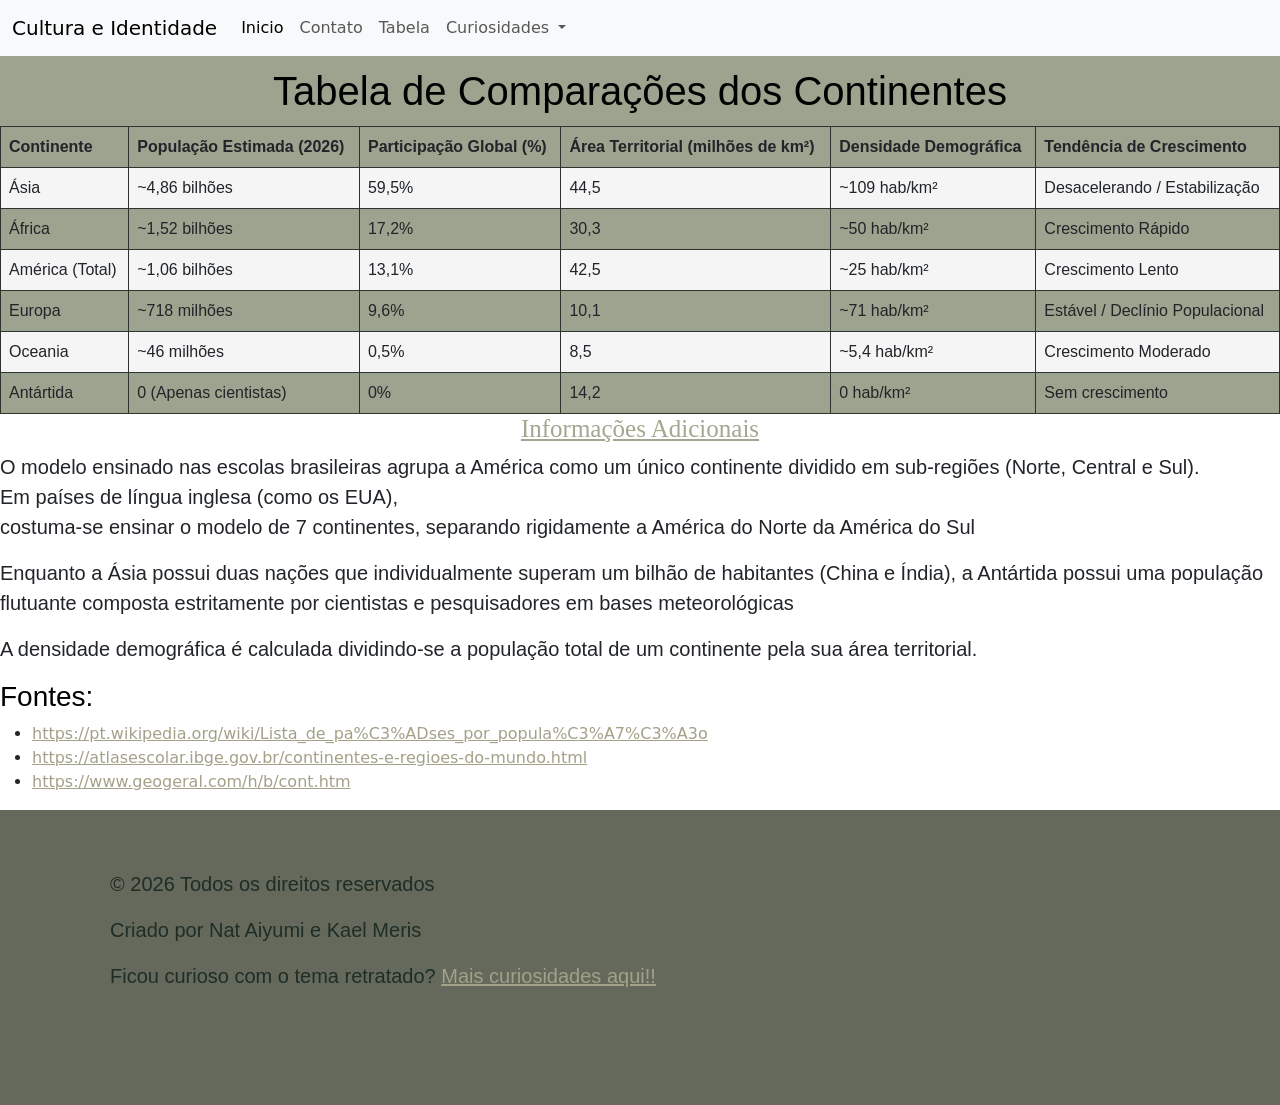
<file: tabela.html>
<!doctype html>
<html lang="pt-br">
  <head>
    <meta charset="UTF-8" />
    <meta name="viewport" content="width=device-width, initial-scale=2.0" />
    <title>Document</title>
    <link
      href="https://cdn.jsdelivr.net/npm/bootstrap@5.3.8/dist/css/bootstrap.min.css"
      rel="stylesheet"
      integrity="sha384-sRIl4kxILFvY47J16cr9ZwB07vP4J8+LH7qKQnuqkuIAvNWLzeN8tE5YBujZqJLB"
      crossorigin="anonymous"
    />
    <link rel="stylesheet" href="./css/tabela.css" />
  </head>
  <body>
    <header class="header">
      <nav class="navbar navbar-expand-lg navbar-light bg-light">
        <div class="container-fluid">
          <a class="navbar-brand" href="./index.html">Cultura e Identidade</a>
          <button
            class="navbar-toggler"
            type="button"
            data-bs-toggle="collapse"
            data-bs-target="#navbarNavDropdown"
            aria-controls="navbarNavDropdown"
            aria-expanded="false"
            aria-label="Toggle navigation"
          >
            <span class="navbar-toggler-icon"></span>
          </button>
          <div class="collapse navbar-collapse" id="navbarNavDropdown">
            <ul class="navbar-nav">
              <li class="nav-item">
                <a
                  class="nav-link active"
                  aria-current="page"
                  href="./index.html"
                  >Inicio</a
                >
              </li>
              <li class="nav-item">
                <a class="nav-link" href="./formulario.html">Contato</a>
              </li>
              <li class="nav-item">
                <a class="nav-link" href="./tabela.html">Tabela</a>
              </li>
              <li class="nav-item dropdown">
                <a
                  class="nav-link dropdown-toggle"
                  href="#"
                  id="navbarDropdownMenuLink"
                  role="button"
                  data-bs-toggle="dropdown"
                  aria-expanded="false"
                >
                  Curiosidades
                </a>
                <ul
                  class="dropdown-menu"
                  aria-labelledby="navbarDropdownMenuLink"
                >
                  <li>
                    <a class="dropdown-item" href="./americas.html">Americas</a>
                  </li>
                  <li>
                    <a class="dropdown-item" href="./europa.html">Europa</a>
                  </li>
                  <li><a class="dropdown-item" href="./asia.html">Ásia</a></li>
                  <li>
                    <a class="dropdown-item" href="./oceania.html">Oceania</a>
                  </li>
                  <li>
                    <a class="dropdown-item" href="./africa.html">África</a>
                  </li>
                  <li>
                    <a class="dropdown-item" href="./antartica.html"
                      >Antartica</a
                    >
                  </li>
                </ul>
              </li>
            </ul>
          </div>
        </div>
      </nav>
    </header>

    <h1>Tabela de Comparações dos Continentes</h1>

    <table>
      <tr>
        <th>Continente</th>
        <th>População Estimada (2026)</th>
        <th>Participação Global (%)</th>
        <th>Área Territorial (milhões de km²)</th>
        <th>Densidade Demográfica</th>
        <th>Tendência de Crescimento</th>
      </tr>
      <tr>
        <td>Ásia</td>
        <td>~4,86 bilhões</td>
        <td>59,5%</td>
        <td>44,5</td>
        <td>~109 hab/km²</td>
        <td>Desacelerando / Estabilização</td>
      </tr>
      <tr>
        <td>África</td>
        <td>~1,52 bilhões</td>
        <td>17,2%</td>
        <td>30,3</td>
        <td>~50 hab/km²</td>
        <td>Crescimento Rápido</td>
      </tr>
      <tr>
        <td>América (Total)</td>
        <td>~1,06 bilhões</td>
        <td>13,1%</td>
        <td>42,5</td>
        <td>~25 hab/km²</td>
        <td>Crescimento Lento</td>
      </tr>
      <tr>
        <td>Europa</td>
        <td>~718 milhões</td>
        <td>9,6%</td>
        <td>10,1</td>
        <td>~71 hab/km²</td>
        <td>Estável / Declínio Populacional</td>
      </tr>
      <tr>
        <td>Oceania</td>
        <td>~46 milhões</td>
        <td>0,5%</td>
        <td>8,5</td>
        <td>~5,4 hab/km²</td>
        <td>Crescimento Moderado</td>
      </tr>
      <tr>
        <td>Antártida</td>
        <td>0 (Apenas cientistas)</td>
        <td>0%</td>
        <td>14,2</td>
        <td>0 hab/km²</td>
        <td>Sem crescimento</td>
      </tr>
    </table>

    <h2>Informações Adicionais</h2>
    <p>
      O modelo ensinado nas escolas brasileiras agrupa a América como um único
      continente dividido em sub-regiões (Norte, Central e Sul). <br> Em países de
      língua inglesa (como os EUA), <br>  costuma-se ensinar o modelo de 7
      continentes, separando rigidamente a América do Norte da América do Sul
    </p>

    <p>
      Enquanto a Ásia possui duas nações que individualmente superam um bilhão
      de habitantes (China e Índia), a Antártida possui uma população flutuante
      composta estritamente por cientistas e pesquisadores em bases
      meteorológicas
    </p>

    <p>
      A densidade demográfica é calculada dividindo-se a população total de um
      continente pela sua área territorial.
    </p>

    <h3>Fontes:</h3>
    <ul>
      <li>
        <a
          href="https://pt.wikipedia.org/wiki/Lista_de_pa%C3%ADses_por_popula%C3%A7%C3%A3o"
          >https://pt.wikipedia.org/wiki/Lista_de_pa%C3%ADses_por_popula%C3%A7%C3%A3o</a
        >
      </li>
      <li>
        <a
          href="https://atlasescolar.ibge.gov.br/continentes-e-regioes-do-mundo.html"
          >https://atlasescolar.ibge.gov.br/continentes-e-regioes-do-mundo.html</a
        >
      </li>
      <li>
        <a href="https://www.geogeral.com/h/b/cont.htm"
          >https://www.geogeral.com/h/b/cont.htm</a
        >
      </li>
    </ul>
     <footer>
      <br>
     <div class="container text-left" class="container-fluid text-start">
  <div class="row align-items-left">
    <div class="col">
      <p>&copy; 2026 Todos os direitos reservados </p>
      <p>Criado por Nat Aiyumi e Kael Meris</p>
    </div>
    <div class="col">
    </div>
      <p>Ficou curioso com o tema retratado? <a
        href="https://brasilescola.uol.com.br/sociologia/identidade-cultural.htm"
        >Mais curiosidades aqui!!</a
      > </p>
    </footer>
  </body>
  <script
    src="https://cdn.jsdelivr.net/npm/bootstrap@5.3.8/dist/js/bootstrap.bundle.min.js"
    integrity="sha384-FKyoEForCGlyvwx9Hj09JcYn3nv7wiPVlz7YYwJrWVcXK/BmnVDxM+D2scQbITxI"
    crossorigin="anonymous"
  ></script>
</html>
</file>
<file: css/inicial.css>
body {
    background-color: #C0C4B7;
}


.class1 {
    color: #4C695B;
    text-align: center;
    font-family: 'Franklin Gothic Medium', 'Arial Narrow', Arial, sans-serif;
}

h2 {
    color: #A5A68F;
    text-align: center;
    font-family: Georgia, 'Times New Roman', Times, serif;
    font-size: 25px;
    text-decoration: underline;
}

h3 {
    color: #8A9EAB;
    text-align: center;
    font-family: Verdana, Geneva, Tahoma, sans-serif;
    font-size: 20px;
}


header {
    text-align: center;
    background-color: #9CA38E;
    padding: 35px;
    margin: auto
}

footer {
    background-color: #65695B;
    color: #1e2d26;
    font-size: 19px;
    text-align: left;
    padding: 98px;
    padding-top: 31px;
    margin: auto;
}

a {
    color: #83826e;
}

a:hover {
    background-color: #F5F0C6;
}

img {
    display: block;
    margin: auto;
    width: 90%;
    aspect-ratio: 20px / 10px;
    object-fit: cover;

}


button {
    background-color: #b5b1ec3d;
    color: rgb(245, 87, 14);
    padding: 8px 30px;
    font-size: 20px;
    border: none;
    border-radius: 15px;
    cursor: pointer;
    transition: 0.5s ease, transform 0.2s ease;
    background-color: #4C695B;
    transform: translateY(-2px);
    transform: translateY(0);
}

/* FONTE NO FINAL DA PAGINA */

h4 {
    text-decoration: solid;
    color: #3f4f5a;
    text-align: left;
    font-size: 25px;
    padding: 20px;
    margin: auto;
}

li {
    color: #3f4f5a;
    text-align: left;
    font-size: 18px;
}
</file>
<file: css/curiosidades.css>
a {
    color: #a3a188;
}

a:hover {
    background-color: #F5F0C6;
}

footer {
    background-color: #65695B;
    color: #1e2d26;
    font-size: 19%;
    text-align: left;
    padding: 98px;
    padding-top: 31px;
    margin: auto;
}

.textofooter {
    color: #1e2d26;
}

/* ja deixei estilizado mas qualquer coisa que precisar mudar é so olhar  */

body {
    background-color: #C0C4B7;
}

h1 {
    color: #4C695B;
    text-align: center;
    background-color: #9CA38E;
    padding: 11px;
    margin: auto;
    font-family: 'Franklin Gothic Medium', 'Arial Narrow', Arial, sans-serif;

}

h2 {
    color: #2c3d35;
    font-size: 28px;
    text-align: left;
    text-decoration: underline;
    background-color: #b3bba1;

}

p {
    color: #1d2823;
    font-family: Verdana, Geneva, Tahoma, sans-serif;
    font-size: 20px;
}

/* a class aqui debaixo serve para a lista das curiosidades e tem que colocar linha por linha se nao afeta o menu!! */

.curiosidades {
    color: #667580;
    text-align: left;
    font-size: 18px;
    background-color: #fbfff3;
}

/* a classe usado aqui é somente para a introducao dps dos textos de "Moda", "Culinaria", etc*/

.introducaotexto {
    text-align: center;
    color: #4C695B;
    font-family: Verdana, Geneva, Tahoma, sans-serif;
    font-size: 20px;
}

button {
    background-color: #b5b1ec3d;
    color: rgb(245, 87, 14);
    padding: 8px 30px;
    font-size: 20px;
    border: none;
    border-radius: 15px;
    cursor: pointer;
    transition: 0.5s ease, transform 0.2s ease;
    background-color: #4C695B;
    transform: translateY(-2px);
    transform: translateY(0);
}

/* estilizacao da imagem aqui embaixo */

img {
    border-radius: 40px;
    width: 75%;
    object-fit: cover;
    border-radius: 5px;
    max-width: 100%;
    height: auto;
}


.class1 {
    text-align: center;
}

/* css da lista de cada curiosidade, se quiser mudar fique a vontade*/
.class2 {
    font-family: georgia, 'Times New Roman', Times, serif;
    text-align: center;
}

.antartida {
    display: flex;
    justify-content: center;
    align-items: center;

}


/* para tirar o pontinho no comeco das curiosidades */
ul {
    list-style-type: none;
}

.antartida {
    background-color: #6e77a7;
    text-align: center;
    color: #232433;
    font-size: 28px;
    padding: 11px;
    margin: auto;
    font-family: 'Franklin Gothic Medium', 'Arial Narrow', Arial, sans-serif;
}

.antartidabody {
    background-color: #73778a;
}
</file>
<file: css/form.css>
body {
    background-color: rgb(214, 224, 236);

}

header {
    text-align: center;
    background-color: #8A9EAB;
    padding: 20px;
    margin: auto
}

.divuwu {
    border-radius: 10px;
    padding: 34px;
    margin: auto;
}

form {
    background-color: rgb(237, 245, 250);
    text-align: center;
    padding: 90px;
    margin: auto;
}

h2 {
    text-decoration: solid;
}

p {
    font-family: Arial, Helvetica, sans-serif;
    font-size: 20px;
}

label {
    font-family: Arial, Helvetica, sans-serif;
    font-size: 20px;
}

input {
    font-family: monospace;
    font-size: 17px;
}

.input {
    border-color: #274269;
    border-radius: 10px;
    width: 150px;
    height: 10%;
}

a {
    color: #3f3e31;
}

a:hover {
    background-color: #F5F0C6;
}

footer {
    background-color: #8A9EAB;
    color: #1e2d26;
    font-size: 19px;
    text-align: left;
    padding: 98px;
    padding-top: 31px;
    margin: auto;
}
</file>
<file: css/tabela.css>
table {

  font-family: arial, sans-serif;
  border-collapse: collapse;
  width: 100%;
  text-align: center;
  max-width: 100%
}


td,
th {
  border: 1px solid #2d332d;
  text-align: left;
  padding: 8px;
  margin: auto;
}

tr {
  background-color: #9CA38E;
}



tr:nth-child(even) {
  background: rgb(245, 245, 245);
}

a {
  color: #a3a188;
}

a:hover {
  background-color: #F5F0C6;
}

footer {
  background-color: #65695B;
  color: #1e2d26;
  font-size: 19px;
  text-align: left;
  padding: 98px;
  padding-top: 31px;
  margin: auto;
}


h1 {
  color: #000000;
  text-align: center;
  background-color: #9CA38E;
  padding: 11px;
  margin: auto;
  font-family: 'Franklin Gothic Medium', 'Arial Narrow', Arial, sans-serif;
}


h2 {
  color: #A5A68F;
  text-align: center;
  font-family: Georgia, 'Times New Roman', Times, serif;
  font-size: 25px;
  text-decoration: underline;
}

h3 {
  font-family: 'Franklin Gothic Medium', 'Arial Narrow', Arial, sans-serif;
  color: #000000;
  text-align: auto
}




p {
  font-family: Arial, Helvetica, sans-serif;
  font-size: 20px;

}
</file>
